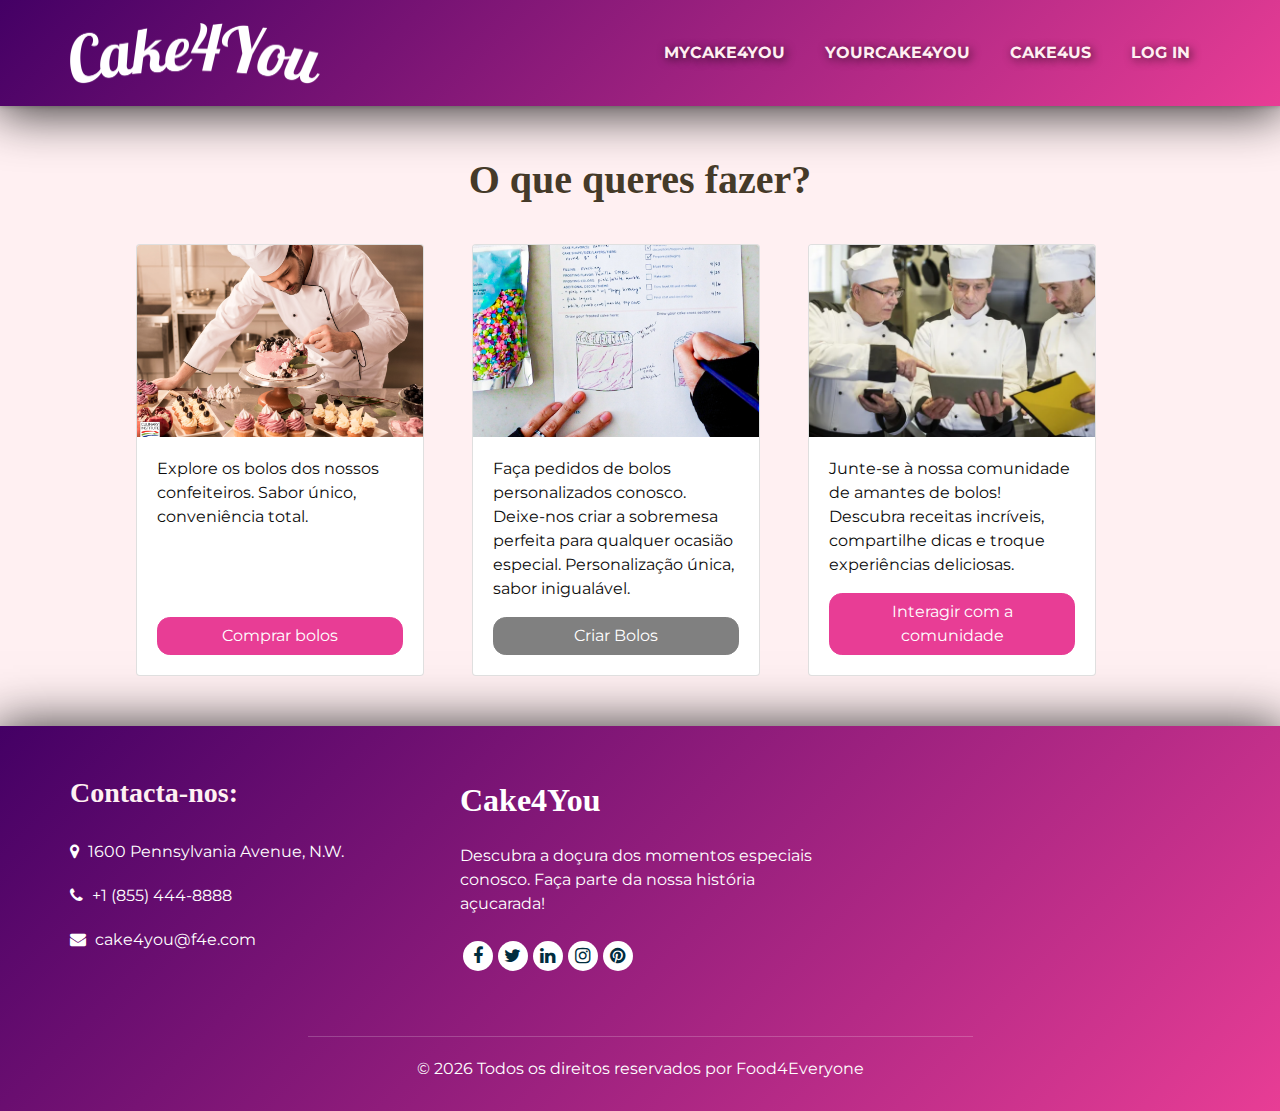
<file: index.html>
<!DOCTYPE html>
<html>
<head>
    <!-- Basic -->
    <meta charset="utf-8" />
    <meta http-equiv="X-UA-Compatible" content="IE=edge" />
    <!-- Mobile Metas -->
    <meta name="viewport" content="width=device-width, initial-scale=1, shrink-to-fit=no" />
    <!-- Site Metas -->
    <meta name="keywords" content="" />
    <meta name="description" content="" />
    <meta name="author" content="" />
    <link rel="shortcut icon" href="images/c4yicon.png" type="">
    <title>Cake4You</title>
    <!-- bootstrap core css -->
    <link rel="stylesheet" type="text/css" href="css/bootstrap.css" />
    <!-- font awesome style -->
    <link rel="stylesheet" href="css/font-awesome.min.css"/>
    <!-- Custom styles -->
    <link href="css/style.css" rel="stylesheet" />
    <!-- responsive style -->
    <link href="css/responsive.css" rel="stylesheet" />
    <!--JQuery-->
    <script src="https://code.jquery.com/jquery-3.6.4.min.js"></script>
</head>
<body class="sub_page">
    <div class="hero_area">
        <!-- header section strats -->
        <header class="header_section gradient" style="box-shadow: 0px 5px 50px 2px rgba(0,0,0,.8);">
            <div class="container">
                <nav class="navbar navbar-expand-lg custom_nav-container ">
                    <a class="navbar-brand" href="index.html"><img width="250" src="images/cake4you-t.png" alt="#" /></a>
                    <button class="navbar-toggler" type="button" data-toggle="collapse" data-target="#navbarSupportedContent" aria-controls="navbarSupportedContent" aria-expanded="false" aria-label="Toggle navigation">
                        <span class=""> </span>
                    </button>
                    <div class="collapse navbar-collapse" id="navbarSupportedContent">
                        <ul class="navbar-nav">
                            <li class="nav-item">
                                <a class="nav-link borda-soft" href="mycake4you.html">MyCake4You</a>
                            </li>
                            <li class="nav-item">
                                <a class="nav-link borda-soft" href="#" onclick="showYourCake4YouModal()">YourCake4You</a>
                            </li>
                            <li class="nav-item">
                                <a class="nav-link borda-soft" href="cake4us.html">Cake4Us</a>
                            </li>
                            <li class="nav-item">
                                <a class="nav-link borda-soft" href="perfil.html" id="profileLink">Perfil</a>
                            </li>
                        </ul>
                    </div>
                </nav>
            </div>
        </header>
        <!-- end header section -->
    </div>
    <!-- why section -->
    <section class="why_section layout_padding" style="background-color: #FFF0F2">
        <div class="container">
            <div class="heading_container heading_center">
                <h3 style="color: #453A29; margin-bottom: 40px;">
                    O que queres fazer?
                </h3>
            </div>
            <div class="row">
                <div class="row mx-auto">
                    <div class="card mr-5" style="width: 18rem;">
                        <img class="card-img-top" src="images/bolo1.png" alt="Card image cap">
                        <div class="card-body d-flex flex-column">
                            <p class="card-text">Explore os bolos dos nossos confeiteiros. Sabor único, conveniência total.</p>
                            <a href="mycake4you.html" class="btn btn-primary mt-auto">Comprar bolos</a>
                        </div>
                    </div>
                    <div class="card mr-5" style="width: 18rem;">
                        <img class="card-img-top" src="images/bolo2.jpeg" alt="Card image cap">
                        <div class="card-body d-flex flex-column">
                            <p class="card-text">Faça pedidos de bolos personalizados conosco. Deixe-nos criar a sobremesa perfeita para qualquer ocasião especial. Personalização única, sabor inigualável.</p>
                            <a href="#" onclick="showYourCake4YouModal()" class="btn btn-primary mt-auto" style="background-color: #808080 ; border-color: #808080">Criar Bolos</a>
                        </div>
                    </div>
                    <div class="card mr-5" style="width: 18rem;">
                        <img class="card-img-top" src="images/bolo3.webp" alt="Card image cap">
                        <div class="card-body d-flex flex-column">
                            <p class="card-text">Junte-se à nossa comunidade de amantes de bolos! Descubra receitas incríveis, compartilhe dicas e troque experiências deliciosas.</p>
                            <a href="cake4us.html" class="btn btn-primary mt-auto">Interagir com a comunidade</a>
                        </div>
                    </div>
                </div>
            </div>
        </div>
    </section>
    <!-- end why section -->
    <!-- Include the YourCake4You modal -->
    <div id="yourCake4YouModalContainer"></div>
    <script>
        $(function () {
            $("#yourCake4YouModalContainer").load("yourcake4you.html");
        });
    </script>
    <!-- footer section -->
    <footer class="footer_section gradient" style="box-shadow: 0px 5px 50px 5px rgba(0,0,0,.8);">
        <div class="container">
            <div class="row">
                <div class="col-md-4 footer-col">
                    <div class="footer_contact">
                        <h4>
                            Contacta-nos:
                        </h4>
                        <div class="contact_link_box">
                            <a href="">
                                <i class="fa fa-map-marker" aria-hidden="true"></i>
                                <span>
                                    1600 Pennsylvania Avenue, N.W.
                                </span>
                            </a>
                            <a href="">
                                <i class="fa fa-phone" aria-hidden="true"></i>
                                <span>
                                    +1 (855) 444-8888
                                </span>
                            </a>
                            <a href="">
                                <i class="fa fa-envelope" aria-hidden="true"></i>
                                <span>
                                    cake4you@f4e.com
                                </span>
                            </a>
                        </div>
                    </div>
                </div>
                <div class="col-md-4 footer-col">
                    <div class="footer_detail">
                        <a href="index.html" class="footer-logo">
                            Cake4You
                        </a>
                        <p>
                            Descubra a doçura dos momentos especiais conosco. Faça parte da nossa história açucarada!
                        </p>
                        <div class="footer_social">
                            <a href="">
                                <i class="fa fa-facebook" aria-hidden="true"></i>
                            </a>
                            <a href="">
                                <i class="fa fa-twitter" aria-hidden="true"></i>
                            </a>
                            <a href="">
                                <i class="fa fa-linkedin" aria-hidden="true"></i>
                            </a>
                            <a href="">
                                <i class="fa fa-instagram" aria-hidden="true"></i>
                            </a>
                            <a href="">
                                <i class="fa fa-pinterest" aria-hidden="true"></i>
                            </a>
                        </div>
                    </div>
                </div>
                <div class="col-md-4 footer-col">
                    <div class="map_container">
                        <div class="map">
                            <div id="googleMap"></div>
                        </div>
                    </div>
                </div>
            </div>
            <div class="footer-info">
                <div class="col-lg-7 mx-auto px-0">
                    <p>
                        &copy; <span id="displayYear"></span> Todos os direitos reservados por Food4Everyone
                    </p>
                </div>
            </div>
        </div>
    </footer>
    <!-- footer section -->
    <!-- popper js -->
    <script src="js/popper.min.js"></script>
    <!-- bootstrap js -->
    <script src="js/bootstrap.js"></script>
    <!-- custom js -->
    <script src="js/custom.js"></script>
    <script src="js/loginCheck.js"></script>
</body>
</html>
</file>
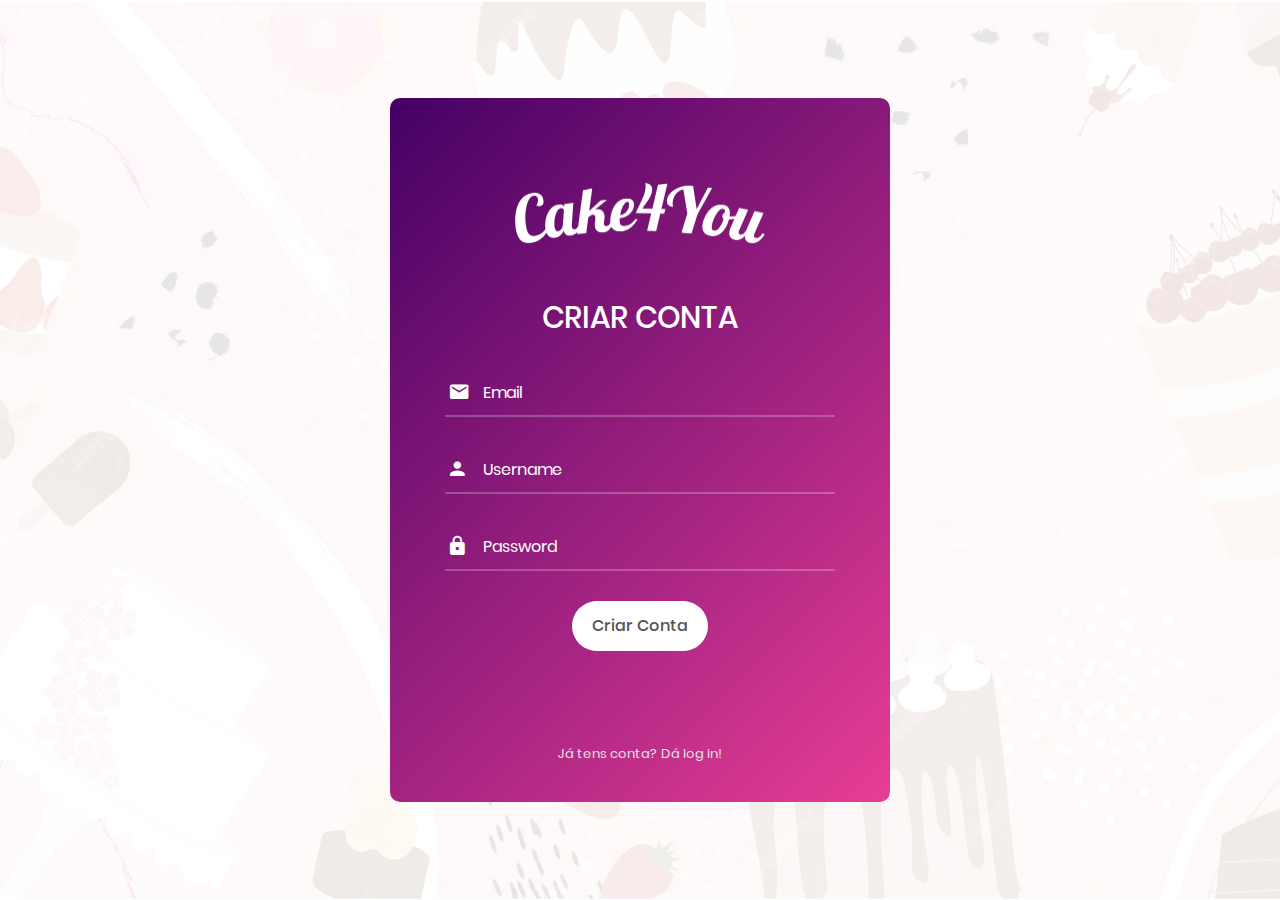
<file: criarConta.html>
﻿<!DOCTYPE html>
<html lang="en">
<head>
    <title>Criar conta</title>
    <meta charset="UTF-8">
    <meta name="viewport" content="width=device-width, initial-scale=1">
    <!--===============================================================================================-->
    <link rel="icon" type="image/png" href="Login_v3/images/icons/favicon.ico" />
    <!--===============================================================================================-->
    <link rel="stylesheet" type="text/css" href="Login_v3/vendor/bootstrap/css/bootstrap.min.css">
    <!--===============================================================================================-->
    <link rel="stylesheet" type="text/css" href="https://cdnjs.cloudflare.com/ajax/libs/font-awesome/6.5.1/css/all.min.css">
    <!--===============================================================================================-->
    <link rel="stylesheet" type="text/css" href="Login_v3/fonts/iconic/css/material-design-iconic-font.min.css">
    <!--===============================================================================================-->
    <link rel="stylesheet" type="text/css" href="Login_v3/vendor/animate/animate.css">
    <!--===============================================================================================-->
    <link rel="stylesheet" type="text/css" href="Login_v3/vendor/css-hamburgers/hamburgers.min.css">
    <!--===============================================================================================-->
    <link rel="stylesheet" type="text/css" href="Login_v3/vendor/animsition/css/animsition.min.css">
    <!--===============================================================================================-->
    <link rel="stylesheet" type="text/css" href="Login_v3/vendor/select2/select2.min.css">
    <!--===============================================================================================-->
    <link rel="stylesheet" type="text/css" href="Login_v3/vendor/daterangepicker/daterangepicker.css">
    <!--===============================================================================================-->
    <link rel="stylesheet" type="text/css" href="Login_v3/css/util.css">
    <link rel="stylesheet" type="text/css" href="Login_v3/css/main.css">
    <!--===============================================================================================-->
</head>
<body>

    <div class="limiter">
        <div class="container-login100" style="background-image: url('images/cake-backgrond-login.png');">
            <div class="wrap-login100">
                <form class="login100-form validate-form">
                    <span class="login100-form-logo" style="background-color: transparent;">
                        <img width="250" src="images/cake4you-t.png">
                    </span>

                    <span class="login100-form-title p-b-34 p-t-27">
                        Criar Conta
                    </span>

                    <div class="wrap-input100 validate-input" data-validate="Enter email">
                        <input class="input100" type="email" name="email" id="email" placeholder="Email">
                        <span class="focus-input100" data-placeholder="&#xf15a;"></span>
                    </div>

                    <div class="wrap-input100 validate-input" data-validate="Enter username">
                        <input class="input100" type="text" name="username" id="username" placeholder="Username">
                        <span class="focus-input100" data-placeholder="&#xf207;"></span>
                    </div>

                    <div class="wrap-input100 validate-input" data-validate="Enter password">
                        <input class="input100" type="password" name="pass" id="password" placeholder="Password">
                        <span class="focus-input100" data-placeholder="&#xf191;"></span>
                    </div>

                    <div class="container-login100-form-btn">
                        <a id="loginButton" href="index.html">
                            <div class="login100-form-btn">
                                Criar Conta
                            </div>
                        </a>
                    </div>

                    <div class="text-center p-t-90">
                        <a class="txt1" href="login.html">
                            Já tens conta? Dá log in!
                        </a>
                    </div>
                </form>
            </div>
        </div>
    </div>


    <div id="dropDownSelect1"></div>

    <!--===============================================================================================-->
    <script src="Login_v3/vendor/jquery/jquery-3.2.1.min.js"></script>
    <!--===============================================================================================-->
    <script src="Login_v3/vendor/animsition/js/animsition.min.js"></script>
    <!--===============================================================================================-->
    <script src="Login_v3/vendor/bootstrap/js/popper.js"></script>
    <script src="Login_v3/vendor/bootstrap/js/bootstrap.min.js"></script>
    <!--===============================================================================================-->
    <script src="Login_v3/vendor/select2/select2.min.js"></script>
    <!--===============================================================================================-->
    <script src="Login_v3/vendor/daterangepicker/moment.min.js"></script>
    <script src="Login_v3/vendor/daterangepicker/daterangepicker.js"></script>
    <!--===============================================================================================-->
    <script src="Login_v3/vendor/countdowntime/countdowntime.js"></script>
    <!--===============================================================================================-->
    <script src="Login_v3/js/main.js"></script>
    <script>
        $('#loginButton').on('click', function () {
            localStorage.setItem('userLoggedIn', 'true');
        });
    </script>
</body>
</html>
</file>
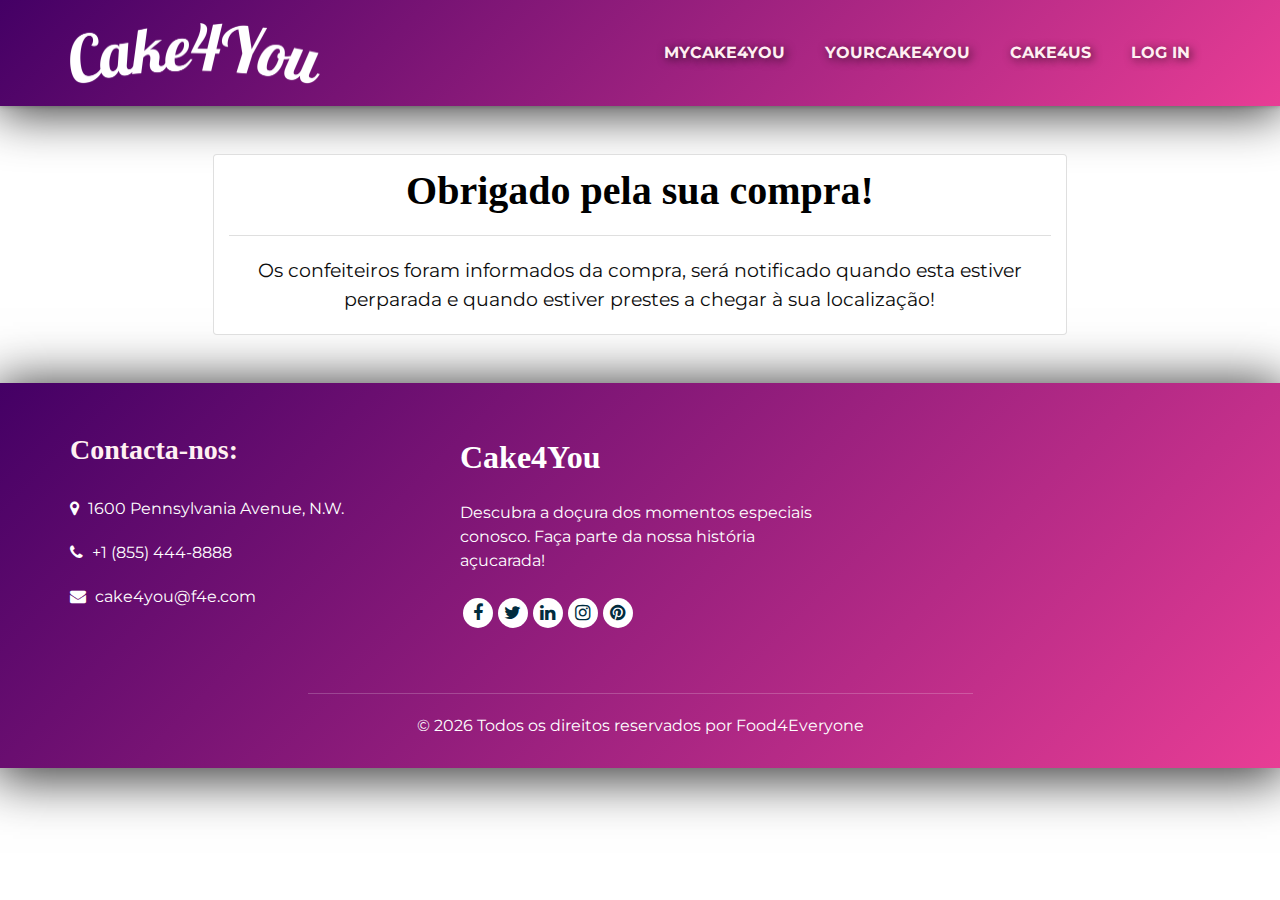
<file: feedback.html>
﻿<!DOCTYPE html>
<html>
<head>
    <!-- Basic -->
    <meta charset="utf-8" />
    <meta http-equiv="X-UA-Compatible" content="IE=edge" />
    <!-- Mobile Metas -->
    <meta name="viewport" content="width=device-width, initial-scale=1, shrink-to-fit=no" />
    <!-- Site Metas -->
    <meta name="keywords" content="" />
    <meta name="description" content="" />
    <meta name="author" content="" />
    <link rel="shortcut icon" href="images/c4yicon.png" type="">
    <title>Cake4You</title>
    <!-- bootstrap core css -->
    <link rel="stylesheet" type="text/css" href="css/bootstrap.css" />
    <!-- font awesome style -->
    <link rel="stylesheet" href="css/font-awesome.min.css" />
    <!-- Custom styles -->
    <link href="css/style.css" rel="stylesheet" />
    <!-- responsive style -->
    <link href="css/responsive.css" rel="stylesheet" />
    <!--JQuery-->
    <script src="https://code.jquery.com/jquery-3.6.4.min.js"></script>
</head>
<body class="sub_page">
    <div class="hero_area">
        <!-- header section strats -->
        <header class="header_section gradient" style="box-shadow: 0px 5px 50px 2px rgba(0,0,0,.8);">
            <div class="container">
                <nav class="navbar navbar-expand-lg custom_nav-container ">
                    <a class="navbar-brand" href="index.html"><img width="250" src="images/cake4you-t.png" alt="#" /></a>
                    <button class="navbar-toggler" type="button" data-toggle="collapse" data-target="#navbarSupportedContent" aria-controls="navbarSupportedContent" aria-expanded="false" aria-label="Toggle navigation">
                        <span class=""> </span>
                    </button>
                    <div class="collapse navbar-collapse" id="navbarSupportedContent">
                        <ul class="navbar-nav">
                            <li class="nav-item">
                                <a class="nav-link borda-soft" href="mycake4you.html">MyCake4You</a>
                            </li>
                            <li class="nav-item">
                                <a class="nav-link borda-soft" href="#" onclick="showYourCake4YouModal()">YourCake4You</a>
                            </li>
                            <li class="nav-item">
                                <a class="nav-link borda-soft" href="cake4us.html">Cake4Us</a>
                            </li>
                            <li class="nav-item">
                                <a class="nav-link borda-soft" href="perfil.html" id="profileLink">Perfil</a>
                            </li>
                        </ul>
                    </div>
                </nav>
            </div>
        </header>
        <!-- end header section -->
    </div>
    <!-- why section -->
    <div class="card col-8 mt-5 d-flex mx-auto mb-5">
        <div class="card-header" style="background-color:white;">
            <h1 style="color:black;"><b>Obrigado pela sua compra!</b></h1>
        </div>
        <div class="card-body text-center" style="font-size:larger">
                Os confeiteiros foram informados da compra, será notificado quando esta estiver perparada e quando estiver prestes a chegar à sua localização!
        </div>
    </div>
    <!-- end why section -->
    <!-- Include the YourCake4You modal -->
    <div id="yourCake4YouModalContainer"></div>
    <script>
        $(function () {
            $("#yourCake4YouModalContainer").load("yourcake4you.html");
        });
    </script>
    <!-- footer section -->
    <footer class="footer_section gradient" style="box-shadow: 0px 5px 50px 5px rgba(0,0,0,.8);">
        <div class="container">
            <div class="row">
                <div class="col-md-4 footer-col">
                    <div class="footer_contact">
                        <h4>
                            Contacta-nos:
                        </h4>
                        <div class="contact_link_box">
                            <a href="">
                                <i class="fa fa-map-marker" aria-hidden="true"></i>
                                <span>
                                    1600 Pennsylvania Avenue, N.W.
                                </span>
                            </a>
                            <a href="">
                                <i class="fa fa-phone" aria-hidden="true"></i>
                                <span>
                                    +1 (855) 444-8888
                                </span>
                            </a>
                            <a href="">
                                <i class="fa fa-envelope" aria-hidden="true"></i>
                                <span>
                                    cake4you@f4e.com
                                </span>
                            </a>
                        </div>
                    </div>
                </div>
                <div class="col-md-4 footer-col">
                    <div class="footer_detail">
                        <a href="index.html" class="footer-logo">
                            Cake4You
                        </a>
                        <p>
                            Descubra a doçura dos momentos especiais conosco. Faça parte da nossa história açucarada!
                        </p>
                        <div class="footer_social">
                            <a href="">
                                <i class="fa fa-facebook" aria-hidden="true"></i>
                            </a>
                            <a href="">
                                <i class="fa fa-twitter" aria-hidden="true"></i>
                            </a>
                            <a href="">
                                <i class="fa fa-linkedin" aria-hidden="true"></i>
                            </a>
                            <a href="">
                                <i class="fa fa-instagram" aria-hidden="true"></i>
                            </a>
                            <a href="">
                                <i class="fa fa-pinterest" aria-hidden="true"></i>
                            </a>
                        </div>
                    </div>
                </div>
                <div class="col-md-4 footer-col">
                    <div class="map_container">
                        <div class="map">
                            <div id="googleMap"></div>
                        </div>
                    </div>
                </div>
            </div>
            <div class="footer-info">
                <div class="col-lg-7 mx-auto px-0">
                    <p>
                        &copy; <span id="displayYear"></span> Todos os direitos reservados por Food4Everyone
                    </p>
                </div>
            </div>
        </div>
    </footer>
    <!-- footer section -->
    <!-- popper js -->
    <script src="js/popper.min.js"></script>
    <!-- bootstrap js -->
    <script src="js/bootstrap.js"></script>
    <!-- custom js -->
    <script src="js/custom.js"></script>
    <script src="js/loginCheck.js"></script>
</body>
</html>
</file>
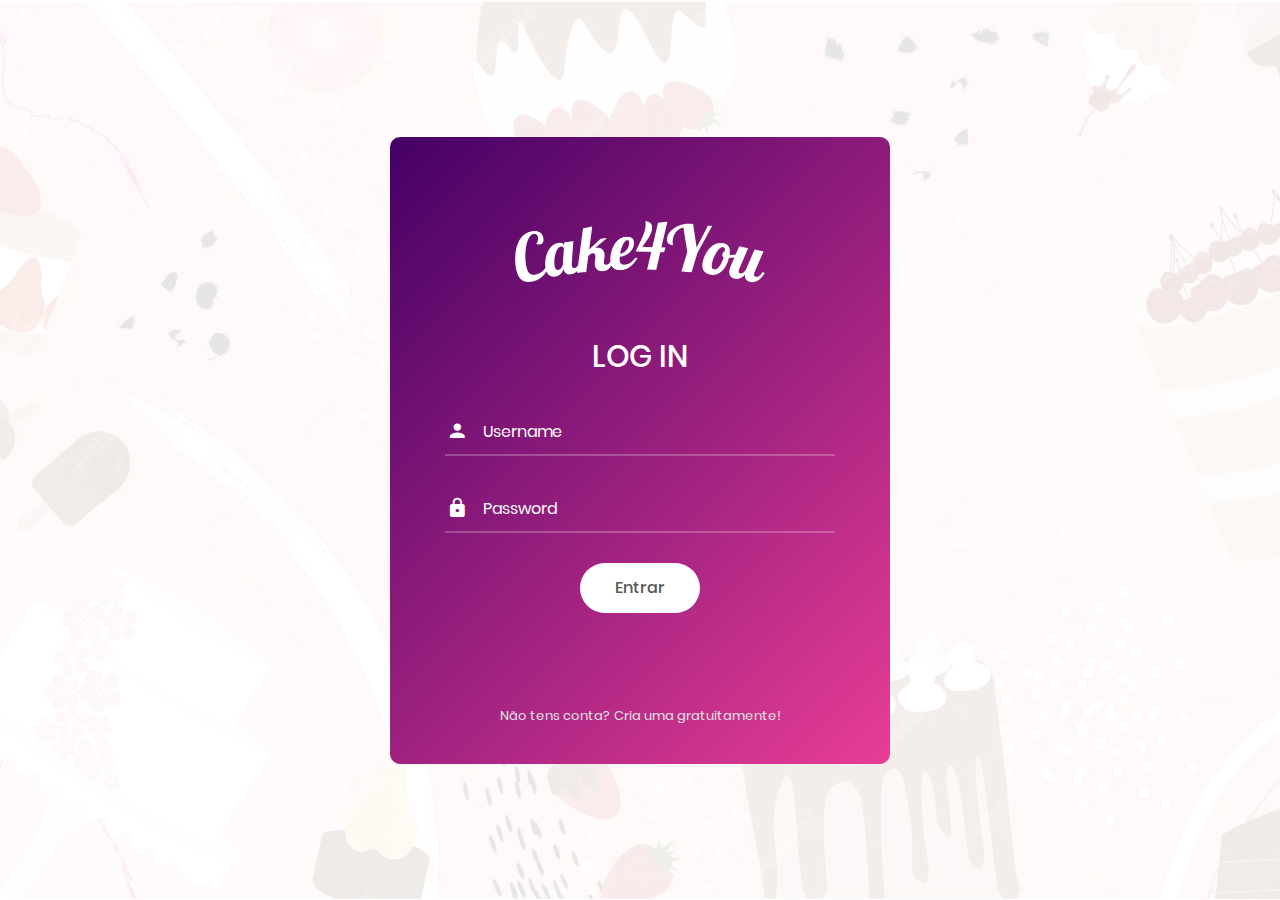
<file: login.html>
<!DOCTYPE html>
<html lang="en">
<head>
	<title>Login </title>
	<meta charset="UTF-8">
	<meta name="viewport" content="width=device-width, initial-scale=1">
<!--===============================================================================================-->	
	<link rel="icon" type="image/png" href="Login_v3/images/icons/favicon.ico"/>
<!--===============================================================================================-->
	<link rel="stylesheet" type="text/css" href="Login_v3/vendor/bootstrap/css/bootstrap.min.css">
<!--===============================================================================================-->
	<link rel="stylesheet" type="text/css" href="https://cdnjs.cloudflare.com/ajax/libs/font-awesome/6.5.1/css/all.min.css">
<!--===============================================================================================-->
	<link rel="stylesheet" type="text/css" href="Login_v3/fonts/iconic/css/material-design-iconic-font.min.css">
<!--===============================================================================================-->
	<link rel="stylesheet" type="text/css" href="Login_v3/vendor/animate/animate.css">
<!--===============================================================================================-->	
	<link rel="stylesheet" type="text/css" href="Login_v3/vendor/css-hamburgers/hamburgers.min.css">
<!--===============================================================================================-->
	<link rel="stylesheet" type="text/css" href="Login_v3/vendor/animsition/css/animsition.min.css">
<!--===============================================================================================-->
	<link rel="stylesheet" type="text/css" href="Login_v3/vendor/select2/select2.min.css">
<!--===============================================================================================-->	
	<link rel="stylesheet" type="text/css" href="Login_v3/vendor/daterangepicker/daterangepicker.css">
<!--===============================================================================================-->
	<link rel="stylesheet" type="text/css" href="Login_v3/css/util.css">
	<link rel="stylesheet" type="text/css" href="Login_v3/css/main.css">
<!--===============================================================================================-->
</head>
<body>
	
	<div class="limiter">
		<div class="container-login100" style="background-image: url('images/cake-backgrond-login.png');">
			<div class="wrap-login100">
				<form class="login100-form validate-form">
					<span class="login100-form-logo" style="background-color: transparent;">
						<img width="250" src="images/cake4you-t.png">
					</span>

					<span class="login100-form-title p-b-34 p-t-27">
						Log in
					</span>

					<div class="wrap-input100 validate-input" data-validate = "Enter username">
						<input class="input100" type="text" name="username" id="username" placeholder="Username">
						<span class="focus-input100" data-placeholder="&#xf207;"></span>
					</div>

					<div class="wrap-input100 validate-input" data-validate="Enter password">
						<input class="input100" type="password" name="pass" id="password" placeholder="Password">
						<span class="focus-input100" data-placeholder="&#xf191;"></span>
					</div>

					<div class="container-login100-form-btn">
						<a href="index.html">
							<div class="login100-form-btn" id="loginButton">
								Entrar
							</div>
						</a>
					</div>

					<div class="text-center p-t-90">
						<a class="txt1" href="criarConta.html">
							Não tens conta? Cria uma gratuitamente!
						</a>
					</div>
				</form>
			</div>
		</div>
	</div>
	

	<div id="dropDownSelect1"></div>
	
<!--===============================================================================================-->
	<script src="Login_v3/vendor/jquery/jquery-3.2.1.min.js"></script>
<!--===============================================================================================-->
	<script src="Login_v3/vendor/animsition/js/animsition.min.js"></script>
<!--===============================================================================================-->
	<script src="Login_v3/vendor/bootstrap/js/popper.js"></script>
	<script src="Login_v3/vendor/bootstrap/js/bootstrap.min.js"></script>
<!--===============================================================================================-->
	<script src="Login_v3/vendor/select2/select2.min.js"></script>
<!--===============================================================================================-->
	<script src="Login_v3/vendor/daterangepicker/moment.min.js"></script>
	<script src="Login_v3/vendor/daterangepicker/daterangepicker.js"></script>
<!--===============================================================================================-->
	<script src="Login_v3/vendor/countdowntime/countdowntime.js"></script>
<!--===============================================================================================-->
	<script src="Login_v3/js/main.js"></script>
	<script>
			$('#loginButton').on('click', function () {
				localStorage.setItem('userLoggedIn', 'true');
			});
	</script>
</body>
</html>
</file>
<file: css/style.css>
@import url('https://fonts.googleapis.com/css2?family=Montserrat:ital,wght@0,100;0,200;0,300;0,400;0,500;0,600;0,700;0,800;0,900;1,100;1,200;1,300;1,400;1,500;1,600;1,700;1,800;1,900&display=swap');

* {
  box-sizing: border-box;
}
body {
  font-family: 'Montserrat', sans-serif;
  color: #0c0c0c;
  background-color: #ffffff;
  overflow-x: hidden;
}

.layout_padding {
  padding: 70px 0;
}

.layout_padding2 {
  padding: 75px 0;
}

.layout_padding2-top {
  padding-top: 75px;
}

.layout_padding2-bottom {
  padding-bottom: 75px;
}

.layout_padding-top {
  padding-top: 90px;
}

.layout_padding-bottom {
  padding-bottom: 90px;
}

h1,
h2 {
color: #FFF0F2;
text-align: center;
font-feature-settings: 'clig' off, 'liga' off;
font-family: Source Serif Pro;
}

.heading_container {
  display: -webkit-box;
  display: -ms-flexbox;
  display: flex;
  -webkit-box-orient: vertical;
  -webkit-box-direction: normal;
      -ms-flex-direction: column;
          flex-direction: column;
  -webkit-box-align: start;
      -ms-flex-align: start;
          align-items: flex-start;
}

.heading_container h2 {
    position: relative;
    margin-bottom: 0;
    font-size: 3.5rem;
    font-weight: bold;
}

.heading_container h2::after {
    content: "";
    display: block;
    width: 70px;
    height: 5px;
    background: #f7444e;
    margin: 10px auto 10px;
}

.heading_container h2 span {
  color: #f7444e;
}

.heading_container p {
  margin-top: 10px;
  margin-bottom: 0;
}

.heading_container.heading_center {
  -webkit-box-align: center;
      -ms-flex-align: center;
          align-items: center;
  text-align: center;
}

a,
a:hover,
a:focus {
  text-decoration: none;
}

a:hover,
a:focus {
  color: initial;
}

.btn,
.btn:focus {
  outline: none !important;
  -webkit-box-shadow: none;
          box-shadow: none;
}

/*header section*/
.hero_area {
  position: relative;
  min-height: 100vh;
  display: -webkit-box;
  display: -ms-flexbox;
  display: flex;
  -webkit-box-orient: vertical;
  -webkit-box-direction: normal;
      -ms-flex-direction: column;
          flex-direction: column;
}

.sub_page .hero_area {
  min-height: auto;
  -webkit-box-shadow: 0 0 5px 0 rgba(0, 0, 0, 0.25);
          box-shadow: 0 0 5px 0 rgba(0, 0, 0, 0.25);
}

.header_section {
    padding: 15px 0;
}

.header_section .container-fluid {
  padding-right: 25px;
  padding-left: 25px;
}

.navbar-brand {
    color: #FFF0F2;
    text-align: center;
    font-feature-settings: 'clig' off, 'liga' off;
}

.navbar-brand span {
  font-weight: bold;
  font-size: 32px;
  color: #000000;
}

.custom_nav-container {
  padding: 0;
}

.custom_nav-container .navbar-nav {
  margin-left: auto;
}

.custom_nav-container .navbar-nav .nav-item .nav-link {
    padding: 5px 20px;
    color: #FFF0F2;
    text-align: center;
    font-feature-settings: 'clig' off, 'liga' off;
    text-transform: uppercase;
    border-radius: 5px;
    -webkit-transition: all 0.3s;
    transition: all 0.3s;
    font-weight: 700;
}

.custom_nav-container .navbar-nav .nav-item .nav-link svg {
  width: 17px;
  height: auto;
  fill: #000000;
  margin-bottom: 2px;
  color: #FFF0F2;
}

.custom_nav-container .navbar-nav .nav-item:hover .nav-link, .custom_nav-container .navbar-nav .nav-item.active .nav-link {
  color: #453A29;
}

.custom_nav-container .navbar-nav .nav-item:hover .nav-link svg, .custom_nav-container .navbar-nav .nav-item.active .nav-link svg {
  fill: #453A29;
}

.custom_nav-container .nav_search-btn {
  width: 35px;
  height: 35px;
  padding: 0;
  border: none;
  color: #000000;
}

.custom_nav-container .nav_search-btn:hover {
  color: #f7444e;
}

.custom_nav-container .navbar-toggler {
  outline: none;
}

.custom_nav-container .navbar-toggler {
  padding: 0;
  width: 37px;
  height: 42px;
  -webkit-transition: all 0.3s;
  transition: all 0.3s;
}

.custom_nav-container .navbar-toggler span {
  display: block;
  width: 35px;
  height: 4px;
  background-color: #000000;
  margin: 7px 0;
  -webkit-transition: all 0.3s;
  transition: all 0.3s;
  position: relative;
  border-radius: 5px;
  transition: all 0.3s;
}

.custom_nav-container .navbar-toggler span::before, .custom_nav-container .navbar-toggler span::after {
  content: "";
  position: absolute;
  left: 0;
  height: 100%;
  width: 100%;
  background-color: #000000;
  top: -10px;
  border-radius: 5px;
  -webkit-transition: all 0.3s;
  transition: all 0.3s;
}

.custom_nav-container .navbar-toggler span::after {
  top: 10px;
}

.custom_nav-container .navbar-toggler[aria-expanded="true"] {
  -webkit-transform: rotate(360deg);
          transform: rotate(360deg);
}

.custom_nav-container .navbar-toggler[aria-expanded="true"] span {
  -webkit-transform: rotate(45deg);
          transform: rotate(45deg);
}

.custom_nav-container .navbar-toggler[aria-expanded="true"] span::before, .custom_nav-container .navbar-toggler[aria-expanded="true"] span::after {
  -webkit-transform: rotate(90deg);
          transform: rotate(90deg);
  top: 0;
}

/*end header section*/
/* slider section */
.slider_section {
  -webkit-box-flex: 1;
      -ms-flex: 1;
          flex: 1;
  display: -webkit-box;
  display: -ms-flexbox;
  display: flex;
  -webkit-box-align: center;
      -ms-flex-align: center;
          align-items: center;
  position: relative;
  padding: 90px 0 75px 0;
}

.slider_section .row {
  -webkit-box-align: center;
      -ms-flex-align: center;
          align-items: center;
}

.slider_section #customCarousel1 {
  width: 100%;
  position: unset;
}

.slider_section .detail-box h1 {
    font-size: 4.5rem;
    font-weight: bold;
    margin-bottom: 15px;
    color: #002c3e;
    line-height: 70px;
}

.slider_section .detail-box h1 span {
  color: #f7444e;
}

.slider_section .detail-box p {
    font-size: 16px;
    margin-top: 20px;
    margin-bottom: 1.5rem;
}

.slider_section .detail-box a {
    display: inline-block;
    padding: 12px 45px;
    background-color: #f7444e;
    border: 1px solid #f7444e;
    color: #ffffff;
    border-radius: 0;
    -webkit-transition: all 0.3s;
    transition: all 0.3s;
    margin-top: 10px;
    font-weight: 700;
}

.slider_section .detail-box a:hover {
  background-color: transparent;
  color: #f7444e;
}

.slider_section .img-box img {
  width: 100%;
}

.slider_section .carousel-indicators {
  position: unset;
  margin: 0;
  margin-top: 45px;
  -webkit-box-pack: start;
      -ms-flex-pack: start;
          justify-content: flex-start;
  -webkit-box-align: center;
      -ms-flex-align: center;
          align-items: center;
}

.slider_section .carousel-indicators li {
  background-color: #ffffff;
  width: 12px;
  height: 12px;
  border-radius: 100%;
  opacity: 1;
}

.slider_section .carousel-indicators li.active {
  width: 20px;
  height: 20px;
  background-color: #f7444e;
}

.slider_bg_box {
  position: absolute;
  top: 0;
  left: 0;
  width: 100%;
  height: 100%;
  z-index: -1;
}

.slider_bg_box img {
  width: 100%;
  height: 100%;
  -o-object-fit: cover;
     object-fit: cover;
  -o-object-position: top right;
     object-position: top right;
}

.product_section .heading_container {
  margin-bottom: 20px;
}

.product_section .box {
    position: relative;
    margin-top: 25px;
    padding: 35px 35px;
    background-color: #f7f8f9;
    -webkit-transition: all .3s;
    transition: all .3s;
    overflow: hidden;
    box-shadow: 5px 5px 5px -5px rgba(0,0,0,.2);
    border: solid #fff 10px;
}

.product_section .box .img-box {
  display: -webkit-box;
  display: -ms-flexbox;
  display: flex;
  -webkit-box-pack: center;
      -ms-flex-pack: center;
          justify-content: center;
  -webkit-box-align: center;
      -ms-flex-align: center;
          align-items: center;
  height: 215px;
}

.product_section .box .img-box img {
  max-width: 100%;
  max-height: 160px;
  -webkit-transition: all .3s;
  transition: all .3s;
}

.product_section .box .detail-box {
  text-align: center;
  display: -webkit-box;
  display: -ms-flexbox;
  display: flex;
  -webkit-box-pack: justify;
      -ms-flex-pack: justify;
          justify-content: space-between;
}

.product_section .box .detail-box h5 {
  font-size: 18px;
  margin-top: 10px;
}

.product_section .box .detail-box h6 {
  margin-top: 10px;
  color: #002c3e;
  font-weight: 600;
}

.product_section .box:hover img {
  -webkit-transform: scale(1.1);
          transform: scale(1.1);
}

.product_section .box:hover .option_container {
  opacity: 1;
  visibility: visible;
  -webkit-transform: translateY(0);
          transform: translateY(0);
}
.arrival_section {
    background-color: #d4ced0;
}
.product_section .option_container {
  position: absolute;
  top: 0;
  left: 0;
  width: 100%;
  height: 100%;
  display: -webkit-box;
  display: -ms-flexbox;
  display: flex;
  -webkit-box-pack: center;
      -ms-flex-pack: center;
          justify-content: center;
  -webkit-box-align: center;
      -ms-flex-align: center;
          align-items: center;
  background-color: rgba(255, 255, 255, 0.6);
  z-index: 3;
  opacity: 0;
  visibility: hidden;
  -webkit-transition: all .2s;
  transition: all .2s;
  -webkit-transform: translateY(100%);
          transform: translateY(100%);
}

.product_section .options {
  display: -webkit-box;
  display: -ms-flexbox;
  display: flex;
  -webkit-box-orient: vertical;
  -webkit-box-direction: normal;
      -ms-flex-direction: column;
          flex-direction: column;
  -webkit-box-align: center;
      -ms-flex-align: center;
          align-items: center;
}

.product_section .options a {
  display: inline-block;
  padding: 8px 15px;
  border-radius: 30px;
  width: 165px;
  text-align: center;
  -webkit-transition: all .3s;
  transition: all .3s;
  margin: 5px 0;
}

.product_section .options .option1 {
  background-color: #f7444e;
  border: 1px solid #f7444e;
  color: #ffffff;
}

.product_section .options .option1:hover {
  background-color: transparent;
  color: #f7444e;
}

.product_section .options .option2 {
  background-color: #000000;
  border: 1px solid #000000;
  color: #ffffff;
}

.product_section .options .option2:hover {
  background-color: transparent;
  color: #000000;
}

.product_section .btn-box {
  display: -webkit-box;
  display: -ms-flexbox;
  display: flex;
  -webkit-box-pack: center;
      -ms-flex-pack: center;
          justify-content: center;
  margin-top: 45px;
}

.product_section .btn-box a {
  display: inline-block;
  padding: 10px 40px;
  background-color: #f7444e;
  border: 1px solid #f7444e;
  color: #ffffff;
  border-radius: 0;
  -webkit-transition: all 0.3s;
  transition: all 0.3s;
}

.product_section .btn-box a:hover {
  background-color: transparent;
  color: #f7444e;
}

.arrival_section .heading_container {
  color: #002c3e;
  margin-bottom: 10px;
}

.arrival_section .box {
  padding: 120px 45px;
  position: relative;
}

.arrival_section .arrival_bg_box {
    position: absolute;
    top: 0;
    left: 0;
    width: 100%;
    height: 100%;
    z-index: 3;
}

.arrival_section .arrival_bg_box img {
    width: 50%;
    height: 100%;
    -o-object-fit: cover;
    object-fit: cover;
    -o-object-position: top left;
    object-position: top left;
}

.arrival_section a {
  display: inline-block;
  padding: 10px 45px;
  background-color: #f7444e;
  border: 1px solid #f7444e;
  color: #ffffff;
  border-radius: 0;
  -webkit-transition: all 0.3s;
  transition: all 0.3s;
}

.arrival_section a:hover {
  background-color: transparent;
  color: #f7444e;
}

.why_section .box {
    text-align: center;
    margin-top: 45px;
    background-color: #002c3e;
    padding: 45px 50px;
    border-radius: 5px;
    color: #ffffff;
}

.detail-box h5 {
    font-size: 21px;
    font-weight: 700;
}

.remove_line_bt h2::after {
    display: none;
}

.why_section .box .img-box {
  margin-bottom: 15px;
}

.why_section .box .img-box svg {
  width: 55px;
  height: auto;
  fill: #ffffff;
}

.subscribe_section {
  text-align: center;
}

.subscribe_section .box {
  background-color: #d4ced0;
  padding: 75px 45px;
}

.subscribe_section .subscribe_form .heading_container {
  -webkit-box-pack: center;
      -ms-flex-pack: center;
          justify-content: center;
  color: #002c3e;
}

.subscribe_section .subscribe_form .heading_container h2 {
  padding: 0 25px;
}

.subscribe_section .subscribe_form form {
  display: -webkit-box;
  display: -ms-flexbox;
  display: flex;
  -webkit-box-orient: vertical;
  -webkit-box-direction: normal;
      -ms-flex-direction: column;
          flex-direction: column;
  -webkit-box-align: center;
      -ms-flex-align: center;
          align-items: center;
}

.subscribe_section .subscribe_form form input {
    width: 100%;
    height: 60px;
    border: none;
    border-radius: 90px;
    outline: none;
    padding: 5px 25px;
    background-color: #ffffff;
    margin-top: 15px;
    text-align: left;
}

.subscribe_section .subscribe_form form input::-webkit-input-placeholder {
  color: #171620;
}

.subscribe_section .subscribe_form form input:-ms-input-placeholder {
  color: #171620;
}

.subscribe_section .subscribe_form form input::-ms-input-placeholder {
  color: #171620;
}

.subscribe_section .subscribe_form form input::placeholder {
  color: #171620;
}

.subscribe_section .subscribe_form form button {
  display: inline-block;
  padding: 10px 45px;
  background-color: #f7444e;
  border: 1px solid #f7444e;
  color: #ffffff;
  border-radius: 35px;
  -webkit-transition: all 0.3s;
  transition: all 0.3s;
  text-transform: uppercase;
  margin-top: 35px;
  font-weight: 600;
  width: 100%;
  max-width: 285px;
}

.subscribe_section .subscribe_form form button:hover {
  background-color: transparent;
  color: #f7444e;
}

.client_section .box {
  display: -webkit-box;
  display: -ms-flexbox;
  display: flex;
  -webkit-box-orient: vertical;
  -webkit-box-direction: normal;
      -ms-flex-direction: column;
          flex-direction: column;
  -webkit-box-align: center;
      -ms-flex-align: center;
          align-items: center;
  text-align: center;
  margin-top: 55px;
}

.client_section .box .img_container {
    width: auto;
    height: auto;
    border-radius: 100%;
    display: -webkit-box;
    display: -ms-flexbox;
    display: flex;
    -webkit-box-pack: end;
    -ms-flex-pack: end;
    justify-content: flex-end;
    -webkit-box-align: center;
    -ms-flex-align: center;
    align-items: center;
    background-color: transparent;
}

.client_section .box .img_container .img-box {
    width: auto;
    height: auto;
    border-radius: 100%;
    display: -webkit-box;
    display: -ms-flexbox;
    display: flex;
    -webkit-box-pack: center;
    -ms-flex-pack: center;
    justify-content: center;
    -webkit-box-align: center;
    -ms-flex-align: center;
    align-items: center;
    background-color: #ffffff;
    margin-right: -1px;
}

.client_section .box .img_container .img-box .img_box-inner {
  width: 150px;
  height: 150px;
  border-radius: 100%;
  display: -webkit-box;
  display: -ms-flexbox;
  display: flex;
  -webkit-box-pack: center;
      -ms-flex-pack: center;
          justify-content: center;
  -webkit-box-align: center;
      -ms-flex-align: center;
          align-items: center;
  overflow: hidden;
}

.client_section .box .img_container .img-box .img_box-inner img {
  width: 100%;
}

.client_section .box .detail-box {
  margin-top: 25px;
}

.client_section .box .detail-box h5 {
  font-size: 20px;
  font-weight: 600;
}

.client_section .box .detail-box h6 {
  font-size: 15px;
  color: #999998;
}

.client_section .carousel-control-prev,
.client_section .carousel-control-next {
  top: 43%;
  -webkit-transform: translateY(-50%);
          transform: translateY(-50%);
  opacity: 1;
  width: auto;
  margin: 0 5px;
  width: 50px;
  height: 50px;
  opacity: 1;
  color: #ffffff;
  background-color: #f7444e;
  border-radius: 100%;
}

.client_section .carousel-control-prev:hover,
.client_section .carousel-control-next:hover {
  background-color: #212121;
}

.client_section .carousel-control-prev {
  left: 25%;
}

.client_section .carousel-control-next {
  right: 25%;
}

/* footer section*/
.footer_section {
  background-color: #002c3e;
  color: #ffffff;
  padding-top: 50px;
}

.footer_section {
    color: #ffffff;
    text-align: left;
}

.footer_section h4 {
  font-size: 28px;
}

.footer_section h4,
.footer_section .footer-logo {
  font-weight: 600;
  margin-bottom: 20px;
  color: #FFF0F2;
  font-feature-settings: 'clig' off, 'liga' off;
  font-family: Source Serif Pro;
  text-align: left;
}

.footer_section .footer-col {
  margin-bottom: 30px;
}

.footer_section .footer_contact .contact_link_box {
  display: -webkit-box;
  display: -ms-flexbox;
  display: flex;
  -webkit-box-orient: vertical;
  -webkit-box-direction: normal;
      -ms-flex-direction: column;
          flex-direction: column;
}

.footer_section .footer_contact .contact_link_box a {
    margin: 10px 0;
    color: #ffffff;
}

.footer_section .footer_contact .contact_link_box a i {
  margin-right: 5px;
}

.footer_section .footer_contact .contact_link_box a:hover {
  color: #f7444e;
}

.footer_section .footer-logo {
  display: block;
  font-weight: bold;
  font-size: 32px;
  color: #ffffff;
}

.footer_section .footer_social {
    display: -webkit-box;
    display: -ms-flexbox;
    display: flex;
    -webkit-box-pack: left;
    -ms-flex-pack: center;
    justify-content: left;
    margin-top: 25px;
    margin-bottom: 10px;
}

.footer_section .footer_social a {
  display: -webkit-box;
  display: -ms-flexbox;
  display: flex;
  -webkit-box-pack: center;
      -ms-flex-pack: center;
          justify-content: center;
  -webkit-box-align: center;
      -ms-flex-align: center;
          align-items: center;
  color: #002c3e;
  width: 30px;
  height: 30px;
  border-radius: 100%;
  background-color: #ffffff;
  border-radius: 100%;
  margin: 0 2.5px;
  font-size: 18px;
}

.footer_section .footer_social a:hover {
  color: #f7444e;
}

.footer_section .map_container {
  width: 100%;
  height: 175px;
  overflow: hidden;
  display: -webkit-box;
  display: -ms-flexbox;
  display: flex;
  -webkit-box-align: stretch;
      -ms-flex-align: stretch;
          align-items: stretch;
}

.footer_section .map_container .map {
  height: 100%;
  -webkit-box-flex: 1;
      -ms-flex: 1;
          flex: 1;
}

.footer_section .map_container .map #googleMap {
  height: 100%;
}

.footer_section .footer-info {
  text-align: center;
  margin-top: 25px;
}

.footer_section .footer-info p {
    color: #ffffff;
    margin: 0;
    padding: 20px 0;
    border-top: 1px solid rgba(255,255,255,0.2);
}

.footer_section .footer-info p a {
  color: inherit;
}
/*# sourceMappingURL=style.css.map */

.heading_container.heading_center h3 {
    position: relative;
    margin-bottom: 15px;
    font-size: 2.5rem;
    font-weight: bold;
    color: #FFF0F2;
    font-feature-settings: 'clig' off, 'liga' off;
    font-family: Source Serif Pro;
}

li.nav-item ul {
    background: #fff;
    border: solid #000 2px;
    border-radius: 0;
    padding: 10px 20px;
    margin-left: 10px;
    margin-top: 10px;
    box-shadow: 4px 4px 0px 0 #000;
    width: 190px;
    color: #FFF0F2;
}

li.nav-item ul li {
    float: left;
    width: 100%;
    margin: 6px 0;
    color: #FFF0F2;
}

li.nav-item ul li a {
    color: #212529;
    font-size: 16px;
    font-weight: 500;
    letter-spacing: 0.2px;
    margin-top: 10px;
    transition: ease all 0.5s;
    color: #FFF0F2;
}

li.nav-item ul li a:hover, li.nav-item ul li a:focus {
    color: #453A29;
}

.inner_page_head {
    background: #f7444e;
    text-align: center;
    color: #fff;
    padding-top: 50px;
    padding-bottom: 40px;
}

.inner_page_head h3 {
    font-size: 42px;
    font-weight: 800;
}

/** footer **/

footer {
    background: #f8f8f8;
    padding: 90px 0 10px;
}

.logo_footer {
    margin-bottom: 30px;
}

.information_f p {
    margin-bottom: 1.2rem;
    line-height: 25px;
    font-size: 15px;
}

.widget_menu h3 {
    font-size: 18px;
    font-weight: 700;
    text-transform: uppercase;
    letter-spacing: 0.2px;
    margin-bottom: 25px;
}

.widget_menu ul {
    list-style: none;
    padding: 0;
    margin: 0;
}

.widget_menu ul li {
    float: left;
    width: 100%;
}

.widget_menu ul li a {
    font-size: 15px;
    color: #000;
    margin-bottom: 0;
    float: left;
    width: 100%;
    margin-top: 5px;
}

.field {
    display: flex;
}

.widget_menu {
    float: left;
    width: 100%;
}

div.form_sub .field input[type="email"], div.form_sub .field input[type="email"]:hover, div.form_sub .field input[type="email"]:focus {
    padding: 10px 110px 10px 15px;
    border-radius: 0;
    border: solid #ccc 1px;
    font-size: 14px;
    position: relative;
    box-shadow: none;
    width: 100%;
    height: 48px;
}

.form_sub {
    position: relative;
}

.form_sub input[type="email"] + input[type="submit"] {
    position: absolute;
    right: 0;
    background: #f7444e;
    color: #fff;
    border: none;
    top: 0px;
    font-size: 14px;
    height: 48px;
    font-weight: 600;
    padding: 0 15px;
}

form input {
    background: #fff;
    border: solid #ccc 1px;
    padding: 15px 15px;
    width: 100%;
    font-size: 14px;
    margin-bottom: 20px;
    text-transform: capitalize;
    line-height: normal;
}

form textarea {
    background: #fff;
    border: solid #ccc 1px;
    padding: 15px 15px;
    width: 100%;
    min-height: 150px;
    font-size: 14px;
    margin-bottom: 20px;
    text-transform: capitalize;
    line-height: normal;
}

form input[type="submit"] {
    border: none;
    padding: 15px 45px;
    width: auto;
    font-size: 16px;
    text-transform: capitalize;
    line-height: normal;
    margin: 0 auto;
    display: flex;
    background: #333;
    color: #fff;
    font-weight: 600;
    transition: ease all 0.1s;
}

form input[type="submit"]:hover,
form input[type="submit"]:focus {
    background: #f7444e;
    color: #fff;
}

/** cpy **/

.cpy_ {
    background: #222;
    text-align: center;
    padding: 20px 0;
}

.cpy_ p {
    margin: 0;
    color: #fff;
    font-size: 15px;
    font-weight: 400;
}

.cpy_ p a {
    margin: 0;
    color: #f7444e;
    font-size: 15px;
    font-weight: 400;
}

.layout_padding {
    padding: 50px 0;
}
.btn-primary:hover {
    color: #fff;
    background-color: #453A29;
    border-color: #453A29;
}
.checked {
    color: orange;
}
.fundo {
    background-color: #FFF0F2;
    background-image: url(images/logo-mycake4you-rotate.png);
    background-attachment: fixed;
    background-repeat: space repeat-x;
    background-size: 250px;
    background-position: 2% 80%;
}
.borda {
    text-shadow: 2px 0 #453A29, -2px 0 #453A29, 0 2px #453A29, 0 -2px #453A29, 1px 1px #453A29, -1px -1px #453A29, 1px -1px #453A29, -1px 1px #453A29;
}
.borda-soft {
    text-shadow: 2px 2px 10px #000000bd;
}

#username {
  text-align: right;
  margin-left: 20px;
  margin-right: 40px;
  font-size: 3rem;
  transition: color 0.3s ease; /* Add transition for smooth color change */
}

#username:hover {
  color: #E83D95; /* Change the color on hover */
}

#avatar-container {
  position: relative;
  cursor: pointer;
}

#avatar-container:hover #avatar-image {
  filter: brightness(50%); /* Adjust the brightness as needed */
  transition: filter 0.3s ease; /* Add a smooth transition effect */
}

#change-avatar-text {
  position: absolute;
  bottom: 10px;
  left: 50%;
  transform: translateX(-50%);
  color: #fff;
  font-size: 14px;
  display: none;
}

#avatar-container:hover #change-avatar-text {
  display: block;
  text-align:center;
  padding:50px;
}

/* Hide the default file input button */

#avatar-input {
  display: none;
}

.bg-primary {
  background-color: #E83D95 !important;
}


.card-img-top {
  width: 100%;
  height: 15vw;
  object-fit: cover;
}

.btn-primary {
  color: #fff;
  background-color: #E83D95;
  border-color: #E83D95;
}

.btn {
  border-radius: 0.8rem;
}

.inner-main-header .row {
  display: flex;
  align-items: center;
}

.inner-main-header select,
.inner-main-header input {
  margin-bottom: 0;
}

.page-item.active .page-link {
  background-color: #E83D95;
  border-color: #E83D95;
}

.page-link {
  color: #E83D95
}

.card-title {
  margin-bottom: 0.5rem
}

.gradient {
  background: rgb(68,0,101);
  background: linear-gradient(135deg, rgba(68,0,101,1) 0%, rgba(232,61,149,1) 100%);
}
</file>
<file: css/responsive.css>
@media (max-width: 1300px) {}

@media (max-width: 1120px) {}

@media (max-width: 992px) {
  .hero_area {
    min-height: auto;
  }

  .custom_nav-container .navbar-nav {
    padding-top: 15px;
    align-items: center;
  }


  .custom_nav-container .navbar-nav .nav-item .nav-link {
    padding: 5px 25px;
    margin: 5px 0;
  }

  .slider_section .carousel-indicators {
    margin-top: 45px;
  }

  .client_section .carousel-control-prev {
    left: 15%;
  }

  .client_section .carousel-control-next {
    right: 15%;
  }

}

@media (max-width: 767px) {

  .slider_bg_box img {
    -o-object-position: top center;
    object-position: top center;
  }

  .arrival_section .arrival_bg_box img {
    -o-object-position: top right;
    object-position: top right;
  }

  .client_section .carousel-control-prev {
    left: 5%;
  }

  .client_section .carousel-control-next {
    right: 5%;
  }

  .slider_section .detail-box,
  .about_section .detail-box {
    margin-bottom: 45px;
  }

  .about_section .row {
    flex-direction: column-reverse;
  }

  .subscribe_section .box,
  .arrival_section .box {
    padding: 75px 25px;
  }

  .subscribe_section .subscribe_form form button {
    margin-top: 15px;
  }
}

@media (max-width: 576px) {
  .heading_container h2 {
    font-size: 2.2rem;
  }
}

@media (max-width: 480px) {
  .heading_container h2 {
    font-size: 2rem;
  }

  .carousel_btn_box {
    display: flex;
    justify-content: center;
    margin-top: 25px;
  }

  .client_section .carousel-control-prev,
  .client_section .carousel-control-next {
    position: unset;
    transform: none;
  }
}

@media (max-width: 420px) {}

@media (max-width: 376px) {
  .slider_section .detail-box h1 {
    font-size: 3rem;
  }
}

@media (min-width: 1200px) {
  .container {
    max-width: 1170px;
  }
}
</file>
<file: Login_v3/vendor/daterangepicker/daterangepicker.css>
.daterangepicker {
  position: absolute;
  color: inherit;
  background-color: #fff;
  border-radius: 4px;
  width: 278px;
  padding: 4px;
  margin-top: 1px;
  top: 100px;
  left: 20px;
  /* Calendars */ }
  .daterangepicker:before, .daterangepicker:after {
    position: absolute;
    display: inline-block;
    border-bottom-color: rgba(0, 0, 0, 0.2);
    content: ''; }
  .daterangepicker:before {
    top: -7px;
    border-right: 7px solid transparent;
    border-left: 7px solid transparent;
    border-bottom: 7px solid #ccc; }
  .daterangepicker:after {
    top: -6px;
    border-right: 6px solid transparent;
    border-bottom: 6px solid #fff;
    border-left: 6px solid transparent; }
  .daterangepicker.opensleft:before {
    right: 9px; }
  .daterangepicker.opensleft:after {
    right: 10px; }
  .daterangepicker.openscenter:before {
    left: 0;
    right: 0;
    width: 0;
    margin-left: auto;
    margin-right: auto; }
  .daterangepicker.openscenter:after {
    left: 0;
    right: 0;
    width: 0;
    margin-left: auto;
    margin-right: auto; }
  .daterangepicker.opensright:before {
    left: 9px; }
  .daterangepicker.opensright:after {
    left: 10px; }
  .daterangepicker.dropup {
    margin-top: -5px; }
    .daterangepicker.dropup:before {
      top: initial;
      bottom: -7px;
      border-bottom: initial;
      border-top: 7px solid #ccc; }
    .daterangepicker.dropup:after {
      top: initial;
      bottom: -6px;
      border-bottom: initial;
      border-top: 6px solid #fff; }
  .daterangepicker.dropdown-menu {
    max-width: none;
    z-index: 3001; }
  .daterangepicker.single .ranges, .daterangepicker.single .calendar {
    float: none; }
  .daterangepicker.show-calendar .calendar {
    display: block; }
  .daterangepicker .calendar {
    display: none;
    max-width: 270px;
    margin: 4px; }
    .daterangepicker .calendar.single .calendar-table {
      border: none; }
    .daterangepicker .calendar th, .daterangepicker .calendar td {
      white-space: nowrap;
      text-align: center;
      min-width: 32px; }
  .daterangepicker .calendar-table {
    border: 1px solid #fff;
    padding: 4px;
    border-radius: 4px;
    background-color: #fff; }
  .daterangepicker table {
    width: 100%;
    margin: 0; }
  .daterangepicker td, .daterangepicker th {
    text-align: center;
    width: 20px;
    height: 20px;
    border-radius: 4px;
    border: 1px solid transparent;
    white-space: nowrap;
    cursor: pointer; }
    .daterangepicker td.available:hover, .daterangepicker th.available:hover {
      background-color: #eee;
      border-color: transparent;
      color: inherit; }
    .daterangepicker td.week, .daterangepicker th.week {
      font-size: 80%;
      color: #ccc; }
  .daterangepicker td.off, .daterangepicker td.off.in-range, .daterangepicker td.off.start-date, .daterangepicker td.off.end-date {
    background-color: #fff;
    border-color: transparent;
    color: #999; }
  .daterangepicker td.in-range {
    background-color: #ebf4f8;
    border-color: transparent;
    color: #000;
    border-radius: 0; }
  .daterangepicker td.start-date {
    border-radius: 4px 0 0 4px; }
  .daterangepicker td.end-date {
    border-radius: 0 4px 4px 0; }
  .daterangepicker td.start-date.end-date {
    border-radius: 4px; }
  .daterangepicker td.active, .daterangepicker td.active:hover {
    background-color: #357ebd;
    border-color: transparent;
    color: #fff; }
  .daterangepicker th.month {
    width: auto; }
  .daterangepicker td.disabled, .daterangepicker option.disabled {
    color: #999;
    cursor: not-allowed;
    text-decoration: line-through; }
  .daterangepicker select.monthselect, .daterangepicker select.yearselect {
    font-size: 12px;
    padding: 1px;
    height: auto;
    margin: 0;
    cursor: default; }
  .daterangepicker select.monthselect {
    margin-right: 2%;
    width: 56%; }
  .daterangepicker select.yearselect {
    width: 40%; }
  .daterangepicker select.hourselect, .daterangepicker select.minuteselect, .daterangepicker select.secondselect, .daterangepicker select.ampmselect {
    width: 50px;
    margin-bottom: 0; }
  .daterangepicker .input-mini {
    border: 1px solid #ccc;
    border-radius: 4px;
    color: #555;
    height: 30px;
    line-height: 30px;
    display: block;
    vertical-align: middle;
    margin: 0 0 5px 0;
    padding: 0 6px 0 28px;
    width: 100%; }
    .daterangepicker .input-mini.active {
      border: 1px solid #08c;
      border-radius: 4px; }
  .daterangepicker .daterangepicker_input {
    position: relative; }
    .daterangepicker .daterangepicker_input i {
      position: absolute;
      left: 8px;
      top: 8px; }
  .daterangepicker.rtl .input-mini {
    padding-right: 28px;
    padding-left: 6px; }
  .daterangepicker.rtl .daterangepicker_input i {
    left: auto;
    right: 8px; }
  .daterangepicker .calendar-time {
    text-align: center;
    margin: 5px auto;
    line-height: 30px;
    position: relative;
    padding-left: 28px; }
    .daterangepicker .calendar-time select.disabled {
      color: #ccc;
      cursor: not-allowed; }

.ranges {
  font-size: 11px;
  float: none;
  margin: 4px;
  text-align: left; }
  .ranges ul {
    list-style: none;
    margin: 0 auto;
    padding: 0;
    width: 100%; }
  .ranges li {
    font-size: 13px;
    background-color: #f5f5f5;
    border: 1px solid #f5f5f5;
    border-radius: 4px;
    color: #08c;
    padding: 3px 12px;
    margin-bottom: 8px;
    cursor: pointer; }
    .ranges li:hover {
      background-color: #08c;
      border: 1px solid #08c;
      color: #fff; }
    .ranges li.active {
      background-color: #08c;
      border: 1px solid #08c;
      color: #fff; }

/*  Larger Screen Styling */
@media (min-width: 564px) {
  .daterangepicker {
    width: auto; }
    .daterangepicker .ranges ul {
      width: 160px; }
    .daterangepicker.single .ranges ul {
      width: 100%; }
    .daterangepicker.single .calendar.left {
      clear: none; }
    .daterangepicker.single.ltr .ranges, .daterangepicker.single.ltr .calendar {
      float: left; }
    .daterangepicker.single.rtl .ranges, .daterangepicker.single.rtl .calendar {
      float: right; }
    .daterangepicker.ltr {
      direction: ltr;
      text-align: left; }
      .daterangepicker.ltr .calendar.left {
        clear: left;
        margin-right: 0; }
        .daterangepicker.ltr .calendar.left .calendar-table {
          border-right: none;
          border-top-right-radius: 0;
          border-bottom-right-radius: 0; }
      .daterangepicker.ltr .calendar.right {
        margin-left: 0; }
        .daterangepicker.ltr .calendar.right .calendar-table {
          border-left: none;
          border-top-left-radius: 0;
          border-bottom-left-radius: 0; }
      .daterangepicker.ltr .left .daterangepicker_input {
        padding-right: 12px; }
      .daterangepicker.ltr .calendar.left .calendar-table {
        padding-right: 12px; }
      .daterangepicker.ltr .ranges, .daterangepicker.ltr .calendar {
        float: left; }
    .daterangepicker.rtl {
      direction: rtl;
      text-align: right; }
      .daterangepicker.rtl .calendar.left {
        clear: right;
        margin-left: 0; }
        .daterangepicker.rtl .calendar.left .calendar-table {
          border-left: none;
          border-top-left-radius: 0;
          border-bottom-left-radius: 0; }
      .daterangepicker.rtl .calendar.right {
        margin-right: 0; }
        .daterangepicker.rtl .calendar.right .calendar-table {
          border-right: none;
          border-top-right-radius: 0;
          border-bottom-right-radius: 0; }
      .daterangepicker.rtl .left .daterangepicker_input {
        padding-left: 12px; }
      .daterangepicker.rtl .calendar.left .calendar-table {
        padding-left: 12px; }
      .daterangepicker.rtl .ranges, .daterangepicker.rtl .calendar {
        text-align: right;
        float: right; } }
@media (min-width: 730px) {
  .daterangepicker .ranges {
    width: auto; }
  .daterangepicker.ltr .ranges {
    float: left; }
  .daterangepicker.rtl .ranges {
    float: right; }
  .daterangepicker .calendar.left {
    clear: none !important; } }
</file>
<file: Login_v3/css/util.css>
/*[ FONT SIZE ]
///////////////////////////////////////////////////////////
*/
.fs-1 {font-size: 1px;}
.fs-2 {font-size: 2px;}
.fs-3 {font-size: 3px;}
.fs-4 {font-size: 4px;}
.fs-5 {font-size: 5px;}
.fs-6 {font-size: 6px;}
.fs-7 {font-size: 7px;}
.fs-8 {font-size: 8px;}
.fs-9 {font-size: 9px;}
.fs-10 {font-size: 10px;}
.fs-11 {font-size: 11px;}
.fs-12 {font-size: 12px;}
.fs-13 {font-size: 13px;}
.fs-14 {font-size: 14px;}
.fs-15 {font-size: 15px;}
.fs-16 {font-size: 16px;}
.fs-17 {font-size: 17px;}
.fs-18 {font-size: 18px;}
.fs-19 {font-size: 19px;}
.fs-20 {font-size: 20px;}
.fs-21 {font-size: 21px;}
.fs-22 {font-size: 22px;}
.fs-23 {font-size: 23px;}
.fs-24 {font-size: 24px;}
.fs-25 {font-size: 25px;}
.fs-26 {font-size: 26px;}
.fs-27 {font-size: 27px;}
.fs-28 {font-size: 28px;}
.fs-29 {font-size: 29px;}
.fs-30 {font-size: 30px;}
.fs-31 {font-size: 31px;}
.fs-32 {font-size: 32px;}
.fs-33 {font-size: 33px;}
.fs-34 {font-size: 34px;}
.fs-35 {font-size: 35px;}
.fs-36 {font-size: 36px;}
.fs-37 {font-size: 37px;}
.fs-38 {font-size: 38px;}
.fs-39 {font-size: 39px;}
.fs-40 {font-size: 40px;}
.fs-41 {font-size: 41px;}
.fs-42 {font-size: 42px;}
.fs-43 {font-size: 43px;}
.fs-44 {font-size: 44px;}
.fs-45 {font-size: 45px;}
.fs-46 {font-size: 46px;}
.fs-47 {font-size: 47px;}
.fs-48 {font-size: 48px;}
.fs-49 {font-size: 49px;}
.fs-50 {font-size: 50px;}
.fs-51 {font-size: 51px;}
.fs-52 {font-size: 52px;}
.fs-53 {font-size: 53px;}
.fs-54 {font-size: 54px;}
.fs-55 {font-size: 55px;}
.fs-56 {font-size: 56px;}
.fs-57 {font-size: 57px;}
.fs-58 {font-size: 58px;}
.fs-59 {font-size: 59px;}
.fs-60 {font-size: 60px;}
.fs-61 {font-size: 61px;}
.fs-62 {font-size: 62px;}
.fs-63 {font-size: 63px;}
.fs-64 {font-size: 64px;}
.fs-65 {font-size: 65px;}
.fs-66 {font-size: 66px;}
.fs-67 {font-size: 67px;}
.fs-68 {font-size: 68px;}
.fs-69 {font-size: 69px;}
.fs-70 {font-size: 70px;}
.fs-71 {font-size: 71px;}
.fs-72 {font-size: 72px;}
.fs-73 {font-size: 73px;}
.fs-74 {font-size: 74px;}
.fs-75 {font-size: 75px;}
.fs-76 {font-size: 76px;}
.fs-77 {font-size: 77px;}
.fs-78 {font-size: 78px;}
.fs-79 {font-size: 79px;}
.fs-80 {font-size: 80px;}
.fs-81 {font-size: 81px;}
.fs-82 {font-size: 82px;}
.fs-83 {font-size: 83px;}
.fs-84 {font-size: 84px;}
.fs-85 {font-size: 85px;}
.fs-86 {font-size: 86px;}
.fs-87 {font-size: 87px;}
.fs-88 {font-size: 88px;}
.fs-89 {font-size: 89px;}
.fs-90 {font-size: 90px;}
.fs-91 {font-size: 91px;}
.fs-92 {font-size: 92px;}
.fs-93 {font-size: 93px;}
.fs-94 {font-size: 94px;}
.fs-95 {font-size: 95px;}
.fs-96 {font-size: 96px;}
.fs-97 {font-size: 97px;}
.fs-98 {font-size: 98px;}
.fs-99 {font-size: 99px;}
.fs-100 {font-size: 100px;}
.fs-101 {font-size: 101px;}
.fs-102 {font-size: 102px;}
.fs-103 {font-size: 103px;}
.fs-104 {font-size: 104px;}
.fs-105 {font-size: 105px;}
.fs-106 {font-size: 106px;}
.fs-107 {font-size: 107px;}
.fs-108 {font-size: 108px;}
.fs-109 {font-size: 109px;}
.fs-110 {font-size: 110px;}
.fs-111 {font-size: 111px;}
.fs-112 {font-size: 112px;}
.fs-113 {font-size: 113px;}
.fs-114 {font-size: 114px;}
.fs-115 {font-size: 115px;}
.fs-116 {font-size: 116px;}
.fs-117 {font-size: 117px;}
.fs-118 {font-size: 118px;}
.fs-119 {font-size: 119px;}
.fs-120 {font-size: 120px;}
.fs-121 {font-size: 121px;}
.fs-122 {font-size: 122px;}
.fs-123 {font-size: 123px;}
.fs-124 {font-size: 124px;}
.fs-125 {font-size: 125px;}
.fs-126 {font-size: 126px;}
.fs-127 {font-size: 127px;}
.fs-128 {font-size: 128px;}
.fs-129 {font-size: 129px;}
.fs-130 {font-size: 130px;}
.fs-131 {font-size: 131px;}
.fs-132 {font-size: 132px;}
.fs-133 {font-size: 133px;}
.fs-134 {font-size: 134px;}
.fs-135 {font-size: 135px;}
.fs-136 {font-size: 136px;}
.fs-137 {font-size: 137px;}
.fs-138 {font-size: 138px;}
.fs-139 {font-size: 139px;}
.fs-140 {font-size: 140px;}
.fs-141 {font-size: 141px;}
.fs-142 {font-size: 142px;}
.fs-143 {font-size: 143px;}
.fs-144 {font-size: 144px;}
.fs-145 {font-size: 145px;}
.fs-146 {font-size: 146px;}
.fs-147 {font-size: 147px;}
.fs-148 {font-size: 148px;}
.fs-149 {font-size: 149px;}
.fs-150 {font-size: 150px;}
.fs-151 {font-size: 151px;}
.fs-152 {font-size: 152px;}
.fs-153 {font-size: 153px;}
.fs-154 {font-size: 154px;}
.fs-155 {font-size: 155px;}
.fs-156 {font-size: 156px;}
.fs-157 {font-size: 157px;}
.fs-158 {font-size: 158px;}
.fs-159 {font-size: 159px;}
.fs-160 {font-size: 160px;}
.fs-161 {font-size: 161px;}
.fs-162 {font-size: 162px;}
.fs-163 {font-size: 163px;}
.fs-164 {font-size: 164px;}
.fs-165 {font-size: 165px;}
.fs-166 {font-size: 166px;}
.fs-167 {font-size: 167px;}
.fs-168 {font-size: 168px;}
.fs-169 {font-size: 169px;}
.fs-170 {font-size: 170px;}
.fs-171 {font-size: 171px;}
.fs-172 {font-size: 172px;}
.fs-173 {font-size: 173px;}
.fs-174 {font-size: 174px;}
.fs-175 {font-size: 175px;}
.fs-176 {font-size: 176px;}
.fs-177 {font-size: 177px;}
.fs-178 {font-size: 178px;}
.fs-179 {font-size: 179px;}
.fs-180 {font-size: 180px;}
.fs-181 {font-size: 181px;}
.fs-182 {font-size: 182px;}
.fs-183 {font-size: 183px;}
.fs-184 {font-size: 184px;}
.fs-185 {font-size: 185px;}
.fs-186 {font-size: 186px;}
.fs-187 {font-size: 187px;}
.fs-188 {font-size: 188px;}
.fs-189 {font-size: 189px;}
.fs-190 {font-size: 190px;}
.fs-191 {font-size: 191px;}
.fs-192 {font-size: 192px;}
.fs-193 {font-size: 193px;}
.fs-194 {font-size: 194px;}
.fs-195 {font-size: 195px;}
.fs-196 {font-size: 196px;}
.fs-197 {font-size: 197px;}
.fs-198 {font-size: 198px;}
.fs-199 {font-size: 199px;}
.fs-200 {font-size: 200px;}

/*[ PADDING ]
///////////////////////////////////////////////////////////
*/
.p-t-0 {padding-top: 0px;}
.p-t-1 {padding-top: 1px;}
.p-t-2 {padding-top: 2px;}
.p-t-3 {padding-top: 3px;}
.p-t-4 {padding-top: 4px;}
.p-t-5 {padding-top: 5px;}
.p-t-6 {padding-top: 6px;}
.p-t-7 {padding-top: 7px;}
.p-t-8 {padding-top: 8px;}
.p-t-9 {padding-top: 9px;}
.p-t-10 {padding-top: 10px;}
.p-t-11 {padding-top: 11px;}
.p-t-12 {padding-top: 12px;}
.p-t-13 {padding-top: 13px;}
.p-t-14 {padding-top: 14px;}
.p-t-15 {padding-top: 15px;}
.p-t-16 {padding-top: 16px;}
.p-t-17 {padding-top: 17px;}
.p-t-18 {padding-top: 18px;}
.p-t-19 {padding-top: 19px;}
.p-t-20 {padding-top: 20px;}
.p-t-21 {padding-top: 21px;}
.p-t-22 {padding-top: 22px;}
.p-t-23 {padding-top: 23px;}
.p-t-24 {padding-top: 24px;}
.p-t-25 {padding-top: 25px;}
.p-t-26 {padding-top: 26px;}
.p-t-27 {padding-top: 27px;}
.p-t-28 {padding-top: 28px;}
.p-t-29 {padding-top: 29px;}
.p-t-30 {padding-top: 30px;}
.p-t-31 {padding-top: 31px;}
.p-t-32 {padding-top: 32px;}
.p-t-33 {padding-top: 33px;}
.p-t-34 {padding-top: 34px;}
.p-t-35 {padding-top: 35px;}
.p-t-36 {padding-top: 36px;}
.p-t-37 {padding-top: 37px;}
.p-t-38 {padding-top: 38px;}
.p-t-39 {padding-top: 39px;}
.p-t-40 {padding-top: 40px;}
.p-t-41 {padding-top: 41px;}
.p-t-42 {padding-top: 42px;}
.p-t-43 {padding-top: 43px;}
.p-t-44 {padding-top: 44px;}
.p-t-45 {padding-top: 45px;}
.p-t-46 {padding-top: 46px;}
.p-t-47 {padding-top: 47px;}
.p-t-48 {padding-top: 48px;}
.p-t-49 {padding-top: 49px;}
.p-t-50 {padding-top: 50px;}
.p-t-51 {padding-top: 51px;}
.p-t-52 {padding-top: 52px;}
.p-t-53 {padding-top: 53px;}
.p-t-54 {padding-top: 54px;}
.p-t-55 {padding-top: 55px;}
.p-t-56 {padding-top: 56px;}
.p-t-57 {padding-top: 57px;}
.p-t-58 {padding-top: 58px;}
.p-t-59 {padding-top: 59px;}
.p-t-60 {padding-top: 60px;}
.p-t-61 {padding-top: 61px;}
.p-t-62 {padding-top: 62px;}
.p-t-63 {padding-top: 63px;}
.p-t-64 {padding-top: 64px;}
.p-t-65 {padding-top: 65px;}
.p-t-66 {padding-top: 66px;}
.p-t-67 {padding-top: 67px;}
.p-t-68 {padding-top: 68px;}
.p-t-69 {padding-top: 69px;}
.p-t-70 {padding-top: 70px;}
.p-t-71 {padding-top: 71px;}
.p-t-72 {padding-top: 72px;}
.p-t-73 {padding-top: 73px;}
.p-t-74 {padding-top: 74px;}
.p-t-75 {padding-top: 75px;}
.p-t-76 {padding-top: 76px;}
.p-t-77 {padding-top: 77px;}
.p-t-78 {padding-top: 78px;}
.p-t-79 {padding-top: 79px;}
.p-t-80 {padding-top: 80px;}
.p-t-81 {padding-top: 81px;}
.p-t-82 {padding-top: 82px;}
.p-t-83 {padding-top: 83px;}
.p-t-84 {padding-top: 84px;}
.p-t-85 {padding-top: 85px;}
.p-t-86 {padding-top: 86px;}
.p-t-87 {padding-top: 87px;}
.p-t-88 {padding-top: 88px;}
.p-t-89 {padding-top: 89px;}
.p-t-90 {padding-top: 90px;}
.p-t-91 {padding-top: 91px;}
.p-t-92 {padding-top: 92px;}
.p-t-93 {padding-top: 93px;}
.p-t-94 {padding-top: 94px;}
.p-t-95 {padding-top: 95px;}
.p-t-96 {padding-top: 96px;}
.p-t-97 {padding-top: 97px;}
.p-t-98 {padding-top: 98px;}
.p-t-99 {padding-top: 99px;}
.p-t-100 {padding-top: 100px;}
.p-t-101 {padding-top: 101px;}
.p-t-102 {padding-top: 102px;}
.p-t-103 {padding-top: 103px;}
.p-t-104 {padding-top: 104px;}
.p-t-105 {padding-top: 105px;}
.p-t-106 {padding-top: 106px;}
.p-t-107 {padding-top: 107px;}
.p-t-108 {padding-top: 108px;}
.p-t-109 {padding-top: 109px;}
.p-t-110 {padding-top: 110px;}
.p-t-111 {padding-top: 111px;}
.p-t-112 {padding-top: 112px;}
.p-t-113 {padding-top: 113px;}
.p-t-114 {padding-top: 114px;}
.p-t-115 {padding-top: 115px;}
.p-t-116 {padding-top: 116px;}
.p-t-117 {padding-top: 117px;}
.p-t-118 {padding-top: 118px;}
.p-t-119 {padding-top: 119px;}
.p-t-120 {padding-top: 120px;}
.p-t-121 {padding-top: 121px;}
.p-t-122 {padding-top: 122px;}
.p-t-123 {padding-top: 123px;}
.p-t-124 {padding-top: 124px;}
.p-t-125 {padding-top: 125px;}
.p-t-126 {padding-top: 126px;}
.p-t-127 {padding-top: 127px;}
.p-t-128 {padding-top: 128px;}
.p-t-129 {padding-top: 129px;}
.p-t-130 {padding-top: 130px;}
.p-t-131 {padding-top: 131px;}
.p-t-132 {padding-top: 132px;}
.p-t-133 {padding-top: 133px;}
.p-t-134 {padding-top: 134px;}
.p-t-135 {padding-top: 135px;}
.p-t-136 {padding-top: 136px;}
.p-t-137 {padding-top: 137px;}
.p-t-138 {padding-top: 138px;}
.p-t-139 {padding-top: 139px;}
.p-t-140 {padding-top: 140px;}
.p-t-141 {padding-top: 141px;}
.p-t-142 {padding-top: 142px;}
.p-t-143 {padding-top: 143px;}
.p-t-144 {padding-top: 144px;}
.p-t-145 {padding-top: 145px;}
.p-t-146 {padding-top: 146px;}
.p-t-147 {padding-top: 147px;}
.p-t-148 {padding-top: 148px;}
.p-t-149 {padding-top: 149px;}
.p-t-150 {padding-top: 150px;}
.p-t-151 {padding-top: 151px;}
.p-t-152 {padding-top: 152px;}
.p-t-153 {padding-top: 153px;}
.p-t-154 {padding-top: 154px;}
.p-t-155 {padding-top: 155px;}
.p-t-156 {padding-top: 156px;}
.p-t-157 {padding-top: 157px;}
.p-t-158 {padding-top: 158px;}
.p-t-159 {padding-top: 159px;}
.p-t-160 {padding-top: 160px;}
.p-t-161 {padding-top: 161px;}
.p-t-162 {padding-top: 162px;}
.p-t-163 {padding-top: 163px;}
.p-t-164 {padding-top: 164px;}
.p-t-165 {padding-top: 165px;}
.p-t-166 {padding-top: 166px;}
.p-t-167 {padding-top: 167px;}
.p-t-168 {padding-top: 168px;}
.p-t-169 {padding-top: 169px;}
.p-t-170 {padding-top: 170px;}
.p-t-171 {padding-top: 171px;}
.p-t-172 {padding-top: 172px;}
.p-t-173 {padding-top: 173px;}
.p-t-174 {padding-top: 174px;}
.p-t-175 {padding-top: 175px;}
.p-t-176 {padding-top: 176px;}
.p-t-177 {padding-top: 177px;}
.p-t-178 {padding-top: 178px;}
.p-t-179 {padding-top: 179px;}
.p-t-180 {padding-top: 180px;}
.p-t-181 {padding-top: 181px;}
.p-t-182 {padding-top: 182px;}
.p-t-183 {padding-top: 183px;}
.p-t-184 {padding-top: 184px;}
.p-t-185 {padding-top: 185px;}
.p-t-186 {padding-top: 186px;}
.p-t-187 {padding-top: 187px;}
.p-t-188 {padding-top: 188px;}
.p-t-189 {padding-top: 189px;}
.p-t-190 {padding-top: 190px;}
.p-t-191 {padding-top: 191px;}
.p-t-192 {padding-top: 192px;}
.p-t-193 {padding-top: 193px;}
.p-t-194 {padding-top: 194px;}
.p-t-195 {padding-top: 195px;}
.p-t-196 {padding-top: 196px;}
.p-t-197 {padding-top: 197px;}
.p-t-198 {padding-top: 198px;}
.p-t-199 {padding-top: 199px;}
.p-t-200 {padding-top: 200px;}
.p-t-201 {padding-top: 201px;}
.p-t-202 {padding-top: 202px;}
.p-t-203 {padding-top: 203px;}
.p-t-204 {padding-top: 204px;}
.p-t-205 {padding-top: 205px;}
.p-t-206 {padding-top: 206px;}
.p-t-207 {padding-top: 207px;}
.p-t-208 {padding-top: 208px;}
.p-t-209 {padding-top: 209px;}
.p-t-210 {padding-top: 210px;}
.p-t-211 {padding-top: 211px;}
.p-t-212 {padding-top: 212px;}
.p-t-213 {padding-top: 213px;}
.p-t-214 {padding-top: 214px;}
.p-t-215 {padding-top: 215px;}
.p-t-216 {padding-top: 216px;}
.p-t-217 {padding-top: 217px;}
.p-t-218 {padding-top: 218px;}
.p-t-219 {padding-top: 219px;}
.p-t-220 {padding-top: 220px;}
.p-t-221 {padding-top: 221px;}
.p-t-222 {padding-top: 222px;}
.p-t-223 {padding-top: 223px;}
.p-t-224 {padding-top: 224px;}
.p-t-225 {padding-top: 225px;}
.p-t-226 {padding-top: 226px;}
.p-t-227 {padding-top: 227px;}
.p-t-228 {padding-top: 228px;}
.p-t-229 {padding-top: 229px;}
.p-t-230 {padding-top: 230px;}
.p-t-231 {padding-top: 231px;}
.p-t-232 {padding-top: 232px;}
.p-t-233 {padding-top: 233px;}
.p-t-234 {padding-top: 234px;}
.p-t-235 {padding-top: 235px;}
.p-t-236 {padding-top: 236px;}
.p-t-237 {padding-top: 237px;}
.p-t-238 {padding-top: 238px;}
.p-t-239 {padding-top: 239px;}
.p-t-240 {padding-top: 240px;}
.p-t-241 {padding-top: 241px;}
.p-t-242 {padding-top: 242px;}
.p-t-243 {padding-top: 243px;}
.p-t-244 {padding-top: 244px;}
.p-t-245 {padding-top: 245px;}
.p-t-246 {padding-top: 246px;}
.p-t-247 {padding-top: 247px;}
.p-t-248 {padding-top: 248px;}
.p-t-249 {padding-top: 249px;}
.p-t-250 {padding-top: 250px;}
.p-b-0 {padding-bottom: 0px;}
.p-b-1 {padding-bottom: 1px;}
.p-b-2 {padding-bottom: 2px;}
.p-b-3 {padding-bottom: 3px;}
.p-b-4 {padding-bottom: 4px;}
.p-b-5 {padding-bottom: 5px;}
.p-b-6 {padding-bottom: 6px;}
.p-b-7 {padding-bottom: 7px;}
.p-b-8 {padding-bottom: 8px;}
.p-b-9 {padding-bottom: 9px;}
.p-b-10 {padding-bottom: 10px;}
.p-b-11 {padding-bottom: 11px;}
.p-b-12 {padding-bottom: 12px;}
.p-b-13 {padding-bottom: 13px;}
.p-b-14 {padding-bottom: 14px;}
.p-b-15 {padding-bottom: 15px;}
.p-b-16 {padding-bottom: 16px;}
.p-b-17 {padding-bottom: 17px;}
.p-b-18 {padding-bottom: 18px;}
.p-b-19 {padding-bottom: 19px;}
.p-b-20 {padding-bottom: 20px;}
.p-b-21 {padding-bottom: 21px;}
.p-b-22 {padding-bottom: 22px;}
.p-b-23 {padding-bottom: 23px;}
.p-b-24 {padding-bottom: 24px;}
.p-b-25 {padding-bottom: 25px;}
.p-b-26 {padding-bottom: 26px;}
.p-b-27 {padding-bottom: 27px;}
.p-b-28 {padding-bottom: 28px;}
.p-b-29 {padding-bottom: 29px;}
.p-b-30 {padding-bottom: 30px;}
.p-b-31 {padding-bottom: 31px;}
.p-b-32 {padding-bottom: 32px;}
.p-b-33 {padding-bottom: 33px;}
.p-b-34 {padding-bottom: 34px;}
.p-b-35 {padding-bottom: 35px;}
.p-b-36 {padding-bottom: 36px;}
.p-b-37 {padding-bottom: 37px;}
.p-b-38 {padding-bottom: 38px;}
.p-b-39 {padding-bottom: 39px;}
.p-b-40 {padding-bottom: 40px;}
.p-b-41 {padding-bottom: 41px;}
.p-b-42 {padding-bottom: 42px;}
.p-b-43 {padding-bottom: 43px;}
.p-b-44 {padding-bottom: 44px;}
.p-b-45 {padding-bottom: 45px;}
.p-b-46 {padding-bottom: 46px;}
.p-b-47 {padding-bottom: 47px;}
.p-b-48 {padding-bottom: 48px;}
.p-b-49 {padding-bottom: 49px;}
.p-b-50 {padding-bottom: 50px;}
.p-b-51 {padding-bottom: 51px;}
.p-b-52 {padding-bottom: 52px;}
.p-b-53 {padding-bottom: 53px;}
.p-b-54 {padding-bottom: 54px;}
.p-b-55 {padding-bottom: 55px;}
.p-b-56 {padding-bottom: 56px;}
.p-b-57 {padding-bottom: 57px;}
.p-b-58 {padding-bottom: 58px;}
.p-b-59 {padding-bottom: 59px;}
.p-b-60 {padding-bottom: 60px;}
.p-b-61 {padding-bottom: 61px;}
.p-b-62 {padding-bottom: 62px;}
.p-b-63 {padding-bottom: 63px;}
.p-b-64 {padding-bottom: 64px;}
.p-b-65 {padding-bottom: 65px;}
.p-b-66 {padding-bottom: 66px;}
.p-b-67 {padding-bottom: 67px;}
.p-b-68 {padding-bottom: 68px;}
.p-b-69 {padding-bottom: 69px;}
.p-b-70 {padding-bottom: 70px;}
.p-b-71 {padding-bottom: 71px;}
.p-b-72 {padding-bottom: 72px;}
.p-b-73 {padding-bottom: 73px;}
.p-b-74 {padding-bottom: 74px;}
.p-b-75 {padding-bottom: 75px;}
.p-b-76 {padding-bottom: 76px;}
.p-b-77 {padding-bottom: 77px;}
.p-b-78 {padding-bottom: 78px;}
.p-b-79 {padding-bottom: 79px;}
.p-b-80 {padding-bottom: 80px;}
.p-b-81 {padding-bottom: 81px;}
.p-b-82 {padding-bottom: 82px;}
.p-b-83 {padding-bottom: 83px;}
.p-b-84 {padding-bottom: 84px;}
.p-b-85 {padding-bottom: 85px;}
.p-b-86 {padding-bottom: 86px;}
.p-b-87 {padding-bottom: 87px;}
.p-b-88 {padding-bottom: 88px;}
.p-b-89 {padding-bottom: 89px;}
.p-b-90 {padding-bottom: 90px;}
.p-b-91 {padding-bottom: 91px;}
.p-b-92 {padding-bottom: 92px;}
.p-b-93 {padding-bottom: 93px;}
.p-b-94 {padding-bottom: 94px;}
.p-b-95 {padding-bottom: 95px;}
.p-b-96 {padding-bottom: 96px;}
.p-b-97 {padding-bottom: 97px;}
.p-b-98 {padding-bottom: 98px;}
.p-b-99 {padding-bottom: 99px;}
.p-b-100 {padding-bottom: 100px;}
.p-b-101 {padding-bottom: 101px;}
.p-b-102 {padding-bottom: 102px;}
.p-b-103 {padding-bottom: 103px;}
.p-b-104 {padding-bottom: 104px;}
.p-b-105 {padding-bottom: 105px;}
.p-b-106 {padding-bottom: 106px;}
.p-b-107 {padding-bottom: 107px;}
.p-b-108 {padding-bottom: 108px;}
.p-b-109 {padding-bottom: 109px;}
.p-b-110 {padding-bottom: 110px;}
.p-b-111 {padding-bottom: 111px;}
.p-b-112 {padding-bottom: 112px;}
.p-b-113 {padding-bottom: 113px;}
.p-b-114 {padding-bottom: 114px;}
.p-b-115 {padding-bottom: 115px;}
.p-b-116 {padding-bottom: 116px;}
.p-b-117 {padding-bottom: 117px;}
.p-b-118 {padding-bottom: 118px;}
.p-b-119 {padding-bottom: 119px;}
.p-b-120 {padding-bottom: 120px;}
.p-b-121 {padding-bottom: 121px;}
.p-b-122 {padding-bottom: 122px;}
.p-b-123 {padding-bottom: 123px;}
.p-b-124 {padding-bottom: 124px;}
.p-b-125 {padding-bottom: 125px;}
.p-b-126 {padding-bottom: 126px;}
.p-b-127 {padding-bottom: 127px;}
.p-b-128 {padding-bottom: 128px;}
.p-b-129 {padding-bottom: 129px;}
.p-b-130 {padding-bottom: 130px;}
.p-b-131 {padding-bottom: 131px;}
.p-b-132 {padding-bottom: 132px;}
.p-b-133 {padding-bottom: 133px;}
.p-b-134 {padding-bottom: 134px;}
.p-b-135 {padding-bottom: 135px;}
.p-b-136 {padding-bottom: 136px;}
.p-b-137 {padding-bottom: 137px;}
.p-b-138 {padding-bottom: 138px;}
.p-b-139 {padding-bottom: 139px;}
.p-b-140 {padding-bottom: 140px;}
.p-b-141 {padding-bottom: 141px;}
.p-b-142 {padding-bottom: 142px;}
.p-b-143 {padding-bottom: 143px;}
.p-b-144 {padding-bottom: 144px;}
.p-b-145 {padding-bottom: 145px;}
.p-b-146 {padding-bottom: 146px;}
.p-b-147 {padding-bottom: 147px;}
.p-b-148 {padding-bottom: 148px;}
.p-b-149 {padding-bottom: 149px;}
.p-b-150 {padding-bottom: 150px;}
.p-b-151 {padding-bottom: 151px;}
.p-b-152 {padding-bottom: 152px;}
.p-b-153 {padding-bottom: 153px;}
.p-b-154 {padding-bottom: 154px;}
.p-b-155 {padding-bottom: 155px;}
.p-b-156 {padding-bottom: 156px;}
.p-b-157 {padding-bottom: 157px;}
.p-b-158 {padding-bottom: 158px;}
.p-b-159 {padding-bottom: 159px;}
.p-b-160 {padding-bottom: 160px;}
.p-b-161 {padding-bottom: 161px;}
.p-b-162 {padding-bottom: 162px;}
.p-b-163 {padding-bottom: 163px;}
.p-b-164 {padding-bottom: 164px;}
.p-b-165 {padding-bottom: 165px;}
.p-b-166 {padding-bottom: 166px;}
.p-b-167 {padding-bottom: 167px;}
.p-b-168 {padding-bottom: 168px;}
.p-b-169 {padding-bottom: 169px;}
.p-b-170 {padding-bottom: 170px;}
.p-b-171 {padding-bottom: 171px;}
.p-b-172 {padding-bottom: 172px;}
.p-b-173 {padding-bottom: 173px;}
.p-b-174 {padding-bottom: 174px;}
.p-b-175 {padding-bottom: 175px;}
.p-b-176 {padding-bottom: 176px;}
.p-b-177 {padding-bottom: 177px;}
.p-b-178 {padding-bottom: 178px;}
.p-b-179 {padding-bottom: 179px;}
.p-b-180 {padding-bottom: 180px;}
.p-b-181 {padding-bottom: 181px;}
.p-b-182 {padding-bottom: 182px;}
.p-b-183 {padding-bottom: 183px;}
.p-b-184 {padding-bottom: 184px;}
.p-b-185 {padding-bottom: 185px;}
.p-b-186 {padding-bottom: 186px;}
.p-b-187 {padding-bottom: 187px;}
.p-b-188 {padding-bottom: 188px;}
.p-b-189 {padding-bottom: 189px;}
.p-b-190 {padding-bottom: 190px;}
.p-b-191 {padding-bottom: 191px;}
.p-b-192 {padding-bottom: 192px;}
.p-b-193 {padding-bottom: 193px;}
.p-b-194 {padding-bottom: 194px;}
.p-b-195 {padding-bottom: 195px;}
.p-b-196 {padding-bottom: 196px;}
.p-b-197 {padding-bottom: 197px;}
.p-b-198 {padding-bottom: 198px;}
.p-b-199 {padding-bottom: 199px;}
.p-b-200 {padding-bottom: 200px;}
.p-b-201 {padding-bottom: 201px;}
.p-b-202 {padding-bottom: 202px;}
.p-b-203 {padding-bottom: 203px;}
.p-b-204 {padding-bottom: 204px;}
.p-b-205 {padding-bottom: 205px;}
.p-b-206 {padding-bottom: 206px;}
.p-b-207 {padding-bottom: 207px;}
.p-b-208 {padding-bottom: 208px;}
.p-b-209 {padding-bottom: 209px;}
.p-b-210 {padding-bottom: 210px;}
.p-b-211 {padding-bottom: 211px;}
.p-b-212 {padding-bottom: 212px;}
.p-b-213 {padding-bottom: 213px;}
.p-b-214 {padding-bottom: 214px;}
.p-b-215 {padding-bottom: 215px;}
.p-b-216 {padding-bottom: 216px;}
.p-b-217 {padding-bottom: 217px;}
.p-b-218 {padding-bottom: 218px;}
.p-b-219 {padding-bottom: 219px;}
.p-b-220 {padding-bottom: 220px;}
.p-b-221 {padding-bottom: 221px;}
.p-b-222 {padding-bottom: 222px;}
.p-b-223 {padding-bottom: 223px;}
.p-b-224 {padding-bottom: 224px;}
.p-b-225 {padding-bottom: 225px;}
.p-b-226 {padding-bottom: 226px;}
.p-b-227 {padding-bottom: 227px;}
.p-b-228 {padding-bottom: 228px;}
.p-b-229 {padding-bottom: 229px;}
.p-b-230 {padding-bottom: 230px;}
.p-b-231 {padding-bottom: 231px;}
.p-b-232 {padding-bottom: 232px;}
.p-b-233 {padding-bottom: 233px;}
.p-b-234 {padding-bottom: 234px;}
.p-b-235 {padding-bottom: 235px;}
.p-b-236 {padding-bottom: 236px;}
.p-b-237 {padding-bottom: 237px;}
.p-b-238 {padding-bottom: 238px;}
.p-b-239 {padding-bottom: 239px;}
.p-b-240 {padding-bottom: 240px;}
.p-b-241 {padding-bottom: 241px;}
.p-b-242 {padding-bottom: 242px;}
.p-b-243 {padding-bottom: 243px;}
.p-b-244 {padding-bottom: 244px;}
.p-b-245 {padding-bottom: 245px;}
.p-b-246 {padding-bottom: 246px;}
.p-b-247 {padding-bottom: 247px;}
.p-b-248 {padding-bottom: 248px;}
.p-b-249 {padding-bottom: 249px;}
.p-b-250 {padding-bottom: 250px;}
.p-l-0 {padding-left: 0px;}
.p-l-1 {padding-left: 1px;}
.p-l-2 {padding-left: 2px;}
.p-l-3 {padding-left: 3px;}
.p-l-4 {padding-left: 4px;}
.p-l-5 {padding-left: 5px;}
.p-l-6 {padding-left: 6px;}
.p-l-7 {padding-left: 7px;}
.p-l-8 {padding-left: 8px;}
.p-l-9 {padding-left: 9px;}
.p-l-10 {padding-left: 10px;}
.p-l-11 {padding-left: 11px;}
.p-l-12 {padding-left: 12px;}
.p-l-13 {padding-left: 13px;}
.p-l-14 {padding-left: 14px;}
.p-l-15 {padding-left: 15px;}
.p-l-16 {padding-left: 16px;}
.p-l-17 {padding-left: 17px;}
.p-l-18 {padding-left: 18px;}
.p-l-19 {padding-left: 19px;}
.p-l-20 {padding-left: 20px;}
.p-l-21 {padding-left: 21px;}
.p-l-22 {padding-left: 22px;}
.p-l-23 {padding-left: 23px;}
.p-l-24 {padding-left: 24px;}
.p-l-25 {padding-left: 25px;}
.p-l-26 {padding-left: 26px;}
.p-l-27 {padding-left: 27px;}
.p-l-28 {padding-left: 28px;}
.p-l-29 {padding-left: 29px;}
.p-l-30 {padding-left: 30px;}
.p-l-31 {padding-left: 31px;}
.p-l-32 {padding-left: 32px;}
.p-l-33 {padding-left: 33px;}
.p-l-34 {padding-left: 34px;}
.p-l-35 {padding-left: 35px;}
.p-l-36 {padding-left: 36px;}
.p-l-37 {padding-left: 37px;}
.p-l-38 {padding-left: 38px;}
.p-l-39 {padding-left: 39px;}
.p-l-40 {padding-left: 40px;}
.p-l-41 {padding-left: 41px;}
.p-l-42 {padding-left: 42px;}
.p-l-43 {padding-left: 43px;}
.p-l-44 {padding-left: 44px;}
.p-l-45 {padding-left: 45px;}
.p-l-46 {padding-left: 46px;}
.p-l-47 {padding-left: 47px;}
.p-l-48 {padding-left: 48px;}
.p-l-49 {padding-left: 49px;}
.p-l-50 {padding-left: 50px;}
.p-l-51 {padding-left: 51px;}
.p-l-52 {padding-left: 52px;}
.p-l-53 {padding-left: 53px;}
.p-l-54 {padding-left: 54px;}
.p-l-55 {padding-left: 55px;}
.p-l-56 {padding-left: 56px;}
.p-l-57 {padding-left: 57px;}
.p-l-58 {padding-left: 58px;}
.p-l-59 {padding-left: 59px;}
.p-l-60 {padding-left: 60px;}
.p-l-61 {padding-left: 61px;}
.p-l-62 {padding-left: 62px;}
.p-l-63 {padding-left: 63px;}
.p-l-64 {padding-left: 64px;}
.p-l-65 {padding-left: 65px;}
.p-l-66 {padding-left: 66px;}
.p-l-67 {padding-left: 67px;}
.p-l-68 {padding-left: 68px;}
.p-l-69 {padding-left: 69px;}
.p-l-70 {padding-left: 70px;}
.p-l-71 {padding-left: 71px;}
.p-l-72 {padding-left: 72px;}
.p-l-73 {padding-left: 73px;}
.p-l-74 {padding-left: 74px;}
.p-l-75 {padding-left: 75px;}
.p-l-76 {padding-left: 76px;}
.p-l-77 {padding-left: 77px;}
.p-l-78 {padding-left: 78px;}
.p-l-79 {padding-left: 79px;}
.p-l-80 {padding-left: 80px;}
.p-l-81 {padding-left: 81px;}
.p-l-82 {padding-left: 82px;}
.p-l-83 {padding-left: 83px;}
.p-l-84 {padding-left: 84px;}
.p-l-85 {padding-left: 85px;}
.p-l-86 {padding-left: 86px;}
.p-l-87 {padding-left: 87px;}
.p-l-88 {padding-left: 88px;}
.p-l-89 {padding-left: 89px;}
.p-l-90 {padding-left: 90px;}
.p-l-91 {padding-left: 91px;}
.p-l-92 {padding-left: 92px;}
.p-l-93 {padding-left: 93px;}
.p-l-94 {padding-left: 94px;}
.p-l-95 {padding-left: 95px;}
.p-l-96 {padding-left: 96px;}
.p-l-97 {padding-left: 97px;}
.p-l-98 {padding-left: 98px;}
.p-l-99 {padding-left: 99px;}
.p-l-100 {padding-left: 100px;}
.p-l-101 {padding-left: 101px;}
.p-l-102 {padding-left: 102px;}
.p-l-103 {padding-left: 103px;}
.p-l-104 {padding-left: 104px;}
.p-l-105 {padding-left: 105px;}
.p-l-106 {padding-left: 106px;}
.p-l-107 {padding-left: 107px;}
.p-l-108 {padding-left: 108px;}
.p-l-109 {padding-left: 109px;}
.p-l-110 {padding-left: 110px;}
.p-l-111 {padding-left: 111px;}
.p-l-112 {padding-left: 112px;}
.p-l-113 {padding-left: 113px;}
.p-l-114 {padding-left: 114px;}
.p-l-115 {padding-left: 115px;}
.p-l-116 {padding-left: 116px;}
.p-l-117 {padding-left: 117px;}
.p-l-118 {padding-left: 118px;}
.p-l-119 {padding-left: 119px;}
.p-l-120 {padding-left: 120px;}
.p-l-121 {padding-left: 121px;}
.p-l-122 {padding-left: 122px;}
.p-l-123 {padding-left: 123px;}
.p-l-124 {padding-left: 124px;}
.p-l-125 {padding-left: 125px;}
.p-l-126 {padding-left: 126px;}
.p-l-127 {padding-left: 127px;}
.p-l-128 {padding-left: 128px;}
.p-l-129 {padding-left: 129px;}
.p-l-130 {padding-left: 130px;}
.p-l-131 {padding-left: 131px;}
.p-l-132 {padding-left: 132px;}
.p-l-133 {padding-left: 133px;}
.p-l-134 {padding-left: 134px;}
.p-l-135 {padding-left: 135px;}
.p-l-136 {padding-left: 136px;}
.p-l-137 {padding-left: 137px;}
.p-l-138 {padding-left: 138px;}
.p-l-139 {padding-left: 139px;}
.p-l-140 {padding-left: 140px;}
.p-l-141 {padding-left: 141px;}
.p-l-142 {padding-left: 142px;}
.p-l-143 {padding-left: 143px;}
.p-l-144 {padding-left: 144px;}
.p-l-145 {padding-left: 145px;}
.p-l-146 {padding-left: 146px;}
.p-l-147 {padding-left: 147px;}
.p-l-148 {padding-left: 148px;}
.p-l-149 {padding-left: 149px;}
.p-l-150 {padding-left: 150px;}
.p-l-151 {padding-left: 151px;}
.p-l-152 {padding-left: 152px;}
.p-l-153 {padding-left: 153px;}
.p-l-154 {padding-left: 154px;}
.p-l-155 {padding-left: 155px;}
.p-l-156 {padding-left: 156px;}
.p-l-157 {padding-left: 157px;}
.p-l-158 {padding-left: 158px;}
.p-l-159 {padding-left: 159px;}
.p-l-160 {padding-left: 160px;}
.p-l-161 {padding-left: 161px;}
.p-l-162 {padding-left: 162px;}
.p-l-163 {padding-left: 163px;}
.p-l-164 {padding-left: 164px;}
.p-l-165 {padding-left: 165px;}
.p-l-166 {padding-left: 166px;}
.p-l-167 {padding-left: 167px;}
.p-l-168 {padding-left: 168px;}
.p-l-169 {padding-left: 169px;}
.p-l-170 {padding-left: 170px;}
.p-l-171 {padding-left: 171px;}
.p-l-172 {padding-left: 172px;}
.p-l-173 {padding-left: 173px;}
.p-l-174 {padding-left: 174px;}
.p-l-175 {padding-left: 175px;}
.p-l-176 {padding-left: 176px;}
.p-l-177 {padding-left: 177px;}
.p-l-178 {padding-left: 178px;}
.p-l-179 {padding-left: 179px;}
.p-l-180 {padding-left: 180px;}
.p-l-181 {padding-left: 181px;}
.p-l-182 {padding-left: 182px;}
.p-l-183 {padding-left: 183px;}
.p-l-184 {padding-left: 184px;}
.p-l-185 {padding-left: 185px;}
.p-l-186 {padding-left: 186px;}
.p-l-187 {padding-left: 187px;}
.p-l-188 {padding-left: 188px;}
.p-l-189 {padding-left: 189px;}
.p-l-190 {padding-left: 190px;}
.p-l-191 {padding-left: 191px;}
.p-l-192 {padding-left: 192px;}
.p-l-193 {padding-left: 193px;}
.p-l-194 {padding-left: 194px;}
.p-l-195 {padding-left: 195px;}
.p-l-196 {padding-left: 196px;}
.p-l-197 {padding-left: 197px;}
.p-l-198 {padding-left: 198px;}
.p-l-199 {padding-left: 199px;}
.p-l-200 {padding-left: 200px;}
.p-l-201 {padding-left: 201px;}
.p-l-202 {padding-left: 202px;}
.p-l-203 {padding-left: 203px;}
.p-l-204 {padding-left: 204px;}
.p-l-205 {padding-left: 205px;}
.p-l-206 {padding-left: 206px;}
.p-l-207 {padding-left: 207px;}
.p-l-208 {padding-left: 208px;}
.p-l-209 {padding-left: 209px;}
.p-l-210 {padding-left: 210px;}
.p-l-211 {padding-left: 211px;}
.p-l-212 {padding-left: 212px;}
.p-l-213 {padding-left: 213px;}
.p-l-214 {padding-left: 214px;}
.p-l-215 {padding-left: 215px;}
.p-l-216 {padding-left: 216px;}
.p-l-217 {padding-left: 217px;}
.p-l-218 {padding-left: 218px;}
.p-l-219 {padding-left: 219px;}
.p-l-220 {padding-left: 220px;}
.p-l-221 {padding-left: 221px;}
.p-l-222 {padding-left: 222px;}
.p-l-223 {padding-left: 223px;}
.p-l-224 {padding-left: 224px;}
.p-l-225 {padding-left: 225px;}
.p-l-226 {padding-left: 226px;}
.p-l-227 {padding-left: 227px;}
.p-l-228 {padding-left: 228px;}
.p-l-229 {padding-left: 229px;}
.p-l-230 {padding-left: 230px;}
.p-l-231 {padding-left: 231px;}
.p-l-232 {padding-left: 232px;}
.p-l-233 {padding-left: 233px;}
.p-l-234 {padding-left: 234px;}
.p-l-235 {padding-left: 235px;}
.p-l-236 {padding-left: 236px;}
.p-l-237 {padding-left: 237px;}
.p-l-238 {padding-left: 238px;}
.p-l-239 {padding-left: 239px;}
.p-l-240 {padding-left: 240px;}
.p-l-241 {padding-left: 241px;}
.p-l-242 {padding-left: 242px;}
.p-l-243 {padding-left: 243px;}
.p-l-244 {padding-left: 244px;}
.p-l-245 {padding-left: 245px;}
.p-l-246 {padding-left: 246px;}
.p-l-247 {padding-left: 247px;}
.p-l-248 {padding-left: 248px;}
.p-l-249 {padding-left: 249px;}
.p-l-250 {padding-left: 250px;}
.p-r-0 {padding-right: 0px;}
.p-r-1 {padding-right: 1px;}
.p-r-2 {padding-right: 2px;}
.p-r-3 {padding-right: 3px;}
.p-r-4 {padding-right: 4px;}
.p-r-5 {padding-right: 5px;}
.p-r-6 {padding-right: 6px;}
.p-r-7 {padding-right: 7px;}
.p-r-8 {padding-right: 8px;}
.p-r-9 {padding-right: 9px;}
.p-r-10 {padding-right: 10px;}
.p-r-11 {padding-right: 11px;}
.p-r-12 {padding-right: 12px;}
.p-r-13 {padding-right: 13px;}
.p-r-14 {padding-right: 14px;}
.p-r-15 {padding-right: 15px;}
.p-r-16 {padding-right: 16px;}
.p-r-17 {padding-right: 17px;}
.p-r-18 {padding-right: 18px;}
.p-r-19 {padding-right: 19px;}
.p-r-20 {padding-right: 20px;}
.p-r-21 {padding-right: 21px;}
.p-r-22 {padding-right: 22px;}
.p-r-23 {padding-right: 23px;}
.p-r-24 {padding-right: 24px;}
.p-r-25 {padding-right: 25px;}
.p-r-26 {padding-right: 26px;}
.p-r-27 {padding-right: 27px;}
.p-r-28 {padding-right: 28px;}
.p-r-29 {padding-right: 29px;}
.p-r-30 {padding-right: 30px;}
.p-r-31 {padding-right: 31px;}
.p-r-32 {padding-right: 32px;}
.p-r-33 {padding-right: 33px;}
.p-r-34 {padding-right: 34px;}
.p-r-35 {padding-right: 35px;}
.p-r-36 {padding-right: 36px;}
.p-r-37 {padding-right: 37px;}
.p-r-38 {padding-right: 38px;}
.p-r-39 {padding-right: 39px;}
.p-r-40 {padding-right: 40px;}
.p-r-41 {padding-right: 41px;}
.p-r-42 {padding-right: 42px;}
.p-r-43 {padding-right: 43px;}
.p-r-44 {padding-right: 44px;}
.p-r-45 {padding-right: 45px;}
.p-r-46 {padding-right: 46px;}
.p-r-47 {padding-right: 47px;}
.p-r-48 {padding-right: 48px;}
.p-r-49 {padding-right: 49px;}
.p-r-50 {padding-right: 50px;}
.p-r-51 {padding-right: 51px;}
.p-r-52 {padding-right: 52px;}
.p-r-53 {padding-right: 53px;}
.p-r-54 {padding-right: 54px;}
.p-r-55 {padding-right: 55px;}
.p-r-56 {padding-right: 56px;}
.p-r-57 {padding-right: 57px;}
.p-r-58 {padding-right: 58px;}
.p-r-59 {padding-right: 59px;}
.p-r-60 {padding-right: 60px;}
.p-r-61 {padding-right: 61px;}
.p-r-62 {padding-right: 62px;}
.p-r-63 {padding-right: 63px;}
.p-r-64 {padding-right: 64px;}
.p-r-65 {padding-right: 65px;}
.p-r-66 {padding-right: 66px;}
.p-r-67 {padding-right: 67px;}
.p-r-68 {padding-right: 68px;}
.p-r-69 {padding-right: 69px;}
.p-r-70 {padding-right: 70px;}
.p-r-71 {padding-right: 71px;}
.p-r-72 {padding-right: 72px;}
.p-r-73 {padding-right: 73px;}
.p-r-74 {padding-right: 74px;}
.p-r-75 {padding-right: 75px;}
.p-r-76 {padding-right: 76px;}
.p-r-77 {padding-right: 77px;}
.p-r-78 {padding-right: 78px;}
.p-r-79 {padding-right: 79px;}
.p-r-80 {padding-right: 80px;}
.p-r-81 {padding-right: 81px;}
.p-r-82 {padding-right: 82px;}
.p-r-83 {padding-right: 83px;}
.p-r-84 {padding-right: 84px;}
.p-r-85 {padding-right: 85px;}
.p-r-86 {padding-right: 86px;}
.p-r-87 {padding-right: 87px;}
.p-r-88 {padding-right: 88px;}
.p-r-89 {padding-right: 89px;}
.p-r-90 {padding-right: 90px;}
.p-r-91 {padding-right: 91px;}
.p-r-92 {padding-right: 92px;}
.p-r-93 {padding-right: 93px;}
.p-r-94 {padding-right: 94px;}
.p-r-95 {padding-right: 95px;}
.p-r-96 {padding-right: 96px;}
.p-r-97 {padding-right: 97px;}
.p-r-98 {padding-right: 98px;}
.p-r-99 {padding-right: 99px;}
.p-r-100 {padding-right: 100px;}
.p-r-101 {padding-right: 101px;}
.p-r-102 {padding-right: 102px;}
.p-r-103 {padding-right: 103px;}
.p-r-104 {padding-right: 104px;}
.p-r-105 {padding-right: 105px;}
.p-r-106 {padding-right: 106px;}
.p-r-107 {padding-right: 107px;}
.p-r-108 {padding-right: 108px;}
.p-r-109 {padding-right: 109px;}
.p-r-110 {padding-right: 110px;}
.p-r-111 {padding-right: 111px;}
.p-r-112 {padding-right: 112px;}
.p-r-113 {padding-right: 113px;}
.p-r-114 {padding-right: 114px;}
.p-r-115 {padding-right: 115px;}
.p-r-116 {padding-right: 116px;}
.p-r-117 {padding-right: 117px;}
.p-r-118 {padding-right: 118px;}
.p-r-119 {padding-right: 119px;}
.p-r-120 {padding-right: 120px;}
.p-r-121 {padding-right: 121px;}
.p-r-122 {padding-right: 122px;}
.p-r-123 {padding-right: 123px;}
.p-r-124 {padding-right: 124px;}
.p-r-125 {padding-right: 125px;}
.p-r-126 {padding-right: 126px;}
.p-r-127 {padding-right: 127px;}
.p-r-128 {padding-right: 128px;}
.p-r-129 {padding-right: 129px;}
.p-r-130 {padding-right: 130px;}
.p-r-131 {padding-right: 131px;}
.p-r-132 {padding-right: 132px;}
.p-r-133 {padding-right: 133px;}
.p-r-134 {padding-right: 134px;}
.p-r-135 {padding-right: 135px;}
.p-r-136 {padding-right: 136px;}
.p-r-137 {padding-right: 137px;}
.p-r-138 {padding-right: 138px;}
.p-r-139 {padding-right: 139px;}
.p-r-140 {padding-right: 140px;}
.p-r-141 {padding-right: 141px;}
.p-r-142 {padding-right: 142px;}
.p-r-143 {padding-right: 143px;}
.p-r-144 {padding-right: 144px;}
.p-r-145 {padding-right: 145px;}
.p-r-146 {padding-right: 146px;}
.p-r-147 {padding-right: 147px;}
.p-r-148 {padding-right: 148px;}
.p-r-149 {padding-right: 149px;}
.p-r-150 {padding-right: 150px;}
.p-r-151 {padding-right: 151px;}
.p-r-152 {padding-right: 152px;}
.p-r-153 {padding-right: 153px;}
.p-r-154 {padding-right: 154px;}
.p-r-155 {padding-right: 155px;}
.p-r-156 {padding-right: 156px;}
.p-r-157 {padding-right: 157px;}
.p-r-158 {padding-right: 158px;}
.p-r-159 {padding-right: 159px;}
.p-r-160 {padding-right: 160px;}
.p-r-161 {padding-right: 161px;}
.p-r-162 {padding-right: 162px;}
.p-r-163 {padding-right: 163px;}
.p-r-164 {padding-right: 164px;}
.p-r-165 {padding-right: 165px;}
.p-r-166 {padding-right: 166px;}
.p-r-167 {padding-right: 167px;}
.p-r-168 {padding-right: 168px;}
.p-r-169 {padding-right: 169px;}
.p-r-170 {padding-right: 170px;}
.p-r-171 {padding-right: 171px;}
.p-r-172 {padding-right: 172px;}
.p-r-173 {padding-right: 173px;}
.p-r-174 {padding-right: 174px;}
.p-r-175 {padding-right: 175px;}
.p-r-176 {padding-right: 176px;}
.p-r-177 {padding-right: 177px;}
.p-r-178 {padding-right: 178px;}
.p-r-179 {padding-right: 179px;}
.p-r-180 {padding-right: 180px;}
.p-r-181 {padding-right: 181px;}
.p-r-182 {padding-right: 182px;}
.p-r-183 {padding-right: 183px;}
.p-r-184 {padding-right: 184px;}
.p-r-185 {padding-right: 185px;}
.p-r-186 {padding-right: 186px;}
.p-r-187 {padding-right: 187px;}
.p-r-188 {padding-right: 188px;}
.p-r-189 {padding-right: 189px;}
.p-r-190 {padding-right: 190px;}
.p-r-191 {padding-right: 191px;}
.p-r-192 {padding-right: 192px;}
.p-r-193 {padding-right: 193px;}
.p-r-194 {padding-right: 194px;}
.p-r-195 {padding-right: 195px;}
.p-r-196 {padding-right: 196px;}
.p-r-197 {padding-right: 197px;}
.p-r-198 {padding-right: 198px;}
.p-r-199 {padding-right: 199px;}
.p-r-200 {padding-right: 200px;}
.p-r-201 {padding-right: 201px;}
.p-r-202 {padding-right: 202px;}
.p-r-203 {padding-right: 203px;}
.p-r-204 {padding-right: 204px;}
.p-r-205 {padding-right: 205px;}
.p-r-206 {padding-right: 206px;}
.p-r-207 {padding-right: 207px;}
.p-r-208 {padding-right: 208px;}
.p-r-209 {padding-right: 209px;}
.p-r-210 {padding-right: 210px;}
.p-r-211 {padding-right: 211px;}
.p-r-212 {padding-right: 212px;}
.p-r-213 {padding-right: 213px;}
.p-r-214 {padding-right: 214px;}
.p-r-215 {padding-right: 215px;}
.p-r-216 {padding-right: 216px;}
.p-r-217 {padding-right: 217px;}
.p-r-218 {padding-right: 218px;}
.p-r-219 {padding-right: 219px;}
.p-r-220 {padding-right: 220px;}
.p-r-221 {padding-right: 221px;}
.p-r-222 {padding-right: 222px;}
.p-r-223 {padding-right: 223px;}
.p-r-224 {padding-right: 224px;}
.p-r-225 {padding-right: 225px;}
.p-r-226 {padding-right: 226px;}
.p-r-227 {padding-right: 227px;}
.p-r-228 {padding-right: 228px;}
.p-r-229 {padding-right: 229px;}
.p-r-230 {padding-right: 230px;}
.p-r-231 {padding-right: 231px;}
.p-r-232 {padding-right: 232px;}
.p-r-233 {padding-right: 233px;}
.p-r-234 {padding-right: 234px;}
.p-r-235 {padding-right: 235px;}
.p-r-236 {padding-right: 236px;}
.p-r-237 {padding-right: 237px;}
.p-r-238 {padding-right: 238px;}
.p-r-239 {padding-right: 239px;}
.p-r-240 {padding-right: 240px;}
.p-r-241 {padding-right: 241px;}
.p-r-242 {padding-right: 242px;}
.p-r-243 {padding-right: 243px;}
.p-r-244 {padding-right: 244px;}
.p-r-245 {padding-right: 245px;}
.p-r-246 {padding-right: 246px;}
.p-r-247 {padding-right: 247px;}
.p-r-248 {padding-right: 248px;}
.p-r-249 {padding-right: 249px;}
.p-r-250 {padding-right: 250px;}

/*[ MARGIN ]
///////////////////////////////////////////////////////////
*/
.m-t-0 {margin-top: 0px;}
.m-t-1 {margin-top: 1px;}
.m-t-2 {margin-top: 2px;}
.m-t-3 {margin-top: 3px;}
.m-t-4 {margin-top: 4px;}
.m-t-5 {margin-top: 5px;}
.m-t-6 {margin-top: 6px;}
.m-t-7 {margin-top: 7px;}
.m-t-8 {margin-top: 8px;}
.m-t-9 {margin-top: 9px;}
.m-t-10 {margin-top: 10px;}
.m-t-11 {margin-top: 11px;}
.m-t-12 {margin-top: 12px;}
.m-t-13 {margin-top: 13px;}
.m-t-14 {margin-top: 14px;}
.m-t-15 {margin-top: 15px;}
.m-t-16 {margin-top: 16px;}
.m-t-17 {margin-top: 17px;}
.m-t-18 {margin-top: 18px;}
.m-t-19 {margin-top: 19px;}
.m-t-20 {margin-top: 20px;}
.m-t-21 {margin-top: 21px;}
.m-t-22 {margin-top: 22px;}
.m-t-23 {margin-top: 23px;}
.m-t-24 {margin-top: 24px;}
.m-t-25 {margin-top: 25px;}
.m-t-26 {margin-top: 26px;}
.m-t-27 {margin-top: 27px;}
.m-t-28 {margin-top: 28px;}
.m-t-29 {margin-top: 29px;}
.m-t-30 {margin-top: 30px;}
.m-t-31 {margin-top: 31px;}
.m-t-32 {margin-top: 32px;}
.m-t-33 {margin-top: 33px;}
.m-t-34 {margin-top: 34px;}
.m-t-35 {margin-top: 35px;}
.m-t-36 {margin-top: 36px;}
.m-t-37 {margin-top: 37px;}
.m-t-38 {margin-top: 38px;}
.m-t-39 {margin-top: 39px;}
.m-t-40 {margin-top: 40px;}
.m-t-41 {margin-top: 41px;}
.m-t-42 {margin-top: 42px;}
.m-t-43 {margin-top: 43px;}
.m-t-44 {margin-top: 44px;}
.m-t-45 {margin-top: 45px;}
.m-t-46 {margin-top: 46px;}
.m-t-47 {margin-top: 47px;}
.m-t-48 {margin-top: 48px;}
.m-t-49 {margin-top: 49px;}
.m-t-50 {margin-top: 50px;}
.m-t-51 {margin-top: 51px;}
.m-t-52 {margin-top: 52px;}
.m-t-53 {margin-top: 53px;}
.m-t-54 {margin-top: 54px;}
.m-t-55 {margin-top: 55px;}
.m-t-56 {margin-top: 56px;}
.m-t-57 {margin-top: 57px;}
.m-t-58 {margin-top: 58px;}
.m-t-59 {margin-top: 59px;}
.m-t-60 {margin-top: 60px;}
.m-t-61 {margin-top: 61px;}
.m-t-62 {margin-top: 62px;}
.m-t-63 {margin-top: 63px;}
.m-t-64 {margin-top: 64px;}
.m-t-65 {margin-top: 65px;}
.m-t-66 {margin-top: 66px;}
.m-t-67 {margin-top: 67px;}
.m-t-68 {margin-top: 68px;}
.m-t-69 {margin-top: 69px;}
.m-t-70 {margin-top: 70px;}
.m-t-71 {margin-top: 71px;}
.m-t-72 {margin-top: 72px;}
.m-t-73 {margin-top: 73px;}
.m-t-74 {margin-top: 74px;}
.m-t-75 {margin-top: 75px;}
.m-t-76 {margin-top: 76px;}
.m-t-77 {margin-top: 77px;}
.m-t-78 {margin-top: 78px;}
.m-t-79 {margin-top: 79px;}
.m-t-80 {margin-top: 80px;}
.m-t-81 {margin-top: 81px;}
.m-t-82 {margin-top: 82px;}
.m-t-83 {margin-top: 83px;}
.m-t-84 {margin-top: 84px;}
.m-t-85 {margin-top: 85px;}
.m-t-86 {margin-top: 86px;}
.m-t-87 {margin-top: 87px;}
.m-t-88 {margin-top: 88px;}
.m-t-89 {margin-top: 89px;}
.m-t-90 {margin-top: 90px;}
.m-t-91 {margin-top: 91px;}
.m-t-92 {margin-top: 92px;}
.m-t-93 {margin-top: 93px;}
.m-t-94 {margin-top: 94px;}
.m-t-95 {margin-top: 95px;}
.m-t-96 {margin-top: 96px;}
.m-t-97 {margin-top: 97px;}
.m-t-98 {margin-top: 98px;}
.m-t-99 {margin-top: 99px;}
.m-t-100 {margin-top: 100px;}
.m-t-101 {margin-top: 101px;}
.m-t-102 {margin-top: 102px;}
.m-t-103 {margin-top: 103px;}
.m-t-104 {margin-top: 104px;}
.m-t-105 {margin-top: 105px;}
.m-t-106 {margin-top: 106px;}
.m-t-107 {margin-top: 107px;}
.m-t-108 {margin-top: 108px;}
.m-t-109 {margin-top: 109px;}
.m-t-110 {margin-top: 110px;}
.m-t-111 {margin-top: 111px;}
.m-t-112 {margin-top: 112px;}
.m-t-113 {margin-top: 113px;}
.m-t-114 {margin-top: 114px;}
.m-t-115 {margin-top: 115px;}
.m-t-116 {margin-top: 116px;}
.m-t-117 {margin-top: 117px;}
.m-t-118 {margin-top: 118px;}
.m-t-119 {margin-top: 119px;}
.m-t-120 {margin-top: 120px;}
.m-t-121 {margin-top: 121px;}
.m-t-122 {margin-top: 122px;}
.m-t-123 {margin-top: 123px;}
.m-t-124 {margin-top: 124px;}
.m-t-125 {margin-top: 125px;}
.m-t-126 {margin-top: 126px;}
.m-t-127 {margin-top: 127px;}
.m-t-128 {margin-top: 128px;}
.m-t-129 {margin-top: 129px;}
.m-t-130 {margin-top: 130px;}
.m-t-131 {margin-top: 131px;}
.m-t-132 {margin-top: 132px;}
.m-t-133 {margin-top: 133px;}
.m-t-134 {margin-top: 134px;}
.m-t-135 {margin-top: 135px;}
.m-t-136 {margin-top: 136px;}
.m-t-137 {margin-top: 137px;}
.m-t-138 {margin-top: 138px;}
.m-t-139 {margin-top: 139px;}
.m-t-140 {margin-top: 140px;}
.m-t-141 {margin-top: 141px;}
.m-t-142 {margin-top: 142px;}
.m-t-143 {margin-top: 143px;}
.m-t-144 {margin-top: 144px;}
.m-t-145 {margin-top: 145px;}
.m-t-146 {margin-top: 146px;}
.m-t-147 {margin-top: 147px;}
.m-t-148 {margin-top: 148px;}
.m-t-149 {margin-top: 149px;}
.m-t-150 {margin-top: 150px;}
.m-t-151 {margin-top: 151px;}
.m-t-152 {margin-top: 152px;}
.m-t-153 {margin-top: 153px;}
.m-t-154 {margin-top: 154px;}
.m-t-155 {margin-top: 155px;}
.m-t-156 {margin-top: 156px;}
.m-t-157 {margin-top: 157px;}
.m-t-158 {margin-top: 158px;}
.m-t-159 {margin-top: 159px;}
.m-t-160 {margin-top: 160px;}
.m-t-161 {margin-top: 161px;}
.m-t-162 {margin-top: 162px;}
.m-t-163 {margin-top: 163px;}
.m-t-164 {margin-top: 164px;}
.m-t-165 {margin-top: 165px;}
.m-t-166 {margin-top: 166px;}
.m-t-167 {margin-top: 167px;}
.m-t-168 {margin-top: 168px;}
.m-t-169 {margin-top: 169px;}
.m-t-170 {margin-top: 170px;}
.m-t-171 {margin-top: 171px;}
.m-t-172 {margin-top: 172px;}
.m-t-173 {margin-top: 173px;}
.m-t-174 {margin-top: 174px;}
.m-t-175 {margin-top: 175px;}
.m-t-176 {margin-top: 176px;}
.m-t-177 {margin-top: 177px;}
.m-t-178 {margin-top: 178px;}
.m-t-179 {margin-top: 179px;}
.m-t-180 {margin-top: 180px;}
.m-t-181 {margin-top: 181px;}
.m-t-182 {margin-top: 182px;}
.m-t-183 {margin-top: 183px;}
.m-t-184 {margin-top: 184px;}
.m-t-185 {margin-top: 185px;}
.m-t-186 {margin-top: 186px;}
.m-t-187 {margin-top: 187px;}
.m-t-188 {margin-top: 188px;}
.m-t-189 {margin-top: 189px;}
.m-t-190 {margin-top: 190px;}
.m-t-191 {margin-top: 191px;}
.m-t-192 {margin-top: 192px;}
.m-t-193 {margin-top: 193px;}
.m-t-194 {margin-top: 194px;}
.m-t-195 {margin-top: 195px;}
.m-t-196 {margin-top: 196px;}
.m-t-197 {margin-top: 197px;}
.m-t-198 {margin-top: 198px;}
.m-t-199 {margin-top: 199px;}
.m-t-200 {margin-top: 200px;}
.m-t-201 {margin-top: 201px;}
.m-t-202 {margin-top: 202px;}
.m-t-203 {margin-top: 203px;}
.m-t-204 {margin-top: 204px;}
.m-t-205 {margin-top: 205px;}
.m-t-206 {margin-top: 206px;}
.m-t-207 {margin-top: 207px;}
.m-t-208 {margin-top: 208px;}
.m-t-209 {margin-top: 209px;}
.m-t-210 {margin-top: 210px;}
.m-t-211 {margin-top: 211px;}
.m-t-212 {margin-top: 212px;}
.m-t-213 {margin-top: 213px;}
.m-t-214 {margin-top: 214px;}
.m-t-215 {margin-top: 215px;}
.m-t-216 {margin-top: 216px;}
.m-t-217 {margin-top: 217px;}
.m-t-218 {margin-top: 218px;}
.m-t-219 {margin-top: 219px;}
.m-t-220 {margin-top: 220px;}
.m-t-221 {margin-top: 221px;}
.m-t-222 {margin-top: 222px;}
.m-t-223 {margin-top: 223px;}
.m-t-224 {margin-top: 224px;}
.m-t-225 {margin-top: 225px;}
.m-t-226 {margin-top: 226px;}
.m-t-227 {margin-top: 227px;}
.m-t-228 {margin-top: 228px;}
.m-t-229 {margin-top: 229px;}
.m-t-230 {margin-top: 230px;}
.m-t-231 {margin-top: 231px;}
.m-t-232 {margin-top: 232px;}
.m-t-233 {margin-top: 233px;}
.m-t-234 {margin-top: 234px;}
.m-t-235 {margin-top: 235px;}
.m-t-236 {margin-top: 236px;}
.m-t-237 {margin-top: 237px;}
.m-t-238 {margin-top: 238px;}
.m-t-239 {margin-top: 239px;}
.m-t-240 {margin-top: 240px;}
.m-t-241 {margin-top: 241px;}
.m-t-242 {margin-top: 242px;}
.m-t-243 {margin-top: 243px;}
.m-t-244 {margin-top: 244px;}
.m-t-245 {margin-top: 245px;}
.m-t-246 {margin-top: 246px;}
.m-t-247 {margin-top: 247px;}
.m-t-248 {margin-top: 248px;}
.m-t-249 {margin-top: 249px;}
.m-t-250 {margin-top: 250px;}
.m-b-0 {margin-bottom: 0px;}
.m-b-1 {margin-bottom: 1px;}
.m-b-2 {margin-bottom: 2px;}
.m-b-3 {margin-bottom: 3px;}
.m-b-4 {margin-bottom: 4px;}
.m-b-5 {margin-bottom: 5px;}
.m-b-6 {margin-bottom: 6px;}
.m-b-7 {margin-bottom: 7px;}
.m-b-8 {margin-bottom: 8px;}
.m-b-9 {margin-bottom: 9px;}
.m-b-10 {margin-bottom: 10px;}
.m-b-11 {margin-bottom: 11px;}
.m-b-12 {margin-bottom: 12px;}
.m-b-13 {margin-bottom: 13px;}
.m-b-14 {margin-bottom: 14px;}
.m-b-15 {margin-bottom: 15px;}
.m-b-16 {margin-bottom: 16px;}
.m-b-17 {margin-bottom: 17px;}
.m-b-18 {margin-bottom: 18px;}
.m-b-19 {margin-bottom: 19px;}
.m-b-20 {margin-bottom: 20px;}
.m-b-21 {margin-bottom: 21px;}
.m-b-22 {margin-bottom: 22px;}
.m-b-23 {margin-bottom: 23px;}
.m-b-24 {margin-bottom: 24px;}
.m-b-25 {margin-bottom: 25px;}
.m-b-26 {margin-bottom: 26px;}
.m-b-27 {margin-bottom: 27px;}
.m-b-28 {margin-bottom: 28px;}
.m-b-29 {margin-bottom: 29px;}
.m-b-30 {margin-bottom: 30px;}
.m-b-31 {margin-bottom: 31px;}
.m-b-32 {margin-bottom: 32px;}
.m-b-33 {margin-bottom: 33px;}
.m-b-34 {margin-bottom: 34px;}
.m-b-35 {margin-bottom: 35px;}
.m-b-36 {margin-bottom: 36px;}
.m-b-37 {margin-bottom: 37px;}
.m-b-38 {margin-bottom: 38px;}
.m-b-39 {margin-bottom: 39px;}
.m-b-40 {margin-bottom: 40px;}
.m-b-41 {margin-bottom: 41px;}
.m-b-42 {margin-bottom: 42px;}
.m-b-43 {margin-bottom: 43px;}
.m-b-44 {margin-bottom: 44px;}
.m-b-45 {margin-bottom: 45px;}
.m-b-46 {margin-bottom: 46px;}
.m-b-47 {margin-bottom: 47px;}
.m-b-48 {margin-bottom: 48px;}
.m-b-49 {margin-bottom: 49px;}
.m-b-50 {margin-bottom: 50px;}
.m-b-51 {margin-bottom: 51px;}
.m-b-52 {margin-bottom: 52px;}
.m-b-53 {margin-bottom: 53px;}
.m-b-54 {margin-bottom: 54px;}
.m-b-55 {margin-bottom: 55px;}
.m-b-56 {margin-bottom: 56px;}
.m-b-57 {margin-bottom: 57px;}
.m-b-58 {margin-bottom: 58px;}
.m-b-59 {margin-bottom: 59px;}
.m-b-60 {margin-bottom: 60px;}
.m-b-61 {margin-bottom: 61px;}
.m-b-62 {margin-bottom: 62px;}
.m-b-63 {margin-bottom: 63px;}
.m-b-64 {margin-bottom: 64px;}
.m-b-65 {margin-bottom: 65px;}
.m-b-66 {margin-bottom: 66px;}
.m-b-67 {margin-bottom: 67px;}
.m-b-68 {margin-bottom: 68px;}
.m-b-69 {margin-bottom: 69px;}
.m-b-70 {margin-bottom: 70px;}
.m-b-71 {margin-bottom: 71px;}
.m-b-72 {margin-bottom: 72px;}
.m-b-73 {margin-bottom: 73px;}
.m-b-74 {margin-bottom: 74px;}
.m-b-75 {margin-bottom: 75px;}
.m-b-76 {margin-bottom: 76px;}
.m-b-77 {margin-bottom: 77px;}
.m-b-78 {margin-bottom: 78px;}
.m-b-79 {margin-bottom: 79px;}
.m-b-80 {margin-bottom: 80px;}
.m-b-81 {margin-bottom: 81px;}
.m-b-82 {margin-bottom: 82px;}
.m-b-83 {margin-bottom: 83px;}
.m-b-84 {margin-bottom: 84px;}
.m-b-85 {margin-bottom: 85px;}
.m-b-86 {margin-bottom: 86px;}
.m-b-87 {margin-bottom: 87px;}
.m-b-88 {margin-bottom: 88px;}
.m-b-89 {margin-bottom: 89px;}
.m-b-90 {margin-bottom: 90px;}
.m-b-91 {margin-bottom: 91px;}
.m-b-92 {margin-bottom: 92px;}
.m-b-93 {margin-bottom: 93px;}
.m-b-94 {margin-bottom: 94px;}
.m-b-95 {margin-bottom: 95px;}
.m-b-96 {margin-bottom: 96px;}
.m-b-97 {margin-bottom: 97px;}
.m-b-98 {margin-bottom: 98px;}
.m-b-99 {margin-bottom: 99px;}
.m-b-100 {margin-bottom: 100px;}
.m-b-101 {margin-bottom: 101px;}
.m-b-102 {margin-bottom: 102px;}
.m-b-103 {margin-bottom: 103px;}
.m-b-104 {margin-bottom: 104px;}
.m-b-105 {margin-bottom: 105px;}
.m-b-106 {margin-bottom: 106px;}
.m-b-107 {margin-bottom: 107px;}
.m-b-108 {margin-bottom: 108px;}
.m-b-109 {margin-bottom: 109px;}
.m-b-110 {margin-bottom: 110px;}
.m-b-111 {margin-bottom: 111px;}
.m-b-112 {margin-bottom: 112px;}
.m-b-113 {margin-bottom: 113px;}
.m-b-114 {margin-bottom: 114px;}
.m-b-115 {margin-bottom: 115px;}
.m-b-116 {margin-bottom: 116px;}
.m-b-117 {margin-bottom: 117px;}
.m-b-118 {margin-bottom: 118px;}
.m-b-119 {margin-bottom: 119px;}
.m-b-120 {margin-bottom: 120px;}
.m-b-121 {margin-bottom: 121px;}
.m-b-122 {margin-bottom: 122px;}
.m-b-123 {margin-bottom: 123px;}
.m-b-124 {margin-bottom: 124px;}
.m-b-125 {margin-bottom: 125px;}
.m-b-126 {margin-bottom: 126px;}
.m-b-127 {margin-bottom: 127px;}
.m-b-128 {margin-bottom: 128px;}
.m-b-129 {margin-bottom: 129px;}
.m-b-130 {margin-bottom: 130px;}
.m-b-131 {margin-bottom: 131px;}
.m-b-132 {margin-bottom: 132px;}
.m-b-133 {margin-bottom: 133px;}
.m-b-134 {margin-bottom: 134px;}
.m-b-135 {margin-bottom: 135px;}
.m-b-136 {margin-bottom: 136px;}
.m-b-137 {margin-bottom: 137px;}
.m-b-138 {margin-bottom: 138px;}
.m-b-139 {margin-bottom: 139px;}
.m-b-140 {margin-bottom: 140px;}
.m-b-141 {margin-bottom: 141px;}
.m-b-142 {margin-bottom: 142px;}
.m-b-143 {margin-bottom: 143px;}
.m-b-144 {margin-bottom: 144px;}
.m-b-145 {margin-bottom: 145px;}
.m-b-146 {margin-bottom: 146px;}
.m-b-147 {margin-bottom: 147px;}
.m-b-148 {margin-bottom: 148px;}
.m-b-149 {margin-bottom: 149px;}
.m-b-150 {margin-bottom: 150px;}
.m-b-151 {margin-bottom: 151px;}
.m-b-152 {margin-bottom: 152px;}
.m-b-153 {margin-bottom: 153px;}
.m-b-154 {margin-bottom: 154px;}
.m-b-155 {margin-bottom: 155px;}
.m-b-156 {margin-bottom: 156px;}
.m-b-157 {margin-bottom: 157px;}
.m-b-158 {margin-bottom: 158px;}
.m-b-159 {margin-bottom: 159px;}
.m-b-160 {margin-bottom: 160px;}
.m-b-161 {margin-bottom: 161px;}
.m-b-162 {margin-bottom: 162px;}
.m-b-163 {margin-bottom: 163px;}
.m-b-164 {margin-bottom: 164px;}
.m-b-165 {margin-bottom: 165px;}
.m-b-166 {margin-bottom: 166px;}
.m-b-167 {margin-bottom: 167px;}
.m-b-168 {margin-bottom: 168px;}
.m-b-169 {margin-bottom: 169px;}
.m-b-170 {margin-bottom: 170px;}
.m-b-171 {margin-bottom: 171px;}
.m-b-172 {margin-bottom: 172px;}
.m-b-173 {margin-bottom: 173px;}
.m-b-174 {margin-bottom: 174px;}
.m-b-175 {margin-bottom: 175px;}
.m-b-176 {margin-bottom: 176px;}
.m-b-177 {margin-bottom: 177px;}
.m-b-178 {margin-bottom: 178px;}
.m-b-179 {margin-bottom: 179px;}
.m-b-180 {margin-bottom: 180px;}
.m-b-181 {margin-bottom: 181px;}
.m-b-182 {margin-bottom: 182px;}
.m-b-183 {margin-bottom: 183px;}
.m-b-184 {margin-bottom: 184px;}
.m-b-185 {margin-bottom: 185px;}
.m-b-186 {margin-bottom: 186px;}
.m-b-187 {margin-bottom: 187px;}
.m-b-188 {margin-bottom: 188px;}
.m-b-189 {margin-bottom: 189px;}
.m-b-190 {margin-bottom: 190px;}
.m-b-191 {margin-bottom: 191px;}
.m-b-192 {margin-bottom: 192px;}
.m-b-193 {margin-bottom: 193px;}
.m-b-194 {margin-bottom: 194px;}
.m-b-195 {margin-bottom: 195px;}
.m-b-196 {margin-bottom: 196px;}
.m-b-197 {margin-bottom: 197px;}
.m-b-198 {margin-bottom: 198px;}
.m-b-199 {margin-bottom: 199px;}
.m-b-200 {margin-bottom: 200px;}
.m-b-201 {margin-bottom: 201px;}
.m-b-202 {margin-bottom: 202px;}
.m-b-203 {margin-bottom: 203px;}
.m-b-204 {margin-bottom: 204px;}
.m-b-205 {margin-bottom: 205px;}
.m-b-206 {margin-bottom: 206px;}
.m-b-207 {margin-bottom: 207px;}
.m-b-208 {margin-bottom: 208px;}
.m-b-209 {margin-bottom: 209px;}
.m-b-210 {margin-bottom: 210px;}
.m-b-211 {margin-bottom: 211px;}
.m-b-212 {margin-bottom: 212px;}
.m-b-213 {margin-bottom: 213px;}
.m-b-214 {margin-bottom: 214px;}
.m-b-215 {margin-bottom: 215px;}
.m-b-216 {margin-bottom: 216px;}
.m-b-217 {margin-bottom: 217px;}
.m-b-218 {margin-bottom: 218px;}
.m-b-219 {margin-bottom: 219px;}
.m-b-220 {margin-bottom: 220px;}
.m-b-221 {margin-bottom: 221px;}
.m-b-222 {margin-bottom: 222px;}
.m-b-223 {margin-bottom: 223px;}
.m-b-224 {margin-bottom: 224px;}
.m-b-225 {margin-bottom: 225px;}
.m-b-226 {margin-bottom: 226px;}
.m-b-227 {margin-bottom: 227px;}
.m-b-228 {margin-bottom: 228px;}
.m-b-229 {margin-bottom: 229px;}
.m-b-230 {margin-bottom: 230px;}
.m-b-231 {margin-bottom: 231px;}
.m-b-232 {margin-bottom: 232px;}
.m-b-233 {margin-bottom: 233px;}
.m-b-234 {margin-bottom: 234px;}
.m-b-235 {margin-bottom: 235px;}
.m-b-236 {margin-bottom: 236px;}
.m-b-237 {margin-bottom: 237px;}
.m-b-238 {margin-bottom: 238px;}
.m-b-239 {margin-bottom: 239px;}
.m-b-240 {margin-bottom: 240px;}
.m-b-241 {margin-bottom: 241px;}
.m-b-242 {margin-bottom: 242px;}
.m-b-243 {margin-bottom: 243px;}
.m-b-244 {margin-bottom: 244px;}
.m-b-245 {margin-bottom: 245px;}
.m-b-246 {margin-bottom: 246px;}
.m-b-247 {margin-bottom: 247px;}
.m-b-248 {margin-bottom: 248px;}
.m-b-249 {margin-bottom: 249px;}
.m-b-250 {margin-bottom: 250px;}
.m-l-0 {margin-left: 0px;}
.m-l-1 {margin-left: 1px;}
.m-l-2 {margin-left: 2px;}
.m-l-3 {margin-left: 3px;}
.m-l-4 {margin-left: 4px;}
.m-l-5 {margin-left: 5px;}
.m-l-6 {margin-left: 6px;}
.m-l-7 {margin-left: 7px;}
.m-l-8 {margin-left: 8px;}
.m-l-9 {margin-left: 9px;}
.m-l-10 {margin-left: 10px;}
.m-l-11 {margin-left: 11px;}
.m-l-12 {margin-left: 12px;}
.m-l-13 {margin-left: 13px;}
.m-l-14 {margin-left: 14px;}
.m-l-15 {margin-left: 15px;}
.m-l-16 {margin-left: 16px;}
.m-l-17 {margin-left: 17px;}
.m-l-18 {margin-left: 18px;}
.m-l-19 {margin-left: 19px;}
.m-l-20 {margin-left: 20px;}
.m-l-21 {margin-left: 21px;}
.m-l-22 {margin-left: 22px;}
.m-l-23 {margin-left: 23px;}
.m-l-24 {margin-left: 24px;}
.m-l-25 {margin-left: 25px;}
.m-l-26 {margin-left: 26px;}
.m-l-27 {margin-left: 27px;}
.m-l-28 {margin-left: 28px;}
.m-l-29 {margin-left: 29px;}
.m-l-30 {margin-left: 30px;}
.m-l-31 {margin-left: 31px;}
.m-l-32 {margin-left: 32px;}
.m-l-33 {margin-left: 33px;}
.m-l-34 {margin-left: 34px;}
.m-l-35 {margin-left: 35px;}
.m-l-36 {margin-left: 36px;}
.m-l-37 {margin-left: 37px;}
.m-l-38 {margin-left: 38px;}
.m-l-39 {margin-left: 39px;}
.m-l-40 {margin-left: 40px;}
.m-l-41 {margin-left: 41px;}
.m-l-42 {margin-left: 42px;}
.m-l-43 {margin-left: 43px;}
.m-l-44 {margin-left: 44px;}
.m-l-45 {margin-left: 45px;}
.m-l-46 {margin-left: 46px;}
.m-l-47 {margin-left: 47px;}
.m-l-48 {margin-left: 48px;}
.m-l-49 {margin-left: 49px;}
.m-l-50 {margin-left: 50px;}
.m-l-51 {margin-left: 51px;}
.m-l-52 {margin-left: 52px;}
.m-l-53 {margin-left: 53px;}
.m-l-54 {margin-left: 54px;}
.m-l-55 {margin-left: 55px;}
.m-l-56 {margin-left: 56px;}
.m-l-57 {margin-left: 57px;}
.m-l-58 {margin-left: 58px;}
.m-l-59 {margin-left: 59px;}
.m-l-60 {margin-left: 60px;}
.m-l-61 {margin-left: 61px;}
.m-l-62 {margin-left: 62px;}
.m-l-63 {margin-left: 63px;}
.m-l-64 {margin-left: 64px;}
.m-l-65 {margin-left: 65px;}
.m-l-66 {margin-left: 66px;}
.m-l-67 {margin-left: 67px;}
.m-l-68 {margin-left: 68px;}
.m-l-69 {margin-left: 69px;}
.m-l-70 {margin-left: 70px;}
.m-l-71 {margin-left: 71px;}
.m-l-72 {margin-left: 72px;}
.m-l-73 {margin-left: 73px;}
.m-l-74 {margin-left: 74px;}
.m-l-75 {margin-left: 75px;}
.m-l-76 {margin-left: 76px;}
.m-l-77 {margin-left: 77px;}
.m-l-78 {margin-left: 78px;}
.m-l-79 {margin-left: 79px;}
.m-l-80 {margin-left: 80px;}
.m-l-81 {margin-left: 81px;}
.m-l-82 {margin-left: 82px;}
.m-l-83 {margin-left: 83px;}
.m-l-84 {margin-left: 84px;}
.m-l-85 {margin-left: 85px;}
.m-l-86 {margin-left: 86px;}
.m-l-87 {margin-left: 87px;}
.m-l-88 {margin-left: 88px;}
.m-l-89 {margin-left: 89px;}
.m-l-90 {margin-left: 90px;}
.m-l-91 {margin-left: 91px;}
.m-l-92 {margin-left: 92px;}
.m-l-93 {margin-left: 93px;}
.m-l-94 {margin-left: 94px;}
.m-l-95 {margin-left: 95px;}
.m-l-96 {margin-left: 96px;}
.m-l-97 {margin-left: 97px;}
.m-l-98 {margin-left: 98px;}
.m-l-99 {margin-left: 99px;}
.m-l-100 {margin-left: 100px;}
.m-l-101 {margin-left: 101px;}
.m-l-102 {margin-left: 102px;}
.m-l-103 {margin-left: 103px;}
.m-l-104 {margin-left: 104px;}
.m-l-105 {margin-left: 105px;}
.m-l-106 {margin-left: 106px;}
.m-l-107 {margin-left: 107px;}
.m-l-108 {margin-left: 108px;}
.m-l-109 {margin-left: 109px;}
.m-l-110 {margin-left: 110px;}
.m-l-111 {margin-left: 111px;}
.m-l-112 {margin-left: 112px;}
.m-l-113 {margin-left: 113px;}
.m-l-114 {margin-left: 114px;}
.m-l-115 {margin-left: 115px;}
.m-l-116 {margin-left: 116px;}
.m-l-117 {margin-left: 117px;}
.m-l-118 {margin-left: 118px;}
.m-l-119 {margin-left: 119px;}
.m-l-120 {margin-left: 120px;}
.m-l-121 {margin-left: 121px;}
.m-l-122 {margin-left: 122px;}
.m-l-123 {margin-left: 123px;}
.m-l-124 {margin-left: 124px;}
.m-l-125 {margin-left: 125px;}
.m-l-126 {margin-left: 126px;}
.m-l-127 {margin-left: 127px;}
.m-l-128 {margin-left: 128px;}
.m-l-129 {margin-left: 129px;}
.m-l-130 {margin-left: 130px;}
.m-l-131 {margin-left: 131px;}
.m-l-132 {margin-left: 132px;}
.m-l-133 {margin-left: 133px;}
.m-l-134 {margin-left: 134px;}
.m-l-135 {margin-left: 135px;}
.m-l-136 {margin-left: 136px;}
.m-l-137 {margin-left: 137px;}
.m-l-138 {margin-left: 138px;}
.m-l-139 {margin-left: 139px;}
.m-l-140 {margin-left: 140px;}
.m-l-141 {margin-left: 141px;}
.m-l-142 {margin-left: 142px;}
.m-l-143 {margin-left: 143px;}
.m-l-144 {margin-left: 144px;}
.m-l-145 {margin-left: 145px;}
.m-l-146 {margin-left: 146px;}
.m-l-147 {margin-left: 147px;}
.m-l-148 {margin-left: 148px;}
.m-l-149 {margin-left: 149px;}
.m-l-150 {margin-left: 150px;}
.m-l-151 {margin-left: 151px;}
.m-l-152 {margin-left: 152px;}
.m-l-153 {margin-left: 153px;}
.m-l-154 {margin-left: 154px;}
.m-l-155 {margin-left: 155px;}
.m-l-156 {margin-left: 156px;}
.m-l-157 {margin-left: 157px;}
.m-l-158 {margin-left: 158px;}
.m-l-159 {margin-left: 159px;}
.m-l-160 {margin-left: 160px;}
.m-l-161 {margin-left: 161px;}
.m-l-162 {margin-left: 162px;}
.m-l-163 {margin-left: 163px;}
.m-l-164 {margin-left: 164px;}
.m-l-165 {margin-left: 165px;}
.m-l-166 {margin-left: 166px;}
.m-l-167 {margin-left: 167px;}
.m-l-168 {margin-left: 168px;}
.m-l-169 {margin-left: 169px;}
.m-l-170 {margin-left: 170px;}
.m-l-171 {margin-left: 171px;}
.m-l-172 {margin-left: 172px;}
.m-l-173 {margin-left: 173px;}
.m-l-174 {margin-left: 174px;}
.m-l-175 {margin-left: 175px;}
.m-l-176 {margin-left: 176px;}
.m-l-177 {margin-left: 177px;}
.m-l-178 {margin-left: 178px;}
.m-l-179 {margin-left: 179px;}
.m-l-180 {margin-left: 180px;}
.m-l-181 {margin-left: 181px;}
.m-l-182 {margin-left: 182px;}
.m-l-183 {margin-left: 183px;}
.m-l-184 {margin-left: 184px;}
.m-l-185 {margin-left: 185px;}
.m-l-186 {margin-left: 186px;}
.m-l-187 {margin-left: 187px;}
.m-l-188 {margin-left: 188px;}
.m-l-189 {margin-left: 189px;}
.m-l-190 {margin-left: 190px;}
.m-l-191 {margin-left: 191px;}
.m-l-192 {margin-left: 192px;}
.m-l-193 {margin-left: 193px;}
.m-l-194 {margin-left: 194px;}
.m-l-195 {margin-left: 195px;}
.m-l-196 {margin-left: 196px;}
.m-l-197 {margin-left: 197px;}
.m-l-198 {margin-left: 198px;}
.m-l-199 {margin-left: 199px;}
.m-l-200 {margin-left: 200px;}
.m-l-201 {margin-left: 201px;}
.m-l-202 {margin-left: 202px;}
.m-l-203 {margin-left: 203px;}
.m-l-204 {margin-left: 204px;}
.m-l-205 {margin-left: 205px;}
.m-l-206 {margin-left: 206px;}
.m-l-207 {margin-left: 207px;}
.m-l-208 {margin-left: 208px;}
.m-l-209 {margin-left: 209px;}
.m-l-210 {margin-left: 210px;}
.m-l-211 {margin-left: 211px;}
.m-l-212 {margin-left: 212px;}
.m-l-213 {margin-left: 213px;}
.m-l-214 {margin-left: 214px;}
.m-l-215 {margin-left: 215px;}
.m-l-216 {margin-left: 216px;}
.m-l-217 {margin-left: 217px;}
.m-l-218 {margin-left: 218px;}
.m-l-219 {margin-left: 219px;}
.m-l-220 {margin-left: 220px;}
.m-l-221 {margin-left: 221px;}
.m-l-222 {margin-left: 222px;}
.m-l-223 {margin-left: 223px;}
.m-l-224 {margin-left: 224px;}
.m-l-225 {margin-left: 225px;}
.m-l-226 {margin-left: 226px;}
.m-l-227 {margin-left: 227px;}
.m-l-228 {margin-left: 228px;}
.m-l-229 {margin-left: 229px;}
.m-l-230 {margin-left: 230px;}
.m-l-231 {margin-left: 231px;}
.m-l-232 {margin-left: 232px;}
.m-l-233 {margin-left: 233px;}
.m-l-234 {margin-left: 234px;}
.m-l-235 {margin-left: 235px;}
.m-l-236 {margin-left: 236px;}
.m-l-237 {margin-left: 237px;}
.m-l-238 {margin-left: 238px;}
.m-l-239 {margin-left: 239px;}
.m-l-240 {margin-left: 240px;}
.m-l-241 {margin-left: 241px;}
.m-l-242 {margin-left: 242px;}
.m-l-243 {margin-left: 243px;}
.m-l-244 {margin-left: 244px;}
.m-l-245 {margin-left: 245px;}
.m-l-246 {margin-left: 246px;}
.m-l-247 {margin-left: 247px;}
.m-l-248 {margin-left: 248px;}
.m-l-249 {margin-left: 249px;}
.m-l-250 {margin-left: 250px;}
.m-r-0 {margin-right: 0px;}
.m-r-1 {margin-right: 1px;}
.m-r-2 {margin-right: 2px;}
.m-r-3 {margin-right: 3px;}
.m-r-4 {margin-right: 4px;}
.m-r-5 {margin-right: 5px;}
.m-r-6 {margin-right: 6px;}
.m-r-7 {margin-right: 7px;}
.m-r-8 {margin-right: 8px;}
.m-r-9 {margin-right: 9px;}
.m-r-10 {margin-right: 10px;}
.m-r-11 {margin-right: 11px;}
.m-r-12 {margin-right: 12px;}
.m-r-13 {margin-right: 13px;}
.m-r-14 {margin-right: 14px;}
.m-r-15 {margin-right: 15px;}
.m-r-16 {margin-right: 16px;}
.m-r-17 {margin-right: 17px;}
.m-r-18 {margin-right: 18px;}
.m-r-19 {margin-right: 19px;}
.m-r-20 {margin-right: 20px;}
.m-r-21 {margin-right: 21px;}
.m-r-22 {margin-right: 22px;}
.m-r-23 {margin-right: 23px;}
.m-r-24 {margin-right: 24px;}
.m-r-25 {margin-right: 25px;}
.m-r-26 {margin-right: 26px;}
.m-r-27 {margin-right: 27px;}
.m-r-28 {margin-right: 28px;}
.m-r-29 {margin-right: 29px;}
.m-r-30 {margin-right: 30px;}
.m-r-31 {margin-right: 31px;}
.m-r-32 {margin-right: 32px;}
.m-r-33 {margin-right: 33px;}
.m-r-34 {margin-right: 34px;}
.m-r-35 {margin-right: 35px;}
.m-r-36 {margin-right: 36px;}
.m-r-37 {margin-right: 37px;}
.m-r-38 {margin-right: 38px;}
.m-r-39 {margin-right: 39px;}
.m-r-40 {margin-right: 40px;}
.m-r-41 {margin-right: 41px;}
.m-r-42 {margin-right: 42px;}
.m-r-43 {margin-right: 43px;}
.m-r-44 {margin-right: 44px;}
.m-r-45 {margin-right: 45px;}
.m-r-46 {margin-right: 46px;}
.m-r-47 {margin-right: 47px;}
.m-r-48 {margin-right: 48px;}
.m-r-49 {margin-right: 49px;}
.m-r-50 {margin-right: 50px;}
.m-r-51 {margin-right: 51px;}
.m-r-52 {margin-right: 52px;}
.m-r-53 {margin-right: 53px;}
.m-r-54 {margin-right: 54px;}
.m-r-55 {margin-right: 55px;}
.m-r-56 {margin-right: 56px;}
.m-r-57 {margin-right: 57px;}
.m-r-58 {margin-right: 58px;}
.m-r-59 {margin-right: 59px;}
.m-r-60 {margin-right: 60px;}
.m-r-61 {margin-right: 61px;}
.m-r-62 {margin-right: 62px;}
.m-r-63 {margin-right: 63px;}
.m-r-64 {margin-right: 64px;}
.m-r-65 {margin-right: 65px;}
.m-r-66 {margin-right: 66px;}
.m-r-67 {margin-right: 67px;}
.m-r-68 {margin-right: 68px;}
.m-r-69 {margin-right: 69px;}
.m-r-70 {margin-right: 70px;}
.m-r-71 {margin-right: 71px;}
.m-r-72 {margin-right: 72px;}
.m-r-73 {margin-right: 73px;}
.m-r-74 {margin-right: 74px;}
.m-r-75 {margin-right: 75px;}
.m-r-76 {margin-right: 76px;}
.m-r-77 {margin-right: 77px;}
.m-r-78 {margin-right: 78px;}
.m-r-79 {margin-right: 79px;}
.m-r-80 {margin-right: 80px;}
.m-r-81 {margin-right: 81px;}
.m-r-82 {margin-right: 82px;}
.m-r-83 {margin-right: 83px;}
.m-r-84 {margin-right: 84px;}
.m-r-85 {margin-right: 85px;}
.m-r-86 {margin-right: 86px;}
.m-r-87 {margin-right: 87px;}
.m-r-88 {margin-right: 88px;}
.m-r-89 {margin-right: 89px;}
.m-r-90 {margin-right: 90px;}
.m-r-91 {margin-right: 91px;}
.m-r-92 {margin-right: 92px;}
.m-r-93 {margin-right: 93px;}
.m-r-94 {margin-right: 94px;}
.m-r-95 {margin-right: 95px;}
.m-r-96 {margin-right: 96px;}
.m-r-97 {margin-right: 97px;}
.m-r-98 {margin-right: 98px;}
.m-r-99 {margin-right: 99px;}
.m-r-100 {margin-right: 100px;}
.m-r-101 {margin-right: 101px;}
.m-r-102 {margin-right: 102px;}
.m-r-103 {margin-right: 103px;}
.m-r-104 {margin-right: 104px;}
.m-r-105 {margin-right: 105px;}
.m-r-106 {margin-right: 106px;}
.m-r-107 {margin-right: 107px;}
.m-r-108 {margin-right: 108px;}
.m-r-109 {margin-right: 109px;}
.m-r-110 {margin-right: 110px;}
.m-r-111 {margin-right: 111px;}
.m-r-112 {margin-right: 112px;}
.m-r-113 {margin-right: 113px;}
.m-r-114 {margin-right: 114px;}
.m-r-115 {margin-right: 115px;}
.m-r-116 {margin-right: 116px;}
.m-r-117 {margin-right: 117px;}
.m-r-118 {margin-right: 118px;}
.m-r-119 {margin-right: 119px;}
.m-r-120 {margin-right: 120px;}
.m-r-121 {margin-right: 121px;}
.m-r-122 {margin-right: 122px;}
.m-r-123 {margin-right: 123px;}
.m-r-124 {margin-right: 124px;}
.m-r-125 {margin-right: 125px;}
.m-r-126 {margin-right: 126px;}
.m-r-127 {margin-right: 127px;}
.m-r-128 {margin-right: 128px;}
.m-r-129 {margin-right: 129px;}
.m-r-130 {margin-right: 130px;}
.m-r-131 {margin-right: 131px;}
.m-r-132 {margin-right: 132px;}
.m-r-133 {margin-right: 133px;}
.m-r-134 {margin-right: 134px;}
.m-r-135 {margin-right: 135px;}
.m-r-136 {margin-right: 136px;}
.m-r-137 {margin-right: 137px;}
.m-r-138 {margin-right: 138px;}
.m-r-139 {margin-right: 139px;}
.m-r-140 {margin-right: 140px;}
.m-r-141 {margin-right: 141px;}
.m-r-142 {margin-right: 142px;}
.m-r-143 {margin-right: 143px;}
.m-r-144 {margin-right: 144px;}
.m-r-145 {margin-right: 145px;}
.m-r-146 {margin-right: 146px;}
.m-r-147 {margin-right: 147px;}
.m-r-148 {margin-right: 148px;}
.m-r-149 {margin-right: 149px;}
.m-r-150 {margin-right: 150px;}
.m-r-151 {margin-right: 151px;}
.m-r-152 {margin-right: 152px;}
.m-r-153 {margin-right: 153px;}
.m-r-154 {margin-right: 154px;}
.m-r-155 {margin-right: 155px;}
.m-r-156 {margin-right: 156px;}
.m-r-157 {margin-right: 157px;}
.m-r-158 {margin-right: 158px;}
.m-r-159 {margin-right: 159px;}
.m-r-160 {margin-right: 160px;}
.m-r-161 {margin-right: 161px;}
.m-r-162 {margin-right: 162px;}
.m-r-163 {margin-right: 163px;}
.m-r-164 {margin-right: 164px;}
.m-r-165 {margin-right: 165px;}
.m-r-166 {margin-right: 166px;}
.m-r-167 {margin-right: 167px;}
.m-r-168 {margin-right: 168px;}
.m-r-169 {margin-right: 169px;}
.m-r-170 {margin-right: 170px;}
.m-r-171 {margin-right: 171px;}
.m-r-172 {margin-right: 172px;}
.m-r-173 {margin-right: 173px;}
.m-r-174 {margin-right: 174px;}
.m-r-175 {margin-right: 175px;}
.m-r-176 {margin-right: 176px;}
.m-r-177 {margin-right: 177px;}
.m-r-178 {margin-right: 178px;}
.m-r-179 {margin-right: 179px;}
.m-r-180 {margin-right: 180px;}
.m-r-181 {margin-right: 181px;}
.m-r-182 {margin-right: 182px;}
.m-r-183 {margin-right: 183px;}
.m-r-184 {margin-right: 184px;}
.m-r-185 {margin-right: 185px;}
.m-r-186 {margin-right: 186px;}
.m-r-187 {margin-right: 187px;}
.m-r-188 {margin-right: 188px;}
.m-r-189 {margin-right: 189px;}
.m-r-190 {margin-right: 190px;}
.m-r-191 {margin-right: 191px;}
.m-r-192 {margin-right: 192px;}
.m-r-193 {margin-right: 193px;}
.m-r-194 {margin-right: 194px;}
.m-r-195 {margin-right: 195px;}
.m-r-196 {margin-right: 196px;}
.m-r-197 {margin-right: 197px;}
.m-r-198 {margin-right: 198px;}
.m-r-199 {margin-right: 199px;}
.m-r-200 {margin-right: 200px;}
.m-r-201 {margin-right: 201px;}
.m-r-202 {margin-right: 202px;}
.m-r-203 {margin-right: 203px;}
.m-r-204 {margin-right: 204px;}
.m-r-205 {margin-right: 205px;}
.m-r-206 {margin-right: 206px;}
.m-r-207 {margin-right: 207px;}
.m-r-208 {margin-right: 208px;}
.m-r-209 {margin-right: 209px;}
.m-r-210 {margin-right: 210px;}
.m-r-211 {margin-right: 211px;}
.m-r-212 {margin-right: 212px;}
.m-r-213 {margin-right: 213px;}
.m-r-214 {margin-right: 214px;}
.m-r-215 {margin-right: 215px;}
.m-r-216 {margin-right: 216px;}
.m-r-217 {margin-right: 217px;}
.m-r-218 {margin-right: 218px;}
.m-r-219 {margin-right: 219px;}
.m-r-220 {margin-right: 220px;}
.m-r-221 {margin-right: 221px;}
.m-r-222 {margin-right: 222px;}
.m-r-223 {margin-right: 223px;}
.m-r-224 {margin-right: 224px;}
.m-r-225 {margin-right: 225px;}
.m-r-226 {margin-right: 226px;}
.m-r-227 {margin-right: 227px;}
.m-r-228 {margin-right: 228px;}
.m-r-229 {margin-right: 229px;}
.m-r-230 {margin-right: 230px;}
.m-r-231 {margin-right: 231px;}
.m-r-232 {margin-right: 232px;}
.m-r-233 {margin-right: 233px;}
.m-r-234 {margin-right: 234px;}
.m-r-235 {margin-right: 235px;}
.m-r-236 {margin-right: 236px;}
.m-r-237 {margin-right: 237px;}
.m-r-238 {margin-right: 238px;}
.m-r-239 {margin-right: 239px;}
.m-r-240 {margin-right: 240px;}
.m-r-241 {margin-right: 241px;}
.m-r-242 {margin-right: 242px;}
.m-r-243 {margin-right: 243px;}
.m-r-244 {margin-right: 244px;}
.m-r-245 {margin-right: 245px;}
.m-r-246 {margin-right: 246px;}
.m-r-247 {margin-right: 247px;}
.m-r-248 {margin-right: 248px;}
.m-r-249 {margin-right: 249px;}
.m-r-250 {margin-right: 250px;}
.m-l-r-auto {margin-left: auto;	margin-right: auto;}
.m-l-auto {margin-left: auto;}
.m-r-auto {margin-right: auto;}



/*[ TEXT ]
///////////////////////////////////////////////////////////
*/
/* ------------------------------------ */
.text-white {color: white;}
.text-black {color: black;}

.text-hov-white:hover {color: white;}

/* ------------------------------------ */
.text-up {text-transform: uppercase;}

/* ------------------------------------ */
.text-center {text-align: center;}
.text-left {text-align: left;}
.text-right {text-align: right;}
.text-middle {vertical-align: middle;}

/* ------------------------------------ */
.lh-1-0 {line-height: 1.0;}
.lh-1-1 {line-height: 1.1;}
.lh-1-2 {line-height: 1.2;}
.lh-1-3 {line-height: 1.3;}
.lh-1-4 {line-height: 1.4;}
.lh-1-5 {line-height: 1.5;}
.lh-1-6 {line-height: 1.6;}
.lh-1-7 {line-height: 1.7;}
.lh-1-8 {line-height: 1.8;}
.lh-1-9 {line-height: 1.9;}
.lh-2-0 {line-height: 2.0;}
.lh-2-1 {line-height: 2.1;}
.lh-2-2 {line-height: 2.2;}
.lh-2-3 {line-height: 2.3;}
.lh-2-4 {line-height: 2.4;}
.lh-2-5 {line-height: 2.5;}
.lh-2-6 {line-height: 2.6;}
.lh-2-7 {line-height: 2.7;}
.lh-2-8 {line-height: 2.8;}
.lh-2-9 {line-height: 2.9;}





/*[ SHAPE ]
///////////////////////////////////////////////////////////
*/

/*[ Display ]
-----------------------------------------------------------
*/
.dis-none {display: none;}
.dis-block {display: block;}
.dis-inline {display: inline;}
.dis-inline-block {display: inline-block;}
.dis-flex {
	display: -webkit-box;
	display: -webkit-flex;
	display: -moz-box;
	display: -ms-flexbox;
	display: flex;
}

/*[ Position ]
-----------------------------------------------------------
*/
.pos-relative {position: relative;}
.pos-absolute {position: absolute;}
.pos-fixed {position: fixed;}

/*[ float ]
-----------------------------------------------------------
*/
.float-l {float: left;}
.float-r {float: right;}


/*[ Width & Height ]
-----------------------------------------------------------
*/
.sizefull {
	width: 100%;
	height: 100%;
}
.w-full {width: 100%;}
.h-full {height: 100%;}
.max-w-full {max-width: 100%;}
.max-h-full {max-height: 100%;}
.min-w-full {min-width: 100%;}
.min-h-full {min-height: 100%;}

/*[ Top Bottom Left Right ]
-----------------------------------------------------------
*/
.top-0 {top: 0;}
.bottom-0 {bottom: 0;}
.left-0 {left: 0;}
.right-0 {right: 0;}

.top-auto {top: auto;}
.bottom-auto {bottom: auto;}
.left-auto {left: auto;}
.right-auto {right: auto;}


/*[ Opacity ]
-----------------------------------------------------------
*/
.op-0-0 {opacity: 0;}
.op-0-1 {opacity: 0.1;}
.op-0-2 {opacity: 0.2;}
.op-0-3 {opacity: 0.3;}
.op-0-4 {opacity: 0.4;}
.op-0-5 {opacity: 0.5;}
.op-0-6 {opacity: 0.6;}
.op-0-7 {opacity: 0.7;}
.op-0-8 {opacity: 0.8;}
.op-0-9 {opacity: 0.9;}
.op-1-0 {opacity: 1;}

/*[ Background ]
-----------------------------------------------------------
*/
.bgwhite {background-color: white;}
.bgblack {background-color: black;}



/*[ Wrap Picture ]
-----------------------------------------------------------
*/
.wrap-pic-w img {width: 100%;}
.wrap-pic-max-w img {max-width: 100%;}

/* ------------------------------------ */
.wrap-pic-h img {height: 100%;}
.wrap-pic-max-h img {max-height: 100%;}

/* ------------------------------------ */
.wrap-pic-cir {
	border-radius: 50%;
	overflow: hidden;
}
.wrap-pic-cir img {
	width: 100%;
}



/*[ Hover ]
-----------------------------------------------------------
*/
.hov-pointer:hover {cursor: pointer;}

/* ------------------------------------ */
.hov-img-zoom {
	display: block;
	overflow: hidden;
}
.hov-img-zoom img{
	width: 100%;
	-webkit-transition: all 0.6s;
    -o-transition: all 0.6s;
    -moz-transition: all 0.6s;
    transition: all 0.6s;
}
.hov-img-zoom:hover img {
	-webkit-transform: scale(1.1);
  	-moz-transform: scale(1.1);
  	-ms-transform: scale(1.1);
  	-o-transform: scale(1.1);
	transform: scale(1.1);
}



/*[  ]
-----------------------------------------------------------
*/
.bo-cir {border-radius: 50%;}

.of-hidden {overflow: hidden;}

.visible-false {visibility: hidden;}
.visible-true {visibility: visible;}




/*[ Transition ]
-----------------------------------------------------------
*/
.trans-0-1 {
	-webkit-transition: all 0.1s;
    -o-transition: all 0.1s;
    -moz-transition: all 0.1s;
    transition: all 0.1s;
}
.trans-0-2 {
	-webkit-transition: all 0.2s;
    -o-transition: all 0.2s;
    -moz-transition: all 0.2s;
    transition: all 0.2s;
}
.trans-0-3 {
	-webkit-transition: all 0.3s;
    -o-transition: all 0.3s;
    -moz-transition: all 0.3s;
    transition: all 0.3s;
}
.trans-0-4 {
	-webkit-transition: all 0.4s;
    -o-transition: all 0.4s;
    -moz-transition: all 0.4s;
    transition: all 0.4s;
}
.trans-0-5 {
	-webkit-transition: all 0.5s;
    -o-transition: all 0.5s;
    -moz-transition: all 0.5s;
    transition: all 0.5s;
}
.trans-0-6 {
	-webkit-transition: all 0.6s;
    -o-transition: all 0.6s;
    -moz-transition: all 0.6s;
    transition: all 0.6s;
}
.trans-0-9 {
	-webkit-transition: all 0.9s;
    -o-transition: all 0.9s;
    -moz-transition: all 0.9s;
    transition: all 0.9s;
}
.trans-1-0 {
	-webkit-transition: all 1s;
    -o-transition: all 1s;
    -moz-transition: all 1s;
    transition: all 1s;
}



/*[ Layout ]
///////////////////////////////////////////////////////////
*/

/*[ Flex ]
-----------------------------------------------------------
*/
/* ------------------------------------ */
.flex-w {
	display: -webkit-box;
	display: -webkit-flex;
	display: -moz-box;
	display: -ms-flexbox;
	display: flex;
	-webkit-flex-wrap: wrap;
	-moz-flex-wrap: wrap;
	-ms-flex-wrap: wrap;
	-o-flex-wrap: wrap;
	flex-wrap: wrap;
}

/* ------------------------------------ */
.flex-l {
	display: -webkit-box;
	display: -webkit-flex;
	display: -moz-box;
	display: -ms-flexbox;
	display: flex;
	justify-content: flex-start;
}

.flex-r {
	display: -webkit-box;
	display: -webkit-flex;
	display: -moz-box;
	display: -ms-flexbox;
	display: flex;
	justify-content: flex-end;
}

.flex-c {
	display: -webkit-box;
	display: -webkit-flex;
	display: -moz-box;
	display: -ms-flexbox;
	display: flex;
	justify-content: center;
}

.flex-sa {
	display: -webkit-box;
	display: -webkit-flex;
	display: -moz-box;
	display: -ms-flexbox;
	display: flex;
	justify-content: space-around;
}

.flex-sb {
	display: -webkit-box;
	display: -webkit-flex;
	display: -moz-box;
	display: -ms-flexbox;
	display: flex;
	justify-content: space-between;
}

/* ------------------------------------ */
.flex-t {
	display: -webkit-box;
	display: -webkit-flex;
	display: -moz-box;
	display: -ms-flexbox;
	display: flex;
	-ms-align-items: flex-start;
	align-items: flex-start;
}

.flex-b {
	display: -webkit-box;
	display: -webkit-flex;
	display: -moz-box;
	display: -ms-flexbox;
	display: flex;
	-ms-align-items: flex-end;
	align-items: flex-end;
}

.flex-m {
	display: -webkit-box;
	display: -webkit-flex;
	display: -moz-box;
	display: -ms-flexbox;
	display: flex;
	-ms-align-items: center;
	align-items: center;
}

.flex-str {
	display: -webkit-box;
	display: -webkit-flex;
	display: -moz-box;
	display: -ms-flexbox;
	display: flex;
	-ms-align-items: stretch;
	align-items: stretch;
}

/* ------------------------------------ */
.flex-row {
	display: -webkit-box;
	display: -webkit-flex;
	display: -moz-box;
	display: -ms-flexbox;
	display: flex;
	-webkit-flex-direction: row;
	-moz-flex-direction: row;
	-ms-flex-direction: row;
	-o-flex-direction: row;
	flex-direction: row;
}

.flex-row-rev {
	display: -webkit-box;
	display: -webkit-flex;
	display: -moz-box;
	display: -ms-flexbox;
	display: flex;
	-webkit-flex-direction: row-reverse;
	-moz-flex-direction: row-reverse;
	-ms-flex-direction: row-reverse;
	-o-flex-direction: row-reverse;
	flex-direction: row-reverse;
}

.flex-col {
	display: -webkit-box;
	display: -webkit-flex;
	display: -moz-box;
	display: -ms-flexbox;
	display: flex;
	-webkit-flex-direction: column;
	-moz-flex-direction: column;
	-ms-flex-direction: column;
	-o-flex-direction: column;
	flex-direction: column;
}

.flex-col-rev {
	display: -webkit-box;
	display: -webkit-flex;
	display: -moz-box;
	display: -ms-flexbox;
	display: flex;
	-webkit-flex-direction: column-reverse;
	-moz-flex-direction: column-reverse;
	-ms-flex-direction: column-reverse;
	-o-flex-direction: column-reverse;
	flex-direction: column-reverse;
}

/* ------------------------------------ */
.flex-c-m {
	display: -webkit-box;
	display: -webkit-flex;
	display: -moz-box;
	display: -ms-flexbox;
	display: flex;
	justify-content: center;
	-ms-align-items: center;
	align-items: center;
}

.flex-c-t {
	display: -webkit-box;
	display: -webkit-flex;
	display: -moz-box;
	display: -ms-flexbox;
	display: flex;
	justify-content: center;
	-ms-align-items: flex-start;
	align-items: flex-start;
}

.flex-c-b {
	display: -webkit-box;
	display: -webkit-flex;
	display: -moz-box;
	display: -ms-flexbox;
	display: flex;
	justify-content: center;
	-ms-align-items: flex-end;
	align-items: flex-end;
}

.flex-c-str {
	display: -webkit-box;
	display: -webkit-flex;
	display: -moz-box;
	display: -ms-flexbox;
	display: flex;
	justify-content: center;
	-ms-align-items: stretch;
	align-items: stretch;
}

.flex-l-m {
	display: -webkit-box;
	display: -webkit-flex;
	display: -moz-box;
	display: -ms-flexbox;
	display: flex;
	justify-content: flex-start;
	-ms-align-items: center;
	align-items: center;
}

.flex-r-m {
	display: -webkit-box;
	display: -webkit-flex;
	display: -moz-box;
	display: -ms-flexbox;
	display: flex;
	justify-content: flex-end;
	-ms-align-items: center;
	align-items: center;
}

.flex-sa-m {
	display: -webkit-box;
	display: -webkit-flex;
	display: -moz-box;
	display: -ms-flexbox;
	display: flex;
	justify-content: space-around;
	-ms-align-items: center;
	align-items: center;
}

.flex-sb-m {
	display: -webkit-box;
	display: -webkit-flex;
	display: -moz-box;
	display: -ms-flexbox;
	display: flex;
	justify-content: space-between;
	-ms-align-items: center;
	align-items: center;
}

/* ------------------------------------ */
.flex-col-l {
	display: -webkit-box;
	display: -webkit-flex;
	display: -moz-box;
	display: -ms-flexbox;
	display: flex;
	-webkit-flex-direction: column;
	-moz-flex-direction: column;
	-ms-flex-direction: column;
	-o-flex-direction: column;
	flex-direction: column;
	-ms-align-items: flex-start;
	align-items: flex-start;
}

.flex-col-r {
	display: -webkit-box;
	display: -webkit-flex;
	display: -moz-box;
	display: -ms-flexbox;
	display: flex;
	-webkit-flex-direction: column;
	-moz-flex-direction: column;
	-ms-flex-direction: column;
	-o-flex-direction: column;
	flex-direction: column;
	-ms-align-items: flex-end;
	align-items: flex-end;
}

.flex-col-c {
	display: -webkit-box;
	display: -webkit-flex;
	display: -moz-box;
	display: -ms-flexbox;
	display: flex;
	-webkit-flex-direction: column;
	-moz-flex-direction: column;
	-ms-flex-direction: column;
	-o-flex-direction: column;
	flex-direction: column;
	-ms-align-items: center;
	align-items: center;
}

.flex-col-l-m {
	display: -webkit-box;
	display: -webkit-flex;
	display: -moz-box;
	display: -ms-flexbox;
	display: flex;
	-webkit-flex-direction: column;
	-moz-flex-direction: column;
	-ms-flex-direction: column;
	-o-flex-direction: column;
	flex-direction: column;
	-ms-align-items: flex-start;
	align-items: flex-start;
	justify-content: center;
}

.flex-col-r-m {
	display: -webkit-box;
	display: -webkit-flex;
	display: -moz-box;
	display: -ms-flexbox;
	display: flex;
	-webkit-flex-direction: column;
	-moz-flex-direction: column;
	-ms-flex-direction: column;
	-o-flex-direction: column;
	flex-direction: column;
	-ms-align-items: flex-end;
	align-items: flex-end;
	justify-content: center;
}

.flex-col-c-m {
	display: -webkit-box;
	display: -webkit-flex;
	display: -moz-box;
	display: -ms-flexbox;
	display: flex;
	-webkit-flex-direction: column;
	-moz-flex-direction: column;
	-ms-flex-direction: column;
	-o-flex-direction: column;
	flex-direction: column;
	-ms-align-items: center;
	align-items: center;
	justify-content: center;
}

.flex-col-str {
	display: -webkit-box;
	display: -webkit-flex;
	display: -moz-box;
	display: -ms-flexbox;
	display: flex;
	-webkit-flex-direction: column;
	-moz-flex-direction: column;
	-ms-flex-direction: column;
	-o-flex-direction: column;
	flex-direction: column;
	-ms-align-items: stretch;
	align-items: stretch;
}

.flex-col-sb {
	display: -webkit-box;
	display: -webkit-flex;
	display: -moz-box;
	display: -ms-flexbox;
	display: flex;
	-webkit-flex-direction: column;
	-moz-flex-direction: column;
	-ms-flex-direction: column;
	-o-flex-direction: column;
	flex-direction: column;
	justify-content: space-between;
}

/* ------------------------------------ */
.flex-col-rev-l {
	display: -webkit-box;
	display: -webkit-flex;
	display: -moz-box;
	display: -ms-flexbox;
	display: flex;
	-webkit-flex-direction: column-reverse;
	-moz-flex-direction: column-reverse;
	-ms-flex-direction: column-reverse;
	-o-flex-direction: column-reverse;
	flex-direction: column-reverse;
	-ms-align-items: flex-start;
	align-items: flex-start;
}

.flex-col-rev-r {
	display: -webkit-box;
	display: -webkit-flex;
	display: -moz-box;
	display: -ms-flexbox;
	display: flex;
	-webkit-flex-direction: column-reverse;
	-moz-flex-direction: column-reverse;
	-ms-flex-direction: column-reverse;
	-o-flex-direction: column-reverse;
	flex-direction: column-reverse;
	-ms-align-items: flex-end;
	align-items: flex-end;
}

.flex-col-rev-c {
	display: -webkit-box;
	display: -webkit-flex;
	display: -moz-box;
	display: -ms-flexbox;
	display: flex;
	-webkit-flex-direction: column-reverse;
	-moz-flex-direction: column-reverse;
	-ms-flex-direction: column-reverse;
	-o-flex-direction: column-reverse;
	flex-direction: column-reverse;
	-ms-align-items: center;
	align-items: center;
}

.flex-col-rev-str {
	display: -webkit-box;
	display: -webkit-flex;
	display: -moz-box;
	display: -ms-flexbox;
	display: flex;
	-webkit-flex-direction: column-reverse;
	-moz-flex-direction: column-reverse;
	-ms-flex-direction: column-reverse;
	-o-flex-direction: column-reverse;
	flex-direction: column-reverse;
	-ms-align-items: stretch;
	align-items: stretch;
}


/*[ Absolute ]
-----------------------------------------------------------
*/
.ab-c-m {
	position: absolute;
	top: 50%;
	left: 50%;
	-webkit-transform: translate(-50%, -50%);
  	-moz-transform: translate(-50%, -50%);
  	-ms-transform: translate(-50%, -50%);
  	-o-transform: translate(-50%, -50%);
	transform: translate(-50%, -50%);
}

.ab-c-t {
	position: absolute;
	top: 0px;
	left: 50%;
	-webkit-transform: translateX(-50%);
  	-moz-transform: translateX(-50%);
  	-ms-transform: translateX(-50%);
  	-o-transform: translateX(-50%);
	transform: translateX(-50%);
}

.ab-c-b {
	position: absolute;
	bottom: 0px;
	left: 50%;
	-webkit-transform: translateX(-50%);
  	-moz-transform: translateX(-50%);
  	-ms-transform: translateX(-50%);
  	-o-transform: translateX(-50%);
	transform: translateX(-50%);
}

.ab-l-m {
	position: absolute;
	left: 0px;
	top: 50%;
	-webkit-transform: translateY(-50%);
  	-moz-transform: translateY(-50%);
  	-ms-transform: translateY(-50%);
  	-o-transform: translateY(-50%);
	transform: translateY(-50%);
}

.ab-r-m {
	position: absolute;
	right: 0px;
	top: 50%;
	-webkit-transform: translateY(-50%);
  	-moz-transform: translateY(-50%);
  	-ms-transform: translateY(-50%);
  	-o-transform: translateY(-50%);
	transform: translateY(-50%);
}

.ab-t-l {
	position: absolute;
	left: 0px;
	top: 0px;
}

.ab-t-r {
	position: absolute;
	right: 0px;
	top: 0px;
}

.ab-b-l {
	position: absolute;
	left: 0px;
	bottom: 0px;
}

.ab-b-r {
	position: absolute;
	right: 0px;
	bottom: 0px;
}
</file>
<file: Login_v3/css/main.css>
/*//////////////////////////////////////////////////////////////////
[ FONT ]*/

@font-face {
  font-family: Poppins-Regular;
  src: url('../fonts/poppins/Poppins-Regular.ttf'); 
}

@font-face {
  font-family: Poppins-Medium;
  src: url('../fonts/poppins/Poppins-Medium.ttf'); 
}

@font-face {
  font-family: Poppins-Bold;
  src: url('../fonts/poppins/Poppins-Bold.ttf'); 
}

@font-face {
  font-family: Poppins-SemiBold;
  src: url('../fonts/poppins/Poppins-SemiBold.ttf'); 
}




/*//////////////////////////////////////////////////////////////////
[ RESTYLE TAG ]*/

* {
	margin: 0px; 
	padding: 0px; 
	box-sizing: border-box;
}

body, html {
	height: 100%;
	font-family: Poppins-Regular, sans-serif;
}

/*---------------------------------------------*/
a {
	font-family: Poppins-Regular;
	font-size: 14px;
	line-height: 1.7;
	color: #666666;
	margin: 0px;
	transition: all 0.4s;
	-webkit-transition: all 0.4s;
  -o-transition: all 0.4s;
  -moz-transition: all 0.4s;
}

a:focus {
	outline: none !important;
}

a:hover {
	text-decoration: none;
  color: #fff;
}

/*---------------------------------------------*/
h1,h2,h3,h4,h5,h6 {
	margin: 0px;
}

p {
	font-family: Poppins-Regular;
	font-size: 14px;
	line-height: 1.7;
	color: #666666;
	margin: 0px;
}

ul, li {
	margin: 0px;
	list-style-type: none;
}


/*---------------------------------------------*/
input {
	outline: none;
	border: none;
}

textarea {
  outline: none;
  border: none;
}

textarea:focus, input:focus {
  border-color: transparent !important;
}

input:focus::-webkit-input-placeholder { color:transparent; }
input:focus:-moz-placeholder { color:transparent; }
input:focus::-moz-placeholder { color:transparent; }
input:focus:-ms-input-placeholder { color:transparent; }

textarea:focus::-webkit-input-placeholder { color:transparent; }
textarea:focus:-moz-placeholder { color:transparent; }
textarea:focus::-moz-placeholder { color:transparent; }
textarea:focus:-ms-input-placeholder { color:transparent; }

input::-webkit-input-placeholder { color: #fff;}
input:-moz-placeholder { color: #fff;}
input::-moz-placeholder { color: #fff;}
input:-ms-input-placeholder { color: #fff;}

textarea::-webkit-input-placeholder { color: #fff;}
textarea:-moz-placeholder { color: #fff;}
textarea::-moz-placeholder { color: #fff;}
textarea:-ms-input-placeholder { color: #fff;}

label {
  margin: 0;
  display: block;
}

/*---------------------------------------------*/
button {
	outline: none !important;
	border: none;
	background: transparent;
}

button:hover {
	cursor: pointer;
}

iframe {
	border: none !important;
}


/*//////////////////////////////////////////////////////////////////
[ Utility ]*/
.txt1 {
  font-family: Poppins-Regular;
  font-size: 13px;
  color: #e5e5e5;
  line-height: 1.5;
}


/*//////////////////////////////////////////////////////////////////
[ login ]*/

.limiter {
  width: 100%;
  margin: 0 auto;
}

.container-login100 {
  width: 100%;  
  min-height: 100vh;
  display: -webkit-box;
  display: -webkit-flex;
  display: -moz-box;
  display: -ms-flexbox;
  display: flex;
  flex-wrap: wrap;
  justify-content: center;
  align-items: center;
  padding: 15px;

  background-repeat: no-repeat;
  background-position: center;
  background-size: cover;
  position: relative;
  z-index: 1;  
}

.container-login100::before {
  content: "";
  display: block;
  position: absolute;
  z-index: -1;
  width: 100%;
  height: 100%;
  top: 0;
  left: 0;
  background-color: rgba(255,255,255,0.9);
}

.wrap-login100 {
  width: 500px;
  border-radius: 10px;
  overflow: hidden;
  padding: 55px 55px 37px 55px;
  background: rgb(68,0,101);
  background: linear-gradient(135deg, rgba(68,0,101,1) 0%, rgba(232,61,149,1) 100%);
}


/*------------------------------------------------------------------
[ Form ]*/

.login100-form {
  width: 100%;
}

.login100-form-logo {
  font-size: 60px; 
  color: #333333;

  display: -webkit-box;
  display: -webkit-flex;
  display: -moz-box;
  display: -ms-flexbox;
  display: flex;
  justify-content: center;
  align-items: center;
  width: 120px;
  height: 120px;
  border-radius: 50%;
  background-color: #fff;
  margin: 0 auto;
}

.login100-form-title {
  font-family: Poppins-Medium;
  font-size: 30px;
  color: #fff;
  line-height: 1.2;
  text-align: center;
  text-transform: uppercase;

  display: block;
}


/*------------------------------------------------------------------
[ Input ]*/

.wrap-input100 {
  width: 100%;
  position: relative;
  border-bottom: 2px solid rgba(255,255,255,0.24);
  margin-bottom: 30px;
}

.input100 {
  font-family: Poppins-Regular;
  font-size: 16px;
  color: #fff;
  line-height: 1.2;

  display: block;
  width: 100%;
  height: 45px;
  background: transparent;
  padding: 0 5px 0 38px;
}

/*---------------------------------------------*/ 
.focus-input100 {
  position: absolute;
  display: block;
  width: 100%;
  height: 100%;
  top: 0;
  left: 0;
  pointer-events: none;
}

.focus-input100::before {
  content: "";
  display: block;
  position: absolute;
  bottom: -2px;
  left: 0;
  width: 0;
  height: 2px;

  -webkit-transition: all 0.4s;
  -o-transition: all 0.4s;
  -moz-transition: all 0.4s;
  transition: all 0.4s;

  background: #fff;
}

.focus-input100::after {
  font-family: Material-Design-Iconic-Font;
  font-size: 22px;
  color: #fff;

  content: attr(data-placeholder);
  display: block;
  width: 100%;
  position: absolute;
  top: 6px;
  left: 0px;
  padding-left: 5px;

  -webkit-transition: all 0.4s;
  -o-transition: all 0.4s;
  -moz-transition: all 0.4s;
  transition: all 0.4s;
}

.input100:focus {
  padding-left: 5px;
}

.input100:focus + .focus-input100::after {
  top: -22px;
  font-size: 18px;
}

.input100:focus + .focus-input100::before {
  width: 100%;
}

.has-val.input100 + .focus-input100::after {
  top: -22px;
  font-size: 18px;
}

.has-val.input100 + .focus-input100::before {
  width: 100%;
}

.has-val.input100 {
  padding-left: 5px;
}


/*==================================================================
[ Restyle Checkbox ]*/

.contact100-form-checkbox {
  padding-left: 5px;
  padding-top: 5px;
  padding-bottom: 35px;
}

.input-checkbox100 {
  display: none;
}

.label-checkbox100 {
  font-family: Poppins-Regular;
  font-size: 13px;
  color: #fff;
  line-height: 1.2;

  display: block;
  position: relative;
  padding-left: 26px;
  cursor: pointer;
}

.label-checkbox100::before {
  content: "\f26b";
  font-family: Material-Design-Iconic-Font;
  font-size: 13px;
  color: transparent;

  display: -webkit-box;
  display: -webkit-flex;
  display: -moz-box;
  display: -ms-flexbox;
  display: flex;
  justify-content: center;
  align-items: center;
  position: absolute;
  width: 16px;
  height: 16px;
  border-radius: 2px;
  background: #fff;
  left: 0;
  top: 50%;
  -webkit-transform: translateY(-50%);
  -moz-transform: translateY(-50%);
  -ms-transform: translateY(-50%);
  -o-transform: translateY(-50%);
  transform: translateY(-50%);
}

.input-checkbox100:checked + .label-checkbox100::before {
  color: #555555;
}


/*------------------------------------------------------------------
[ Button ]*/
.container-login100-form-btn {
  width: 100%;
  display: -webkit-box;
  display: -webkit-flex;
  display: -moz-box;
  display: -ms-flexbox;
  display: flex;
  flex-wrap: wrap;
  justify-content: center;
}

.login100-form-btn {
  font-family: Poppins-Medium;
  font-size: 16px;
  color: #555555;
  line-height: 1.2;

  display: -webkit-box;
  display: -webkit-flex;
  display: -moz-box;
  display: -ms-flexbox;
  display: flex;
  justify-content: center;
  align-items: center;
  padding: 0 20px;
  min-width: 120px;
  height: 50px;
  border-radius: 25px;

  background: #9152f8;
  background: -webkit-linear-gradient(bottom, #7579ff, #b224ef);
  background: -o-linear-gradient(bottom, #7579ff, #b224ef);
  background: -moz-linear-gradient(bottom, #7579ff, #b224ef);
  background: linear-gradient(bottom, #7579ff, #b224ef);
  position: relative;
  z-index: 1;

  -webkit-transition: all 0.4s;
  -o-transition: all 0.4s;
  -moz-transition: all 0.4s;
  transition: all 0.4s;
}

.login100-form-btn::before {
  content: "";
  display: block;
  position: absolute;
  z-index: -1;
  width: 100%;
  height: 100%;
  border-radius: 25px;
  background-color: #fff;
  top: 0;
  left: 0;
  opacity: 1;

  -webkit-transition: all 0.4s;
  -o-transition: all 0.4s;
  -moz-transition: all 0.4s;
  transition: all 0.4s;
}

.login100-form-btn:hover {
  color: #fff;
}

.login100-form-btn:hover:before {
  opacity: 0;
}


/*------------------------------------------------------------------
[ Responsive ]*/

@media (max-width: 576px) {
  .wrap-login100 {
    padding: 55px 15px 37px 15px;
  }
}



/*------------------------------------------------------------------
[ Alert validate ]*/

.validate-input {
  position: relative;
}

.alert-validate::before {
  content: attr(data-validate);
  position: absolute;
  max-width: 70%;
  background-color: #fff;
  border: 1px solid #c80000;
  border-radius: 2px;
  padding: 4px 25px 4px 10px;
  top: 50%;
  -webkit-transform: translateY(-50%);
  -moz-transform: translateY(-50%);
  -ms-transform: translateY(-50%);
  -o-transform: translateY(-50%);
  transform: translateY(-50%);
  right: 0px;
  pointer-events: none;

  font-family: Poppins-Regular;
  color: #c80000;
  font-size: 13px;
  line-height: 1.4;
  text-align: left;

  visibility: hidden;
  opacity: 0;

  -webkit-transition: opacity 0.4s;
  -o-transition: opacity 0.4s;
  -moz-transition: opacity 0.4s;
  transition: opacity 0.4s;
}

.alert-validate::after {
  content: "\f12a";
  font-family: FontAwesome;
  font-size: 16px;
  color: #c80000;

  display: block;
  position: absolute;
  top: 50%;
  -webkit-transform: translateY(-50%);
  -moz-transform: translateY(-50%);
  -ms-transform: translateY(-50%);
  -o-transform: translateY(-50%);
  transform: translateY(-50%);
  right: 5px;
}

.alert-validate:hover:before {
  visibility: visible;
  opacity: 1;
}

@media (max-width: 992px) {
  .alert-validate::before {
    visibility: visible;
    opacity: 1;
  }
}
</file>
<file: Login_v3/fonts/iconic/css/material-design-iconic-font.min.css>
@font-face{font-family:Material-Design-Iconic-Font;src:url(../fonts/Material-Design-Iconic-Font.woff2?v=2.2.0) format('woff2'),url(../fonts/Material-Design-Iconic-Font.woff?v=2.2.0) format('woff'),url(../fonts/Material-Design-Iconic-Font.ttf?v=2.2.0) format('truetype')}.zmdi{display:inline-block;font:normal normal normal 14px/1 'Material-Design-Iconic-Font';font-size:inherit;text-rendering:auto;-webkit-font-smoothing:antialiased;-moz-osx-font-smoothing:grayscale}.zmdi-hc-lg{font-size:1.33333333em;line-height:.75em;vertical-align:-15%}.zmdi-hc-2x{font-size:2em}.zmdi-hc-3x{font-size:3em}.zmdi-hc-4x{font-size:4em}.zmdi-hc-5x{font-size:5em}.zmdi-hc-fw{width:1.28571429em;text-align:center}.zmdi-hc-ul{padding-left:0;margin-left:2.14285714em;list-style-type:none}.zmdi-hc-ul>li{position:relative}.zmdi-hc-li{position:absolute;left:-2.14285714em;width:2.14285714em;top:.14285714em;text-align:center}.zmdi-hc-li.zmdi-hc-lg{left:-1.85714286em}.zmdi-hc-border{padding:.1em .25em;border:solid .1em #9e9e9e;border-radius:2px}.zmdi-hc-border-circle{padding:.1em .25em;border:solid .1em #9e9e9e;border-radius:50%}.zmdi.pull-left{float:left;margin-right:.15em}.zmdi.pull-right{float:right;margin-left:.15em}.zmdi-hc-spin{-webkit-animation:zmdi-spin 1.5s infinite linear;animation:zmdi-spin 1.5s infinite linear}.zmdi-hc-spin-reverse{-webkit-animation:zmdi-spin-reverse 1.5s infinite linear;animation:zmdi-spin-reverse 1.5s infinite linear}@-webkit-keyframes zmdi-spin{0%{-webkit-transform:rotate(0deg);transform:rotate(0deg)}100%{-webkit-transform:rotate(359deg);transform:rotate(359deg)}}@keyframes zmdi-spin{0%{-webkit-transform:rotate(0deg);transform:rotate(0deg)}100%{-webkit-transform:rotate(359deg);transform:rotate(359deg)}}@-webkit-keyframes zmdi-spin-reverse{0%{-webkit-transform:rotate(0deg);transform:rotate(0deg)}100%{-webkit-transform:rotate(-359deg);transform:rotate(-359deg)}}@keyframes zmdi-spin-reverse{0%{-webkit-transform:rotate(0deg);transform:rotate(0deg)}100%{-webkit-transform:rotate(-359deg);transform:rotate(-359deg)}}.zmdi-hc-rotate-90{-webkit-transform:rotate(90deg);-ms-transform:rotate(90deg);transform:rotate(90deg)}.zmdi-hc-rotate-180{-webkit-transform:rotate(180deg);-ms-transform:rotate(180deg);transform:rotate(180deg)}.zmdi-hc-rotate-270{-webkit-transform:rotate(270deg);-ms-transform:rotate(270deg);transform:rotate(270deg)}.zmdi-hc-flip-horizontal{-webkit-transform:scale(-1,1);-ms-transform:scale(-1,1);transform:scale(-1,1)}.zmdi-hc-flip-vertical{-webkit-transform:scale(1,-1);-ms-transform:scale(1,-1);transform:scale(1,-1)}.zmdi-hc-stack{position:relative;display:inline-block;width:2em;height:2em;line-height:2em;vertical-align:middle}.zmdi-hc-stack-1x,.zmdi-hc-stack-2x{position:absolute;left:0;width:100%;text-align:center}.zmdi-hc-stack-1x{line-height:inherit}.zmdi-hc-stack-2x{font-size:2em}.zmdi-hc-inverse{color:#fff}.zmdi-3d-rotation:before{content:'\f101'}.zmdi-airplane-off:before{content:'\f102'}.zmdi-airplane:before{content:'\f103'}.zmdi-album:before{content:'\f104'}.zmdi-archive:before{content:'\f105'}.zmdi-assignment-account:before{content:'\f106'}.zmdi-assignment-alert:before{content:'\f107'}.zmdi-assignment-check:before{content:'\f108'}.zmdi-assignment-o:before{content:'\f109'}.zmdi-assignment-return:before{content:'\f10a'}.zmdi-assignment-returned:before{content:'\f10b'}.zmdi-assignment:before{content:'\f10c'}.zmdi-attachment-alt:before{content:'\f10d'}.zmdi-attachment:before{content:'\f10e'}.zmdi-audio:before{content:'\f10f'}.zmdi-badge-check:before{content:'\f110'}.zmdi-balance-wallet:before{content:'\f111'}.zmdi-balance:before{content:'\f112'}.zmdi-battery-alert:before{content:'\f113'}.zmdi-battery-flash:before{content:'\f114'}.zmdi-battery-unknown:before{content:'\f115'}.zmdi-battery:before{content:'\f116'}.zmdi-bike:before{content:'\f117'}.zmdi-block-alt:before{content:'\f118'}.zmdi-block:before{content:'\f119'}.zmdi-boat:before{content:'\f11a'}.zmdi-book-image:before{content:'\f11b'}.zmdi-book:before{content:'\f11c'}.zmdi-bookmark-outline:before{content:'\f11d'}.zmdi-bookmark:before{content:'\f11e'}.zmdi-brush:before{content:'\f11f'}.zmdi-bug:before{content:'\f120'}.zmdi-bus:before{content:'\f121'}.zmdi-cake:before{content:'\f122'}.zmdi-car-taxi:before{content:'\f123'}.zmdi-car-wash:before{content:'\f124'}.zmdi-car:before{content:'\f125'}.zmdi-card-giftcard:before{content:'\f126'}.zmdi-card-membership:before{content:'\f127'}.zmdi-card-travel:before{content:'\f128'}.zmdi-card:before{content:'\f129'}.zmdi-case-check:before{content:'\f12a'}.zmdi-case-download:before{content:'\f12b'}.zmdi-case-play:before{content:'\f12c'}.zmdi-case:before{content:'\f12d'}.zmdi-cast-connected:before{content:'\f12e'}.zmdi-cast:before{content:'\f12f'}.zmdi-chart-donut:before{content:'\f130'}.zmdi-chart:before{content:'\f131'}.zmdi-city-alt:before{content:'\f132'}.zmdi-city:before{content:'\f133'}.zmdi-close-circle-o:before{content:'\f134'}.zmdi-close-circle:before{content:'\f135'}.zmdi-close:before{content:'\f136'}.zmdi-cocktail:before{content:'\f137'}.zmdi-code-setting:before{content:'\f138'}.zmdi-code-smartphone:before{content:'\f139'}.zmdi-code:before{content:'\f13a'}.zmdi-coffee:before{content:'\f13b'}.zmdi-collection-bookmark:before{content:'\f13c'}.zmdi-collection-case-play:before{content:'\f13d'}.zmdi-collection-folder-image:before{content:'\f13e'}.zmdi-collection-image-o:before{content:'\f13f'}.zmdi-collection-image:before{content:'\f140'}.zmdi-collection-item-1:before{content:'\f141'}.zmdi-collection-item-2:before{content:'\f142'}.zmdi-collection-item-3:before{content:'\f143'}.zmdi-collection-item-4:before{content:'\f144'}.zmdi-collection-item-5:before{content:'\f145'}.zmdi-collection-item-6:before{content:'\f146'}.zmdi-collection-item-7:before{content:'\f147'}.zmdi-collection-item-8:before{content:'\f148'}.zmdi-collection-item-9-plus:before{content:'\f149'}.zmdi-collection-item-9:before{content:'\f14a'}.zmdi-collection-item:before{content:'\f14b'}.zmdi-collection-music:before{content:'\f14c'}.zmdi-collection-pdf:before{content:'\f14d'}.zmdi-collection-plus:before{content:'\f14e'}.zmdi-collection-speaker:before{content:'\f14f'}.zmdi-collection-text:before{content:'\f150'}.zmdi-collection-video:before{content:'\f151'}.zmdi-compass:before{content:'\f152'}.zmdi-cutlery:before{content:'\f153'}.zmdi-delete:before{content:'\f154'}.zmdi-dialpad:before{content:'\f155'}.zmdi-dns:before{content:'\f156'}.zmdi-drink:before{content:'\f157'}.zmdi-edit:before{content:'\f158'}.zmdi-email-open:before{content:'\f159'}.zmdi-email:before{content:'\f15a'}.zmdi-eye-off:before{content:'\f15b'}.zmdi-eye:before{content:'\f15c'}.zmdi-eyedropper:before{content:'\f15d'}.zmdi-favorite-outline:before{content:'\f15e'}.zmdi-favorite:before{content:'\f15f'}.zmdi-filter-list:before{content:'\f160'}.zmdi-fire:before{content:'\f161'}.zmdi-flag:before{content:'\f162'}.zmdi-flare:before{content:'\f163'}.zmdi-flash-auto:before{content:'\f164'}.zmdi-flash-off:before{content:'\f165'}.zmdi-flash:before{content:'\f166'}.zmdi-flip:before{content:'\f167'}.zmdi-flower-alt:before{content:'\f168'}.zmdi-flower:before{content:'\f169'}.zmdi-font:before{content:'\f16a'}.zmdi-fullscreen-alt:before{content:'\f16b'}.zmdi-fullscreen-exit:before{content:'\f16c'}.zmdi-fullscreen:before{content:'\f16d'}.zmdi-functions:before{content:'\f16e'}.zmdi-gas-station:before{content:'\f16f'}.zmdi-gesture:before{content:'\f170'}.zmdi-globe-alt:before{content:'\f171'}.zmdi-globe-lock:before{content:'\f172'}.zmdi-globe:before{content:'\f173'}.zmdi-graduation-cap:before{content:'\f174'}.zmdi-home:before{content:'\f175'}.zmdi-hospital-alt:before{content:'\f176'}.zmdi-hospital:before{content:'\f177'}.zmdi-hotel:before{content:'\f178'}.zmdi-hourglass-alt:before{content:'\f179'}.zmdi-hourglass-outline:before{content:'\f17a'}.zmdi-hourglass:before{content:'\f17b'}.zmdi-http:before{content:'\f17c'}.zmdi-image-alt:before{content:'\f17d'}.zmdi-image-o:before{content:'\f17e'}.zmdi-image:before{content:'\f17f'}.zmdi-inbox:before{content:'\f180'}.zmdi-invert-colors-off:before{content:'\f181'}.zmdi-invert-colors:before{content:'\f182'}.zmdi-key:before{content:'\f183'}.zmdi-label-alt-outline:before{content:'\f184'}.zmdi-label-alt:before{content:'\f185'}.zmdi-label-heart:before{content:'\f186'}.zmdi-label:before{content:'\f187'}.zmdi-labels:before{content:'\f188'}.zmdi-lamp:before{content:'\f189'}.zmdi-landscape:before{content:'\f18a'}.zmdi-layers-off:before{content:'\f18b'}.zmdi-layers:before{content:'\f18c'}.zmdi-library:before{content:'\f18d'}.zmdi-link:before{content:'\f18e'}.zmdi-lock-open:before{content:'\f18f'}.zmdi-lock-outline:before{content:'\f190'}.zmdi-lock:before{content:'\f191'}.zmdi-mail-reply-all:before{content:'\f192'}.zmdi-mail-reply:before{content:'\f193'}.zmdi-mail-send:before{content:'\f194'}.zmdi-mall:before{content:'\f195'}.zmdi-map:before{content:'\f196'}.zmdi-menu:before{content:'\f197'}.zmdi-money-box:before{content:'\f198'}.zmdi-money-off:before{content:'\f199'}.zmdi-money:before{content:'\f19a'}.zmdi-more-vert:before{content:'\f19b'}.zmdi-more:before{content:'\f19c'}.zmdi-movie-alt:before{content:'\f19d'}.zmdi-movie:before{content:'\f19e'}.zmdi-nature-people:before{content:'\f19f'}.zmdi-nature:before{content:'\f1a0'}.zmdi-navigation:before{content:'\f1a1'}.zmdi-open-in-browser:before{content:'\f1a2'}.zmdi-open-in-new:before{content:'\f1a3'}.zmdi-palette:before{content:'\f1a4'}.zmdi-parking:before{content:'\f1a5'}.zmdi-pin-account:before{content:'\f1a6'}.zmdi-pin-assistant:before{content:'\f1a7'}.zmdi-pin-drop:before{content:'\f1a8'}.zmdi-pin-help:before{content:'\f1a9'}.zmdi-pin-off:before{content:'\f1aa'}.zmdi-pin:before{content:'\f1ab'}.zmdi-pizza:before{content:'\f1ac'}.zmdi-plaster:before{content:'\f1ad'}.zmdi-power-setting:before{content:'\f1ae'}.zmdi-power:before{content:'\f1af'}.zmdi-print:before{content:'\f1b0'}.zmdi-puzzle-piece:before{content:'\f1b1'}.zmdi-quote:before{content:'\f1b2'}.zmdi-railway:before{content:'\f1b3'}.zmdi-receipt:before{content:'\f1b4'}.zmdi-refresh-alt:before{content:'\f1b5'}.zmdi-refresh-sync-alert:before{content:'\f1b6'}.zmdi-refresh-sync-off:before{content:'\f1b7'}.zmdi-refresh-sync:before{content:'\f1b8'}.zmdi-refresh:before{content:'\f1b9'}.zmdi-roller:before{content:'\f1ba'}.zmdi-ruler:before{content:'\f1bb'}.zmdi-scissors:before{content:'\f1bc'}.zmdi-screen-rotation-lock:before{content:'\f1bd'}.zmdi-screen-rotation:before{content:'\f1be'}.zmdi-search-for:before{content:'\f1bf'}.zmdi-search-in-file:before{content:'\f1c0'}.zmdi-search-in-page:before{content:'\f1c1'}.zmdi-search-replace:before{content:'\f1c2'}.zmdi-search:before{content:'\f1c3'}.zmdi-seat:before{content:'\f1c4'}.zmdi-settings-square:before{content:'\f1c5'}.zmdi-settings:before{content:'\f1c6'}.zmdi-shield-check:before{content:'\f1c7'}.zmdi-shield-security:before{content:'\f1c8'}.zmdi-shopping-basket:before{content:'\f1c9'}.zmdi-shopping-cart-plus:before{content:'\f1ca'}.zmdi-shopping-cart:before{content:'\f1cb'}.zmdi-sign-in:before{content:'\f1cc'}.zmdi-sort-amount-asc:before{content:'\f1cd'}.zmdi-sort-amount-desc:before{content:'\f1ce'}.zmdi-sort-asc:before{content:'\f1cf'}.zmdi-sort-desc:before{content:'\f1d0'}.zmdi-spellcheck:before{content:'\f1d1'}.zmdi-storage:before{content:'\f1d2'}.zmdi-store-24:before{content:'\f1d3'}.zmdi-store:before{content:'\f1d4'}.zmdi-subway:before{content:'\f1d5'}.zmdi-sun:before{content:'\f1d6'}.zmdi-tab-unselected:before{content:'\f1d7'}.zmdi-tab:before{content:'\f1d8'}.zmdi-tag-close:before{content:'\f1d9'}.zmdi-tag-more:before{content:'\f1da'}.zmdi-tag:before{content:'\f1db'}.zmdi-thumb-down:before{content:'\f1dc'}.zmdi-thumb-up-down:before{content:'\f1dd'}.zmdi-thumb-up:before{content:'\f1de'}.zmdi-ticket-star:before{content:'\f1df'}.zmdi-toll:before{content:'\f1e0'}.zmdi-toys:before{content:'\f1e1'}.zmdi-traffic:before{content:'\f1e2'}.zmdi-translate:before{content:'\f1e3'}.zmdi-triangle-down:before{content:'\f1e4'}.zmdi-triangle-up:before{content:'\f1e5'}.zmdi-truck:before{content:'\f1e6'}.zmdi-turning-sign:before{content:'\f1e7'}.zmdi-wallpaper:before{content:'\f1e8'}.zmdi-washing-machine:before{content:'\f1e9'}.zmdi-window-maximize:before{content:'\f1ea'}.zmdi-window-minimize:before{content:'\f1eb'}.zmdi-window-restore:before{content:'\f1ec'}.zmdi-wrench:before{content:'\f1ed'}.zmdi-zoom-in:before{content:'\f1ee'}.zmdi-zoom-out:before{content:'\f1ef'}.zmdi-alert-circle-o:before{content:'\f1f0'}.zmdi-alert-circle:before{content:'\f1f1'}.zmdi-alert-octagon:before{content:'\f1f2'}.zmdi-alert-polygon:before{content:'\f1f3'}.zmdi-alert-triangle:before{content:'\f1f4'}.zmdi-help-outline:before{content:'\f1f5'}.zmdi-help:before{content:'\f1f6'}.zmdi-info-outline:before{content:'\f1f7'}.zmdi-info:before{content:'\f1f8'}.zmdi-notifications-active:before{content:'\f1f9'}.zmdi-notifications-add:before{content:'\f1fa'}.zmdi-notifications-none:before{content:'\f1fb'}.zmdi-notifications-off:before{content:'\f1fc'}.zmdi-notifications-paused:before{content:'\f1fd'}.zmdi-notifications:before{content:'\f1fe'}.zmdi-account-add:before{content:'\f1ff'}.zmdi-account-box-mail:before{content:'\f200'}.zmdi-account-box-o:before{content:'\f201'}.zmdi-account-box-phone:before{content:'\f202'}.zmdi-account-box:before{content:'\f203'}.zmdi-account-calendar:before{content:'\f204'}.zmdi-account-circle:before{content:'\f205'}.zmdi-account-o:before{content:'\f206'}.zmdi-account:before{content:'\f207'}.zmdi-accounts-add:before{content:'\f208'}.zmdi-accounts-alt:before{content:'\f209'}.zmdi-accounts-list-alt:before{content:'\f20a'}.zmdi-accounts-list:before{content:'\f20b'}.zmdi-accounts-outline:before{content:'\f20c'}.zmdi-accounts:before{content:'\f20d'}.zmdi-face:before{content:'\f20e'}.zmdi-female:before{content:'\f20f'}.zmdi-male-alt:before{content:'\f210'}.zmdi-male-female:before{content:'\f211'}.zmdi-male:before{content:'\f212'}.zmdi-mood-bad:before{content:'\f213'}.zmdi-mood:before{content:'\f214'}.zmdi-run:before{content:'\f215'}.zmdi-walk:before{content:'\f216'}.zmdi-cloud-box:before{content:'\f217'}.zmdi-cloud-circle:before{content:'\f218'}.zmdi-cloud-done:before{content:'\f219'}.zmdi-cloud-download:before{content:'\f21a'}.zmdi-cloud-off:before{content:'\f21b'}.zmdi-cloud-outline-alt:before{content:'\f21c'}.zmdi-cloud-outline:before{content:'\f21d'}.zmdi-cloud-upload:before{content:'\f21e'}.zmdi-cloud:before{content:'\f21f'}.zmdi-download:before{content:'\f220'}.zmdi-file-plus:before{content:'\f221'}.zmdi-file-text:before{content:'\f222'}.zmdi-file:before{content:'\f223'}.zmdi-folder-outline:before{content:'\f224'}.zmdi-folder-person:before{content:'\f225'}.zmdi-folder-star-alt:before{content:'\f226'}.zmdi-folder-star:before{content:'\f227'}.zmdi-folder:before{content:'\f228'}.zmdi-gif:before{content:'\f229'}.zmdi-upload:before{content:'\f22a'}.zmdi-border-all:before{content:'\f22b'}.zmdi-border-bottom:before{content:'\f22c'}.zmdi-border-clear:before{content:'\f22d'}.zmdi-border-color:before{content:'\f22e'}.zmdi-border-horizontal:before{content:'\f22f'}.zmdi-border-inner:before{content:'\f230'}.zmdi-border-left:before{content:'\f231'}.zmdi-border-outer:before{content:'\f232'}.zmdi-border-right:before{content:'\f233'}.zmdi-border-style:before{content:'\f234'}.zmdi-border-top:before{content:'\f235'}.zmdi-border-vertical:before{content:'\f236'}.zmdi-copy:before{content:'\f237'}.zmdi-crop:before{content:'\f238'}.zmdi-format-align-center:before{content:'\f239'}.zmdi-format-align-justify:before{content:'\f23a'}.zmdi-format-align-left:before{content:'\f23b'}.zmdi-format-align-right:before{content:'\f23c'}.zmdi-format-bold:before{content:'\f23d'}.zmdi-format-clear-all:before{content:'\f23e'}.zmdi-format-clear:before{content:'\f23f'}.zmdi-format-color-fill:before{content:'\f240'}.zmdi-format-color-reset:before{content:'\f241'}.zmdi-format-color-text:before{content:'\f242'}.zmdi-format-indent-decrease:before{content:'\f243'}.zmdi-format-indent-increase:before{content:'\f244'}.zmdi-format-italic:before{content:'\f245'}.zmdi-format-line-spacing:before{content:'\f246'}.zmdi-format-list-bulleted:before{content:'\f247'}.zmdi-format-list-numbered:before{content:'\f248'}.zmdi-format-ltr:before{content:'\f249'}.zmdi-format-rtl:before{content:'\f24a'}.zmdi-format-size:before{content:'\f24b'}.zmdi-format-strikethrough-s:before{content:'\f24c'}.zmdi-format-strikethrough:before{content:'\f24d'}.zmdi-format-subject:before{content:'\f24e'}.zmdi-format-underlined:before{content:'\f24f'}.zmdi-format-valign-bottom:before{content:'\f250'}.zmdi-format-valign-center:before{content:'\f251'}.zmdi-format-valign-top:before{content:'\f252'}.zmdi-redo:before{content:'\f253'}.zmdi-select-all:before{content:'\f254'}.zmdi-space-bar:before{content:'\f255'}.zmdi-text-format:before{content:'\f256'}.zmdi-transform:before{content:'\f257'}.zmdi-undo:before{content:'\f258'}.zmdi-wrap-text:before{content:'\f259'}.zmdi-comment-alert:before{content:'\f25a'}.zmdi-comment-alt-text:before{content:'\f25b'}.zmdi-comment-alt:before{content:'\f25c'}.zmdi-comment-edit:before{content:'\f25d'}.zmdi-comment-image:before{content:'\f25e'}.zmdi-comment-list:before{content:'\f25f'}.zmdi-comment-more:before{content:'\f260'}.zmdi-comment-outline:before{content:'\f261'}.zmdi-comment-text-alt:before{content:'\f262'}.zmdi-comment-text:before{content:'\f263'}.zmdi-comment-video:before{content:'\f264'}.zmdi-comment:before{content:'\f265'}.zmdi-comments:before{content:'\f266'}.zmdi-check-all:before{content:'\f267'}.zmdi-check-circle-u:before{content:'\f268'}.zmdi-check-circle:before{content:'\f269'}.zmdi-check-square:before{content:'\f26a'}.zmdi-check:before{content:'\f26b'}.zmdi-circle-o:before{content:'\f26c'}.zmdi-circle:before{content:'\f26d'}.zmdi-dot-circle-alt:before{content:'\f26e'}.zmdi-dot-circle:before{content:'\f26f'}.zmdi-minus-circle-outline:before{content:'\f270'}.zmdi-minus-circle:before{content:'\f271'}.zmdi-minus-square:before{content:'\f272'}.zmdi-minus:before{content:'\f273'}.zmdi-plus-circle-o-duplicate:before{content:'\f274'}.zmdi-plus-circle-o:before{content:'\f275'}.zmdi-plus-circle:before{content:'\f276'}.zmdi-plus-square:before{content:'\f277'}.zmdi-plus:before{content:'\f278'}.zmdi-square-o:before{content:'\f279'}.zmdi-star-circle:before{content:'\f27a'}.zmdi-star-half:before{content:'\f27b'}.zmdi-star-outline:before{content:'\f27c'}.zmdi-star:before{content:'\f27d'}.zmdi-bluetooth-connected:before{content:'\f27e'}.zmdi-bluetooth-off:before{content:'\f27f'}.zmdi-bluetooth-search:before{content:'\f280'}.zmdi-bluetooth-setting:before{content:'\f281'}.zmdi-bluetooth:before{content:'\f282'}.zmdi-camera-add:before{content:'\f283'}.zmdi-camera-alt:before{content:'\f284'}.zmdi-camera-bw:before{content:'\f285'}.zmdi-camera-front:before{content:'\f286'}.zmdi-camera-mic:before{content:'\f287'}.zmdi-camera-party-mode:before{content:'\f288'}.zmdi-camera-rear:before{content:'\f289'}.zmdi-camera-roll:before{content:'\f28a'}.zmdi-camera-switch:before{content:'\f28b'}.zmdi-camera:before{content:'\f28c'}.zmdi-card-alert:before{content:'\f28d'}.zmdi-card-off:before{content:'\f28e'}.zmdi-card-sd:before{content:'\f28f'}.zmdi-card-sim:before{content:'\f290'}.zmdi-desktop-mac:before{content:'\f291'}.zmdi-desktop-windows:before{content:'\f292'}.zmdi-device-hub:before{content:'\f293'}.zmdi-devices-off:before{content:'\f294'}.zmdi-devices:before{content:'\f295'}.zmdi-dock:before{content:'\f296'}.zmdi-floppy:before{content:'\f297'}.zmdi-gamepad:before{content:'\f298'}.zmdi-gps-dot:before{content:'\f299'}.zmdi-gps-off:before{content:'\f29a'}.zmdi-gps:before{content:'\f29b'}.zmdi-headset-mic:before{content:'\f29c'}.zmdi-headset:before{content:'\f29d'}.zmdi-input-antenna:before{content:'\f29e'}.zmdi-input-composite:before{content:'\f29f'}.zmdi-input-hdmi:before{content:'\f2a0'}.zmdi-input-power:before{content:'\f2a1'}.zmdi-input-svideo:before{content:'\f2a2'}.zmdi-keyboard-hide:before{content:'\f2a3'}.zmdi-keyboard:before{content:'\f2a4'}.zmdi-laptop-chromebook:before{content:'\f2a5'}.zmdi-laptop-mac:before{content:'\f2a6'}.zmdi-laptop:before{content:'\f2a7'}.zmdi-mic-off:before{content:'\f2a8'}.zmdi-mic-outline:before{content:'\f2a9'}.zmdi-mic-setting:before{content:'\f2aa'}.zmdi-mic:before{content:'\f2ab'}.zmdi-mouse:before{content:'\f2ac'}.zmdi-network-alert:before{content:'\f2ad'}.zmdi-network-locked:before{content:'\f2ae'}.zmdi-network-off:before{content:'\f2af'}.zmdi-network-outline:before{content:'\f2b0'}.zmdi-network-setting:before{content:'\f2b1'}.zmdi-network:before{content:'\f2b2'}.zmdi-phone-bluetooth:before{content:'\f2b3'}.zmdi-phone-end:before{content:'\f2b4'}.zmdi-phone-forwarded:before{content:'\f2b5'}.zmdi-phone-in-talk:before{content:'\f2b6'}.zmdi-phone-locked:before{content:'\f2b7'}.zmdi-phone-missed:before{content:'\f2b8'}.zmdi-phone-msg:before{content:'\f2b9'}.zmdi-phone-paused:before{content:'\f2ba'}.zmdi-phone-ring:before{content:'\f2bb'}.zmdi-phone-setting:before{content:'\f2bc'}.zmdi-phone-sip:before{content:'\f2bd'}.zmdi-phone:before{content:'\f2be'}.zmdi-portable-wifi-changes:before{content:'\f2bf'}.zmdi-portable-wifi-off:before{content:'\f2c0'}.zmdi-portable-wifi:before{content:'\f2c1'}.zmdi-radio:before{content:'\f2c2'}.zmdi-reader:before{content:'\f2c3'}.zmdi-remote-control-alt:before{content:'\f2c4'}.zmdi-remote-control:before{content:'\f2c5'}.zmdi-router:before{content:'\f2c6'}.zmdi-scanner:before{content:'\f2c7'}.zmdi-smartphone-android:before{content:'\f2c8'}.zmdi-smartphone-download:before{content:'\f2c9'}.zmdi-smartphone-erase:before{content:'\f2ca'}.zmdi-smartphone-info:before{content:'\f2cb'}.zmdi-smartphone-iphone:before{content:'\f2cc'}.zmdi-smartphone-landscape-lock:before{content:'\f2cd'}.zmdi-smartphone-landscape:before{content:'\f2ce'}.zmdi-smartphone-lock:before{content:'\f2cf'}.zmdi-smartphone-portrait-lock:before{content:'\f2d0'}.zmdi-smartphone-ring:before{content:'\f2d1'}.zmdi-smartphone-setting:before{content:'\f2d2'}.zmdi-smartphone-setup:before{content:'\f2d3'}.zmdi-smartphone:before{content:'\f2d4'}.zmdi-speaker:before{content:'\f2d5'}.zmdi-tablet-android:before{content:'\f2d6'}.zmdi-tablet-mac:before{content:'\f2d7'}.zmdi-tablet:before{content:'\f2d8'}.zmdi-tv-alt-play:before{content:'\f2d9'}.zmdi-tv-list:before{content:'\f2da'}.zmdi-tv-play:before{content:'\f2db'}.zmdi-tv:before{content:'\f2dc'}.zmdi-usb:before{content:'\f2dd'}.zmdi-videocam-off:before{content:'\f2de'}.zmdi-videocam-switch:before{content:'\f2df'}.zmdi-videocam:before{content:'\f2e0'}.zmdi-watch:before{content:'\f2e1'}.zmdi-wifi-alt-2:before{content:'\f2e2'}.zmdi-wifi-alt:before{content:'\f2e3'}.zmdi-wifi-info:before{content:'\f2e4'}.zmdi-wifi-lock:before{content:'\f2e5'}.zmdi-wifi-off:before{content:'\f2e6'}.zmdi-wifi-outline:before{content:'\f2e7'}.zmdi-wifi:before{content:'\f2e8'}.zmdi-arrow-left-bottom:before{content:'\f2e9'}.zmdi-arrow-left:before{content:'\f2ea'}.zmdi-arrow-merge:before{content:'\f2eb'}.zmdi-arrow-missed:before{content:'\f2ec'}.zmdi-arrow-right-top:before{content:'\f2ed'}.zmdi-arrow-right:before{content:'\f2ee'}.zmdi-arrow-split:before{content:'\f2ef'}.zmdi-arrows:before{content:'\f2f0'}.zmdi-caret-down-circle:before{content:'\f2f1'}.zmdi-caret-down:before{content:'\f2f2'}.zmdi-caret-left-circle:before{content:'\f2f3'}.zmdi-caret-left:before{content:'\f2f4'}.zmdi-caret-right-circle:before{content:'\f2f5'}.zmdi-caret-right:before{content:'\f2f6'}.zmdi-caret-up-circle:before{content:'\f2f7'}.zmdi-caret-up:before{content:'\f2f8'}.zmdi-chevron-down:before{content:'\f2f9'}.zmdi-chevron-left:before{content:'\f2fa'}.zmdi-chevron-right:before{content:'\f2fb'}.zmdi-chevron-up:before{content:'\f2fc'}.zmdi-forward:before{content:'\f2fd'}.zmdi-long-arrow-down:before{content:'\f2fe'}.zmdi-long-arrow-left:before{content:'\f2ff'}.zmdi-long-arrow-return:before{content:'\f300'}.zmdi-long-arrow-right:before{content:'\f301'}.zmdi-long-arrow-tab:before{content:'\f302'}.zmdi-long-arrow-up:before{content:'\f303'}.zmdi-rotate-ccw:before{content:'\f304'}.zmdi-rotate-cw:before{content:'\f305'}.zmdi-rotate-left:before{content:'\f306'}.zmdi-rotate-right:before{content:'\f307'}.zmdi-square-down:before{content:'\f308'}.zmdi-square-right:before{content:'\f309'}.zmdi-swap-alt:before{content:'\f30a'}.zmdi-swap-vertical-circle:before{content:'\f30b'}.zmdi-swap-vertical:before{content:'\f30c'}.zmdi-swap:before{content:'\f30d'}.zmdi-trending-down:before{content:'\f30e'}.zmdi-trending-flat:before{content:'\f30f'}.zmdi-trending-up:before{content:'\f310'}.zmdi-unfold-less:before{content:'\f311'}.zmdi-unfold-more:before{content:'\f312'}.zmdi-apps:before{content:'\f313'}.zmdi-grid-off:before{content:'\f314'}.zmdi-grid:before{content:'\f315'}.zmdi-view-agenda:before{content:'\f316'}.zmdi-view-array:before{content:'\f317'}.zmdi-view-carousel:before{content:'\f318'}.zmdi-view-column:before{content:'\f319'}.zmdi-view-comfy:before{content:'\f31a'}.zmdi-view-compact:before{content:'\f31b'}.zmdi-view-dashboard:before{content:'\f31c'}.zmdi-view-day:before{content:'\f31d'}.zmdi-view-headline:before{content:'\f31e'}.zmdi-view-list-alt:before{content:'\f31f'}.zmdi-view-list:before{content:'\f320'}.zmdi-view-module:before{content:'\f321'}.zmdi-view-quilt:before{content:'\f322'}.zmdi-view-stream:before{content:'\f323'}.zmdi-view-subtitles:before{content:'\f324'}.zmdi-view-toc:before{content:'\f325'}.zmdi-view-web:before{content:'\f326'}.zmdi-view-week:before{content:'\f327'}.zmdi-widgets:before{content:'\f328'}.zmdi-alarm-check:before{content:'\f329'}.zmdi-alarm-off:before{content:'\f32a'}.zmdi-alarm-plus:before{content:'\f32b'}.zmdi-alarm-snooze:before{content:'\f32c'}.zmdi-alarm:before{content:'\f32d'}.zmdi-calendar-alt:before{content:'\f32e'}.zmdi-calendar-check:before{content:'\f32f'}.zmdi-calendar-close:before{content:'\f330'}.zmdi-calendar-note:before{content:'\f331'}.zmdi-calendar:before{content:'\f332'}.zmdi-time-countdown:before{content:'\f333'}.zmdi-time-interval:before{content:'\f334'}.zmdi-time-restore-setting:before{content:'\f335'}.zmdi-time-restore:before{content:'\f336'}.zmdi-time:before{content:'\f337'}.zmdi-timer-off:before{content:'\f338'}.zmdi-timer:before{content:'\f339'}.zmdi-android-alt:before{content:'\f33a'}.zmdi-android:before{content:'\f33b'}.zmdi-apple:before{content:'\f33c'}.zmdi-behance:before{content:'\f33d'}.zmdi-codepen:before{content:'\f33e'}.zmdi-dribbble:before{content:'\f33f'}.zmdi-dropbox:before{content:'\f340'}.zmdi-evernote:before{content:'\f341'}.zmdi-facebook-box:before{content:'\f342'}.zmdi-facebook:before{content:'\f343'}.zmdi-github-box:before{content:'\f344'}.zmdi-github:before{content:'\f345'}.zmdi-google-drive:before{content:'\f346'}.zmdi-google-earth:before{content:'\f347'}.zmdi-google-glass:before{content:'\f348'}.zmdi-google-maps:before{content:'\f349'}.zmdi-google-pages:before{content:'\f34a'}.zmdi-google-play:before{content:'\f34b'}.zmdi-google-plus-box:before{content:'\f34c'}.zmdi-google-plus:before{content:'\f34d'}.zmdi-google:before{content:'\f34e'}.zmdi-instagram:before{content:'\f34f'}.zmdi-language-css3:before{content:'\f350'}.zmdi-language-html5:before{content:'\f351'}.zmdi-language-javascript:before{content:'\f352'}.zmdi-language-python-alt:before{content:'\f353'}.zmdi-language-python:before{content:'\f354'}.zmdi-lastfm:before{content:'\f355'}.zmdi-linkedin-box:before{content:'\f356'}.zmdi-paypal:before{content:'\f357'}.zmdi-pinterest-box:before{content:'\f358'}.zmdi-pocket:before{content:'\f359'}.zmdi-polymer:before{content:'\f35a'}.zmdi-share:before{content:'\f35b'}.zmdi-stackoverflow:before{content:'\f35c'}.zmdi-steam-square:before{content:'\f35d'}.zmdi-steam:before{content:'\f35e'}.zmdi-twitter-box:before{content:'\f35f'}.zmdi-twitter:before{content:'\f360'}.zmdi-vk:before{content:'\f361'}.zmdi-wikipedia:before{content:'\f362'}.zmdi-windows:before{content:'\f363'}.zmdi-aspect-ratio-alt:before{content:'\f364'}.zmdi-aspect-ratio:before{content:'\f365'}.zmdi-blur-circular:before{content:'\f366'}.zmdi-blur-linear:before{content:'\f367'}.zmdi-blur-off:before{content:'\f368'}.zmdi-blur:before{content:'\f369'}.zmdi-brightness-2:before{content:'\f36a'}.zmdi-brightness-3:before{content:'\f36b'}.zmdi-brightness-4:before{content:'\f36c'}.zmdi-brightness-5:before{content:'\f36d'}.zmdi-brightness-6:before{content:'\f36e'}.zmdi-brightness-7:before{content:'\f36f'}.zmdi-brightness-auto:before{content:'\f370'}.zmdi-brightness-setting:before{content:'\f371'}.zmdi-broken-image:before{content:'\f372'}.zmdi-center-focus-strong:before{content:'\f373'}.zmdi-center-focus-weak:before{content:'\f374'}.zmdi-compare:before{content:'\f375'}.zmdi-crop-16-9:before{content:'\f376'}.zmdi-crop-3-2:before{content:'\f377'}.zmdi-crop-5-4:before{content:'\f378'}.zmdi-crop-7-5:before{content:'\f379'}.zmdi-crop-din:before{content:'\f37a'}.zmdi-crop-free:before{content:'\f37b'}.zmdi-crop-landscape:before{content:'\f37c'}.zmdi-crop-portrait:before{content:'\f37d'}.zmdi-crop-square:before{content:'\f37e'}.zmdi-exposure-alt:before{content:'\f37f'}.zmdi-exposure:before{content:'\f380'}.zmdi-filter-b-and-w:before{content:'\f381'}.zmdi-filter-center-focus:before{content:'\f382'}.zmdi-filter-frames:before{content:'\f383'}.zmdi-filter-tilt-shift:before{content:'\f384'}.zmdi-gradient:before{content:'\f385'}.zmdi-grain:before{content:'\f386'}.zmdi-graphic-eq:before{content:'\f387'}.zmdi-hdr-off:before{content:'\f388'}.zmdi-hdr-strong:before{content:'\f389'}.zmdi-hdr-weak:before{content:'\f38a'}.zmdi-hdr:before{content:'\f38b'}.zmdi-iridescent:before{content:'\f38c'}.zmdi-leak-off:before{content:'\f38d'}.zmdi-leak:before{content:'\f38e'}.zmdi-looks:before{content:'\f38f'}.zmdi-loupe:before{content:'\f390'}.zmdi-panorama-horizontal:before{content:'\f391'}.zmdi-panorama-vertical:before{content:'\f392'}.zmdi-panorama-wide-angle:before{content:'\f393'}.zmdi-photo-size-select-large:before{content:'\f394'}.zmdi-photo-size-select-small:before{content:'\f395'}.zmdi-picture-in-picture:before{content:'\f396'}.zmdi-slideshow:before{content:'\f397'}.zmdi-texture:before{content:'\f398'}.zmdi-tonality:before{content:'\f399'}.zmdi-vignette:before{content:'\f39a'}.zmdi-wb-auto:before{content:'\f39b'}.zmdi-eject-alt:before{content:'\f39c'}.zmdi-eject:before{content:'\f39d'}.zmdi-equalizer:before{content:'\f39e'}.zmdi-fast-forward:before{content:'\f39f'}.zmdi-fast-rewind:before{content:'\f3a0'}.zmdi-forward-10:before{content:'\f3a1'}.zmdi-forward-30:before{content:'\f3a2'}.zmdi-forward-5:before{content:'\f3a3'}.zmdi-hearing:before{content:'\f3a4'}.zmdi-pause-circle-outline:before{content:'\f3a5'}.zmdi-pause-circle:before{content:'\f3a6'}.zmdi-pause:before{content:'\f3a7'}.zmdi-play-circle-outline:before{content:'\f3a8'}.zmdi-play-circle:before{content:'\f3a9'}.zmdi-play:before{content:'\f3aa'}.zmdi-playlist-audio:before{content:'\f3ab'}.zmdi-playlist-plus:before{content:'\f3ac'}.zmdi-repeat-one:before{content:'\f3ad'}.zmdi-repeat:before{content:'\f3ae'}.zmdi-replay-10:before{content:'\f3af'}.zmdi-replay-30:before{content:'\f3b0'}.zmdi-replay-5:before{content:'\f3b1'}.zmdi-replay:before{content:'\f3b2'}.zmdi-shuffle:before{content:'\f3b3'}.zmdi-skip-next:before{content:'\f3b4'}.zmdi-skip-previous:before{content:'\f3b5'}.zmdi-stop:before{content:'\f3b6'}.zmdi-surround-sound:before{content:'\f3b7'}.zmdi-tune:before{content:'\f3b8'}.zmdi-volume-down:before{content:'\f3b9'}.zmdi-volume-mute:before{content:'\f3ba'}.zmdi-volume-off:before{content:'\f3bb'}.zmdi-volume-up:before{content:'\f3bc'}.zmdi-n-1-square:before{content:'\f3bd'}.zmdi-n-2-square:before{content:'\f3be'}.zmdi-n-3-square:before{content:'\f3bf'}.zmdi-n-4-square:before{content:'\f3c0'}.zmdi-n-5-square:before{content:'\f3c1'}.zmdi-n-6-square:before{content:'\f3c2'}.zmdi-neg-1:before{content:'\f3c3'}.zmdi-neg-2:before{content:'\f3c4'}.zmdi-plus-1:before{content:'\f3c5'}.zmdi-plus-2:before{content:'\f3c6'}.zmdi-sec-10:before{content:'\f3c7'}.zmdi-sec-3:before{content:'\f3c8'}.zmdi-zero:before{content:'\f3c9'}.zmdi-airline-seat-flat-angled:before{content:'\f3ca'}.zmdi-airline-seat-flat:before{content:'\f3cb'}.zmdi-airline-seat-individual-suite:before{content:'\f3cc'}.zmdi-airline-seat-legroom-extra:before{content:'\f3cd'}.zmdi-airline-seat-legroom-normal:before{content:'\f3ce'}.zmdi-airline-seat-legroom-reduced:before{content:'\f3cf'}.zmdi-airline-seat-recline-extra:before{content:'\f3d0'}.zmdi-airline-seat-recline-normal:before{content:'\f3d1'}.zmdi-airplay:before{content:'\f3d2'}.zmdi-closed-caption:before{content:'\f3d3'}.zmdi-confirmation-number:before{content:'\f3d4'}.zmdi-developer-board:before{content:'\f3d5'}.zmdi-disc-full:before{content:'\f3d6'}.zmdi-explicit:before{content:'\f3d7'}.zmdi-flight-land:before{content:'\f3d8'}.zmdi-flight-takeoff:before{content:'\f3d9'}.zmdi-flip-to-back:before{content:'\f3da'}.zmdi-flip-to-front:before{content:'\f3db'}.zmdi-group-work:before{content:'\f3dc'}.zmdi-hd:before{content:'\f3dd'}.zmdi-hq:before{content:'\f3de'}.zmdi-markunread-mailbox:before{content:'\f3df'}.zmdi-memory:before{content:'\f3e0'}.zmdi-nfc:before{content:'\f3e1'}.zmdi-play-for-work:before{content:'\f3e2'}.zmdi-power-input:before{content:'\f3e3'}.zmdi-present-to-all:before{content:'\f3e4'}.zmdi-satellite:before{content:'\f3e5'}.zmdi-tap-and-play:before{content:'\f3e6'}.zmdi-vibration:before{content:'\f3e7'}.zmdi-voicemail:before{content:'\f3e8'}.zmdi-group:before{content:'\f3e9'}.zmdi-rss:before{content:'\f3ea'}.zmdi-shape:before{content:'\f3eb'}.zmdi-spinner:before{content:'\f3ec'}.zmdi-ungroup:before{content:'\f3ed'}.zmdi-500px:before{content:'\f3ee'}.zmdi-8tracks:before{content:'\f3ef'}.zmdi-amazon:before{content:'\f3f0'}.zmdi-blogger:before{content:'\f3f1'}.zmdi-delicious:before{content:'\f3f2'}.zmdi-disqus:before{content:'\f3f3'}.zmdi-flattr:before{content:'\f3f4'}.zmdi-flickr:before{content:'\f3f5'}.zmdi-github-alt:before{content:'\f3f6'}.zmdi-google-old:before{content:'\f3f7'}.zmdi-linkedin:before{content:'\f3f8'}.zmdi-odnoklassniki:before{content:'\f3f9'}.zmdi-outlook:before{content:'\f3fa'}.zmdi-paypal-alt:before{content:'\f3fb'}.zmdi-pinterest:before{content:'\f3fc'}.zmdi-playstation:before{content:'\f3fd'}.zmdi-reddit:before{content:'\f3fe'}.zmdi-skype:before{content:'\f3ff'}.zmdi-slideshare:before{content:'\f400'}.zmdi-soundcloud:before{content:'\f401'}.zmdi-tumblr:before{content:'\f402'}.zmdi-twitch:before{content:'\f403'}.zmdi-vimeo:before{content:'\f404'}.zmdi-whatsapp:before{content:'\f405'}.zmdi-xbox:before{content:'\f406'}.zmdi-yahoo:before{content:'\f407'}.zmdi-youtube-play:before{content:'\f408'}.zmdi-youtube:before{content:'\f409'}.zmdi-3d-rotation:before{content:'\f101'}.zmdi-airplane-off:before{content:'\f102'}.zmdi-airplane:before{content:'\f103'}.zmdi-album:before{content:'\f104'}.zmdi-archive:before{content:'\f105'}.zmdi-assignment-account:before{content:'\f106'}.zmdi-assignment-alert:before{content:'\f107'}.zmdi-assignment-check:before{content:'\f108'}.zmdi-assignment-o:before{content:'\f109'}.zmdi-assignment-return:before{content:'\f10a'}.zmdi-assignment-returned:before{content:'\f10b'}.zmdi-assignment:before{content:'\f10c'}.zmdi-attachment-alt:before{content:'\f10d'}.zmdi-attachment:before{content:'\f10e'}.zmdi-audio:before{content:'\f10f'}.zmdi-badge-check:before{content:'\f110'}.zmdi-balance-wallet:before{content:'\f111'}.zmdi-balance:before{content:'\f112'}.zmdi-battery-alert:before{content:'\f113'}.zmdi-battery-flash:before{content:'\f114'}.zmdi-battery-unknown:before{content:'\f115'}.zmdi-battery:before{content:'\f116'}.zmdi-bike:before{content:'\f117'}.zmdi-block-alt:before{content:'\f118'}.zmdi-block:before{content:'\f119'}.zmdi-boat:before{content:'\f11a'}.zmdi-book-image:before{content:'\f11b'}.zmdi-book:before{content:'\f11c'}.zmdi-bookmark-outline:before{content:'\f11d'}.zmdi-bookmark:before{content:'\f11e'}.zmdi-brush:before{content:'\f11f'}.zmdi-bug:before{content:'\f120'}.zmdi-bus:before{content:'\f121'}.zmdi-cake:before{content:'\f122'}.zmdi-car-taxi:before{content:'\f123'}.zmdi-car-wash:before{content:'\f124'}.zmdi-car:before{content:'\f125'}.zmdi-card-giftcard:before{content:'\f126'}.zmdi-card-membership:before{content:'\f127'}.zmdi-card-travel:before{content:'\f128'}.zmdi-card:before{content:'\f129'}.zmdi-case-check:before{content:'\f12a'}.zmdi-case-download:before{content:'\f12b'}.zmdi-case-play:before{content:'\f12c'}.zmdi-case:before{content:'\f12d'}.zmdi-cast-connected:before{content:'\f12e'}.zmdi-cast:before{content:'\f12f'}.zmdi-chart-donut:before{content:'\f130'}.zmdi-chart:before{content:'\f131'}.zmdi-city-alt:before{content:'\f132'}.zmdi-city:before{content:'\f133'}.zmdi-close-circle-o:before{content:'\f134'}.zmdi-close-circle:before{content:'\f135'}.zmdi-close:before{content:'\f136'}.zmdi-cocktail:before{content:'\f137'}.zmdi-code-setting:before{content:'\f138'}.zmdi-code-smartphone:before{content:'\f139'}.zmdi-code:before{content:'\f13a'}.zmdi-coffee:before{content:'\f13b'}.zmdi-collection-bookmark:before{content:'\f13c'}.zmdi-collection-case-play:before{content:'\f13d'}.zmdi-collection-folder-image:before{content:'\f13e'}.zmdi-collection-image-o:before{content:'\f13f'}.zmdi-collection-image:before{content:'\f140'}.zmdi-collection-item-1:before{content:'\f141'}.zmdi-collection-item-2:before{content:'\f142'}.zmdi-collection-item-3:before{content:'\f143'}.zmdi-collection-item-4:before{content:'\f144'}.zmdi-collection-item-5:before{content:'\f145'}.zmdi-collection-item-6:before{content:'\f146'}.zmdi-collection-item-7:before{content:'\f147'}.zmdi-collection-item-8:before{content:'\f148'}.zmdi-collection-item-9-plus:before{content:'\f149'}.zmdi-collection-item-9:before{content:'\f14a'}.zmdi-collection-item:before{content:'\f14b'}.zmdi-collection-music:before{content:'\f14c'}.zmdi-collection-pdf:before{content:'\f14d'}.zmdi-collection-plus:before{content:'\f14e'}.zmdi-collection-speaker:before{content:'\f14f'}.zmdi-collection-text:before{content:'\f150'}.zmdi-collection-video:before{content:'\f151'}.zmdi-compass:before{content:'\f152'}.zmdi-cutlery:before{content:'\f153'}.zmdi-delete:before{content:'\f154'}.zmdi-dialpad:before{content:'\f155'}.zmdi-dns:before{content:'\f156'}.zmdi-drink:before{content:'\f157'}.zmdi-edit:before{content:'\f158'}.zmdi-email-open:before{content:'\f159'}.zmdi-email:before{content:'\f15a'}.zmdi-eye-off:before{content:'\f15b'}.zmdi-eye:before{content:'\f15c'}.zmdi-eyedropper:before{content:'\f15d'}.zmdi-favorite-outline:before{content:'\f15e'}.zmdi-favorite:before{content:'\f15f'}.zmdi-filter-list:before{content:'\f160'}.zmdi-fire:before{content:'\f161'}.zmdi-flag:before{content:'\f162'}.zmdi-flare:before{content:'\f163'}.zmdi-flash-auto:before{content:'\f164'}.zmdi-flash-off:before{content:'\f165'}.zmdi-flash:before{content:'\f166'}.zmdi-flip:before{content:'\f167'}.zmdi-flower-alt:before{content:'\f168'}.zmdi-flower:before{content:'\f169'}.zmdi-font:before{content:'\f16a'}.zmdi-fullscreen-alt:before{content:'\f16b'}.zmdi-fullscreen-exit:before{content:'\f16c'}.zmdi-fullscreen:before{content:'\f16d'}.zmdi-functions:before{content:'\f16e'}.zmdi-gas-station:before{content:'\f16f'}.zmdi-gesture:before{content:'\f170'}.zmdi-globe-alt:before{content:'\f171'}.zmdi-globe-lock:before{content:'\f172'}.zmdi-globe:before{content:'\f173'}.zmdi-graduation-cap:before{content:'\f174'}.zmdi-home:before{content:'\f175'}.zmdi-hospital-alt:before{content:'\f176'}.zmdi-hospital:before{content:'\f177'}.zmdi-hotel:before{content:'\f178'}.zmdi-hourglass-alt:before{content:'\f179'}.zmdi-hourglass-outline:before{content:'\f17a'}.zmdi-hourglass:before{content:'\f17b'}.zmdi-http:before{content:'\f17c'}.zmdi-image-alt:before{content:'\f17d'}.zmdi-image-o:before{content:'\f17e'}.zmdi-image:before{content:'\f17f'}.zmdi-inbox:before{content:'\f180'}.zmdi-invert-colors-off:before{content:'\f181'}.zmdi-invert-colors:before{content:'\f182'}.zmdi-key:before{content:'\f183'}.zmdi-label-alt-outline:before{content:'\f184'}.zmdi-label-alt:before{content:'\f185'}.zmdi-label-heart:before{content:'\f186'}.zmdi-label:before{content:'\f187'}.zmdi-labels:before{content:'\f188'}.zmdi-lamp:before{content:'\f189'}.zmdi-landscape:before{content:'\f18a'}.zmdi-layers-off:before{content:'\f18b'}.zmdi-layers:before{content:'\f18c'}.zmdi-library:before{content:'\f18d'}.zmdi-link:before{content:'\f18e'}.zmdi-lock-open:before{content:'\f18f'}.zmdi-lock-outline:before{content:'\f190'}.zmdi-lock:before{content:'\f191'}.zmdi-mail-reply-all:before{content:'\f192'}.zmdi-mail-reply:before{content:'\f193'}.zmdi-mail-send:before{content:'\f194'}.zmdi-mall:before{content:'\f195'}.zmdi-map:before{content:'\f196'}.zmdi-menu:before{content:'\f197'}.zmdi-money-box:before{content:'\f198'}.zmdi-money-off:before{content:'\f199'}.zmdi-money:before{content:'\f19a'}.zmdi-more-vert:before{content:'\f19b'}.zmdi-more:before{content:'\f19c'}.zmdi-movie-alt:before{content:'\f19d'}.zmdi-movie:before{content:'\f19e'}.zmdi-nature-people:before{content:'\f19f'}.zmdi-nature:before{content:'\f1a0'}.zmdi-navigation:before{content:'\f1a1'}.zmdi-open-in-browser:before{content:'\f1a2'}.zmdi-open-in-new:before{content:'\f1a3'}.zmdi-palette:before{content:'\f1a4'}.zmdi-parking:before{content:'\f1a5'}.zmdi-pin-account:before{content:'\f1a6'}.zmdi-pin-assistant:before{content:'\f1a7'}.zmdi-pin-drop:before{content:'\f1a8'}.zmdi-pin-help:before{content:'\f1a9'}.zmdi-pin-off:before{content:'\f1aa'}.zmdi-pin:before{content:'\f1ab'}.zmdi-pizza:before{content:'\f1ac'}.zmdi-plaster:before{content:'\f1ad'}.zmdi-power-setting:before{content:'\f1ae'}.zmdi-power:before{content:'\f1af'}.zmdi-print:before{content:'\f1b0'}.zmdi-puzzle-piece:before{content:'\f1b1'}.zmdi-quote:before{content:'\f1b2'}.zmdi-railway:before{content:'\f1b3'}.zmdi-receipt:before{content:'\f1b4'}.zmdi-refresh-alt:before{content:'\f1b5'}.zmdi-refresh-sync-alert:before{content:'\f1b6'}.zmdi-refresh-sync-off:before{content:'\f1b7'}.zmdi-refresh-sync:before{content:'\f1b8'}.zmdi-refresh:before{content:'\f1b9'}.zmdi-roller:before{content:'\f1ba'}.zmdi-ruler:before{content:'\f1bb'}.zmdi-scissors:before{content:'\f1bc'}.zmdi-screen-rotation-lock:before{content:'\f1bd'}.zmdi-screen-rotation:before{content:'\f1be'}.zmdi-search-for:before{content:'\f1bf'}.zmdi-search-in-file:before{content:'\f1c0'}.zmdi-search-in-page:before{content:'\f1c1'}.zmdi-search-replace:before{content:'\f1c2'}.zmdi-search:before{content:'\f1c3'}.zmdi-seat:before{content:'\f1c4'}.zmdi-settings-square:before{content:'\f1c5'}.zmdi-settings:before{content:'\f1c6'}.zmdi-shield-check:before{content:'\f1c7'}.zmdi-shield-security:before{content:'\f1c8'}.zmdi-shopping-basket:before{content:'\f1c9'}.zmdi-shopping-cart-plus:before{content:'\f1ca'}.zmdi-shopping-cart:before{content:'\f1cb'}.zmdi-sign-in:before{content:'\f1cc'}.zmdi-sort-amount-asc:before{content:'\f1cd'}.zmdi-sort-amount-desc:before{content:'\f1ce'}.zmdi-sort-asc:before{content:'\f1cf'}.zmdi-sort-desc:before{content:'\f1d0'}.zmdi-spellcheck:before{content:'\f1d1'}.zmdi-storage:before{content:'\f1d2'}.zmdi-store-24:before{content:'\f1d3'}.zmdi-store:before{content:'\f1d4'}.zmdi-subway:before{content:'\f1d5'}.zmdi-sun:before{content:'\f1d6'}.zmdi-tab-unselected:before{content:'\f1d7'}.zmdi-tab:before{content:'\f1d8'}.zmdi-tag-close:before{content:'\f1d9'}.zmdi-tag-more:before{content:'\f1da'}.zmdi-tag:before{content:'\f1db'}.zmdi-thumb-down:before{content:'\f1dc'}.zmdi-thumb-up-down:before{content:'\f1dd'}.zmdi-thumb-up:before{content:'\f1de'}.zmdi-ticket-star:before{content:'\f1df'}.zmdi-toll:before{content:'\f1e0'}.zmdi-toys:before{content:'\f1e1'}.zmdi-traffic:before{content:'\f1e2'}.zmdi-translate:before{content:'\f1e3'}.zmdi-triangle-down:before{content:'\f1e4'}.zmdi-triangle-up:before{content:'\f1e5'}.zmdi-truck:before{content:'\f1e6'}.zmdi-turning-sign:before{content:'\f1e7'}.zmdi-wallpaper:before{content:'\f1e8'}.zmdi-washing-machine:before{content:'\f1e9'}.zmdi-window-maximize:before{content:'\f1ea'}.zmdi-window-minimize:before{content:'\f1eb'}.zmdi-window-restore:before{content:'\f1ec'}.zmdi-wrench:before{content:'\f1ed'}.zmdi-zoom-in:before{content:'\f1ee'}.zmdi-zoom-out:before{content:'\f1ef'}.zmdi-alert-circle-o:before{content:'\f1f0'}.zmdi-alert-circle:before{content:'\f1f1'}.zmdi-alert-octagon:before{content:'\f1f2'}.zmdi-alert-polygon:before{content:'\f1f3'}.zmdi-alert-triangle:before{content:'\f1f4'}.zmdi-help-outline:before{content:'\f1f5'}.zmdi-help:before{content:'\f1f6'}.zmdi-info-outline:before{content:'\f1f7'}.zmdi-info:before{content:'\f1f8'}.zmdi-notifications-active:before{content:'\f1f9'}.zmdi-notifications-add:before{content:'\f1fa'}.zmdi-notifications-none:before{content:'\f1fb'}.zmdi-notifications-off:before{content:'\f1fc'}.zmdi-notifications-paused:before{content:'\f1fd'}.zmdi-notifications:before{content:'\f1fe'}.zmdi-account-add:before{content:'\f1ff'}.zmdi-account-box-mail:before{content:'\f200'}.zmdi-account-box-o:before{content:'\f201'}.zmdi-account-box-phone:before{content:'\f202'}.zmdi-account-box:before{content:'\f203'}.zmdi-account-calendar:before{content:'\f204'}.zmdi-account-circle:before{content:'\f205'}.zmdi-account-o:before{content:'\f206'}.zmdi-account:before{content:'\f207'}.zmdi-accounts-add:before{content:'\f208'}.zmdi-accounts-alt:before{content:'\f209'}.zmdi-accounts-list-alt:before{content:'\f20a'}.zmdi-accounts-list:before{content:'\f20b'}.zmdi-accounts-outline:before{content:'\f20c'}.zmdi-accounts:before{content:'\f20d'}.zmdi-face:before{content:'\f20e'}.zmdi-female:before{content:'\f20f'}.zmdi-male-alt:before{content:'\f210'}.zmdi-male-female:before{content:'\f211'}.zmdi-male:before{content:'\f212'}.zmdi-mood-bad:before{content:'\f213'}.zmdi-mood:before{content:'\f214'}.zmdi-run:before{content:'\f215'}.zmdi-walk:before{content:'\f216'}.zmdi-cloud-box:before{content:'\f217'}.zmdi-cloud-circle:before{content:'\f218'}.zmdi-cloud-done:before{content:'\f219'}.zmdi-cloud-download:before{content:'\f21a'}.zmdi-cloud-off:before{content:'\f21b'}.zmdi-cloud-outline-alt:before{content:'\f21c'}.zmdi-cloud-outline:before{content:'\f21d'}.zmdi-cloud-upload:before{content:'\f21e'}.zmdi-cloud:before{content:'\f21f'}.zmdi-download:before{content:'\f220'}.zmdi-file-plus:before{content:'\f221'}.zmdi-file-text:before{content:'\f222'}.zmdi-file:before{content:'\f223'}.zmdi-folder-outline:before{content:'\f224'}.zmdi-folder-person:before{content:'\f225'}.zmdi-folder-star-alt:before{content:'\f226'}.zmdi-folder-star:before{content:'\f227'}.zmdi-folder:before{content:'\f228'}.zmdi-gif:before{content:'\f229'}.zmdi-upload:before{content:'\f22a'}.zmdi-border-all:before{content:'\f22b'}.zmdi-border-bottom:before{content:'\f22c'}.zmdi-border-clear:before{content:'\f22d'}.zmdi-border-color:before{content:'\f22e'}.zmdi-border-horizontal:before{content:'\f22f'}.zmdi-border-inner:before{content:'\f230'}.zmdi-border-left:before{content:'\f231'}.zmdi-border-outer:before{content:'\f232'}.zmdi-border-right:before{content:'\f233'}.zmdi-border-style:before{content:'\f234'}.zmdi-border-top:before{content:'\f235'}.zmdi-border-vertical:before{content:'\f236'}.zmdi-copy:before{content:'\f237'}.zmdi-crop:before{content:'\f238'}.zmdi-format-align-center:before{content:'\f239'}.zmdi-format-align-justify:before{content:'\f23a'}.zmdi-format-align-left:before{content:'\f23b'}.zmdi-format-align-right:before{content:'\f23c'}.zmdi-format-bold:before{content:'\f23d'}.zmdi-format-clear-all:before{content:'\f23e'}.zmdi-format-clear:before{content:'\f23f'}.zmdi-format-color-fill:before{content:'\f240'}.zmdi-format-color-reset:before{content:'\f241'}.zmdi-format-color-text:before{content:'\f242'}.zmdi-format-indent-decrease:before{content:'\f243'}.zmdi-format-indent-increase:before{content:'\f244'}.zmdi-format-italic:before{content:'\f245'}.zmdi-format-line-spacing:before{content:'\f246'}.zmdi-format-list-bulleted:before{content:'\f247'}.zmdi-format-list-numbered:before{content:'\f248'}.zmdi-format-ltr:before{content:'\f249'}.zmdi-format-rtl:before{content:'\f24a'}.zmdi-format-size:before{content:'\f24b'}.zmdi-format-strikethrough-s:before{content:'\f24c'}.zmdi-format-strikethrough:before{content:'\f24d'}.zmdi-format-subject:before{content:'\f24e'}.zmdi-format-underlined:before{content:'\f24f'}.zmdi-format-valign-bottom:before{content:'\f250'}.zmdi-format-valign-center:before{content:'\f251'}.zmdi-format-valign-top:before{content:'\f252'}.zmdi-redo:before{content:'\f253'}.zmdi-select-all:before{content:'\f254'}.zmdi-space-bar:before{content:'\f255'}.zmdi-text-format:before{content:'\f256'}.zmdi-transform:before{content:'\f257'}.zmdi-undo:before{content:'\f258'}.zmdi-wrap-text:before{content:'\f259'}.zmdi-comment-alert:before{content:'\f25a'}.zmdi-comment-alt-text:before{content:'\f25b'}.zmdi-comment-alt:before{content:'\f25c'}.zmdi-comment-edit:before{content:'\f25d'}.zmdi-comment-image:before{content:'\f25e'}.zmdi-comment-list:before{content:'\f25f'}.zmdi-comment-more:before{content:'\f260'}.zmdi-comment-outline:before{content:'\f261'}.zmdi-comment-text-alt:before{content:'\f262'}.zmdi-comment-text:before{content:'\f263'}.zmdi-comment-video:before{content:'\f264'}.zmdi-comment:before{content:'\f265'}.zmdi-comments:before{content:'\f266'}.zmdi-check-all:before{content:'\f267'}.zmdi-check-circle-u:before{content:'\f268'}.zmdi-check-circle:before{content:'\f269'}.zmdi-check-square:before{content:'\f26a'}.zmdi-check:before{content:'\f26b'}.zmdi-circle-o:before{content:'\f26c'}.zmdi-circle:before{content:'\f26d'}.zmdi-dot-circle-alt:before{content:'\f26e'}.zmdi-dot-circle:before{content:'\f26f'}.zmdi-minus-circle-outline:before{content:'\f270'}.zmdi-minus-circle:before{content:'\f271'}.zmdi-minus-square:before{content:'\f272'}.zmdi-minus:before{content:'\f273'}.zmdi-plus-circle-o-duplicate:before{content:'\f274'}.zmdi-plus-circle-o:before{content:'\f275'}.zmdi-plus-circle:before{content:'\f276'}.zmdi-plus-square:before{content:'\f277'}.zmdi-plus:before{content:'\f278'}.zmdi-square-o:before{content:'\f279'}.zmdi-star-circle:before{content:'\f27a'}.zmdi-star-half:before{content:'\f27b'}.zmdi-star-outline:before{content:'\f27c'}.zmdi-star:before{content:'\f27d'}.zmdi-bluetooth-connected:before{content:'\f27e'}.zmdi-bluetooth-off:before{content:'\f27f'}.zmdi-bluetooth-search:before{content:'\f280'}.zmdi-bluetooth-setting:before{content:'\f281'}.zmdi-bluetooth:before{content:'\f282'}.zmdi-camera-add:before{content:'\f283'}.zmdi-camera-alt:before{content:'\f284'}.zmdi-camera-bw:before{content:'\f285'}.zmdi-camera-front:before{content:'\f286'}.zmdi-camera-mic:before{content:'\f287'}.zmdi-camera-party-mode:before{content:'\f288'}.zmdi-camera-rear:before{content:'\f289'}.zmdi-camera-roll:before{content:'\f28a'}.zmdi-camera-switch:before{content:'\f28b'}.zmdi-camera:before{content:'\f28c'}.zmdi-card-alert:before{content:'\f28d'}.zmdi-card-off:before{content:'\f28e'}.zmdi-card-sd:before{content:'\f28f'}.zmdi-card-sim:before{content:'\f290'}.zmdi-desktop-mac:before{content:'\f291'}.zmdi-desktop-windows:before{content:'\f292'}.zmdi-device-hub:before{content:'\f293'}.zmdi-devices-off:before{content:'\f294'}.zmdi-devices:before{content:'\f295'}.zmdi-dock:before{content:'\f296'}.zmdi-floppy:before{content:'\f297'}.zmdi-gamepad:before{content:'\f298'}.zmdi-gps-dot:before{content:'\f299'}.zmdi-gps-off:before{content:'\f29a'}.zmdi-gps:before{content:'\f29b'}.zmdi-headset-mic:before{content:'\f29c'}.zmdi-headset:before{content:'\f29d'}.zmdi-input-antenna:before{content:'\f29e'}.zmdi-input-composite:before{content:'\f29f'}.zmdi-input-hdmi:before{content:'\f2a0'}.zmdi-input-power:before{content:'\f2a1'}.zmdi-input-svideo:before{content:'\f2a2'}.zmdi-keyboard-hide:before{content:'\f2a3'}.zmdi-keyboard:before{content:'\f2a4'}.zmdi-laptop-chromebook:before{content:'\f2a5'}.zmdi-laptop-mac:before{content:'\f2a6'}.zmdi-laptop:before{content:'\f2a7'}.zmdi-mic-off:before{content:'\f2a8'}.zmdi-mic-outline:before{content:'\f2a9'}.zmdi-mic-setting:before{content:'\f2aa'}.zmdi-mic:before{content:'\f2ab'}.zmdi-mouse:before{content:'\f2ac'}.zmdi-network-alert:before{content:'\f2ad'}.zmdi-network-locked:before{content:'\f2ae'}.zmdi-network-off:before{content:'\f2af'}.zmdi-network-outline:before{content:'\f2b0'}.zmdi-network-setting:before{content:'\f2b1'}.zmdi-network:before{content:'\f2b2'}.zmdi-phone-bluetooth:before{content:'\f2b3'}.zmdi-phone-end:before{content:'\f2b4'}.zmdi-phone-forwarded:before{content:'\f2b5'}.zmdi-phone-in-talk:before{content:'\f2b6'}.zmdi-phone-locked:before{content:'\f2b7'}.zmdi-phone-missed:before{content:'\f2b8'}.zmdi-phone-msg:before{content:'\f2b9'}.zmdi-phone-paused:before{content:'\f2ba'}.zmdi-phone-ring:before{content:'\f2bb'}.zmdi-phone-setting:before{content:'\f2bc'}.zmdi-phone-sip:before{content:'\f2bd'}.zmdi-phone:before{content:'\f2be'}.zmdi-portable-wifi-changes:before{content:'\f2bf'}.zmdi-portable-wifi-off:before{content:'\f2c0'}.zmdi-portable-wifi:before{content:'\f2c1'}.zmdi-radio:before{content:'\f2c2'}.zmdi-reader:before{content:'\f2c3'}.zmdi-remote-control-alt:before{content:'\f2c4'}.zmdi-remote-control:before{content:'\f2c5'}.zmdi-router:before{content:'\f2c6'}.zmdi-scanner:before{content:'\f2c7'}.zmdi-smartphone-android:before{content:'\f2c8'}.zmdi-smartphone-download:before{content:'\f2c9'}.zmdi-smartphone-erase:before{content:'\f2ca'}.zmdi-smartphone-info:before{content:'\f2cb'}.zmdi-smartphone-iphone:before{content:'\f2cc'}.zmdi-smartphone-landscape-lock:before{content:'\f2cd'}.zmdi-smartphone-landscape:before{content:'\f2ce'}.zmdi-smartphone-lock:before{content:'\f2cf'}.zmdi-smartphone-portrait-lock:before{content:'\f2d0'}.zmdi-smartphone-ring:before{content:'\f2d1'}.zmdi-smartphone-setting:before{content:'\f2d2'}.zmdi-smartphone-setup:before{content:'\f2d3'}.zmdi-smartphone:before{content:'\f2d4'}.zmdi-speaker:before{content:'\f2d5'}.zmdi-tablet-android:before{content:'\f2d6'}.zmdi-tablet-mac:before{content:'\f2d7'}.zmdi-tablet:before{content:'\f2d8'}.zmdi-tv-alt-play:before{content:'\f2d9'}.zmdi-tv-list:before{content:'\f2da'}.zmdi-tv-play:before{content:'\f2db'}.zmdi-tv:before{content:'\f2dc'}.zmdi-usb:before{content:'\f2dd'}.zmdi-videocam-off:before{content:'\f2de'}.zmdi-videocam-switch:before{content:'\f2df'}.zmdi-videocam:before{content:'\f2e0'}.zmdi-watch:before{content:'\f2e1'}.zmdi-wifi-alt-2:before{content:'\f2e2'}.zmdi-wifi-alt:before{content:'\f2e3'}.zmdi-wifi-info:before{content:'\f2e4'}.zmdi-wifi-lock:before{content:'\f2e5'}.zmdi-wifi-off:before{content:'\f2e6'}.zmdi-wifi-outline:before{content:'\f2e7'}.zmdi-wifi:before{content:'\f2e8'}.zmdi-arrow-left-bottom:before{content:'\f2e9'}.zmdi-arrow-left:before{content:'\f2ea'}.zmdi-arrow-merge:before{content:'\f2eb'}.zmdi-arrow-missed:before{content:'\f2ec'}.zmdi-arrow-right-top:before{content:'\f2ed'}.zmdi-arrow-right:before{content:'\f2ee'}.zmdi-arrow-split:before{content:'\f2ef'}.zmdi-arrows:before{content:'\f2f0'}.zmdi-caret-down-circle:before{content:'\f2f1'}.zmdi-caret-down:before{content:'\f2f2'}.zmdi-caret-left-circle:before{content:'\f2f3'}.zmdi-caret-left:before{content:'\f2f4'}.zmdi-caret-right-circle:before{content:'\f2f5'}.zmdi-caret-right:before{content:'\f2f6'}.zmdi-caret-up-circle:before{content:'\f2f7'}.zmdi-caret-up:before{content:'\f2f8'}.zmdi-chevron-down:before{content:'\f2f9'}.zmdi-chevron-left:before{content:'\f2fa'}.zmdi-chevron-right:before{content:'\f2fb'}.zmdi-chevron-up:before{content:'\f2fc'}.zmdi-forward:before{content:'\f2fd'}.zmdi-long-arrow-down:before{content:'\f2fe'}.zmdi-long-arrow-left:before{content:'\f2ff'}.zmdi-long-arrow-return:before{content:'\f300'}.zmdi-long-arrow-right:before{content:'\f301'}.zmdi-long-arrow-tab:before{content:'\f302'}.zmdi-long-arrow-up:before{content:'\f303'}.zmdi-rotate-ccw:before{content:'\f304'}.zmdi-rotate-cw:before{content:'\f305'}.zmdi-rotate-left:before{content:'\f306'}.zmdi-rotate-right:before{content:'\f307'}.zmdi-square-down:before{content:'\f308'}.zmdi-square-right:before{content:'\f309'}.zmdi-swap-alt:before{content:'\f30a'}.zmdi-swap-vertical-circle:before{content:'\f30b'}.zmdi-swap-vertical:before{content:'\f30c'}.zmdi-swap:before{content:'\f30d'}.zmdi-trending-down:before{content:'\f30e'}.zmdi-trending-flat:before{content:'\f30f'}.zmdi-trending-up:before{content:'\f310'}.zmdi-unfold-less:before{content:'\f311'}.zmdi-unfold-more:before{content:'\f312'}.zmdi-apps:before{content:'\f313'}.zmdi-grid-off:before{content:'\f314'}.zmdi-grid:before{content:'\f315'}.zmdi-view-agenda:before{content:'\f316'}.zmdi-view-array:before{content:'\f317'}.zmdi-view-carousel:before{content:'\f318'}.zmdi-view-column:before{content:'\f319'}.zmdi-view-comfy:before{content:'\f31a'}.zmdi-view-compact:before{content:'\f31b'}.zmdi-view-dashboard:before{content:'\f31c'}.zmdi-view-day:before{content:'\f31d'}.zmdi-view-headline:before{content:'\f31e'}.zmdi-view-list-alt:before{content:'\f31f'}.zmdi-view-list:before{content:'\f320'}.zmdi-view-module:before{content:'\f321'}.zmdi-view-quilt:before{content:'\f322'}.zmdi-view-stream:before{content:'\f323'}.zmdi-view-subtitles:before{content:'\f324'}.zmdi-view-toc:before{content:'\f325'}.zmdi-view-web:before{content:'\f326'}.zmdi-view-week:before{content:'\f327'}.zmdi-widgets:before{content:'\f328'}.zmdi-alarm-check:before{content:'\f329'}.zmdi-alarm-off:before{content:'\f32a'}.zmdi-alarm-plus:before{content:'\f32b'}.zmdi-alarm-snooze:before{content:'\f32c'}.zmdi-alarm:before{content:'\f32d'}.zmdi-calendar-alt:before{content:'\f32e'}.zmdi-calendar-check:before{content:'\f32f'}.zmdi-calendar-close:before{content:'\f330'}.zmdi-calendar-note:before{content:'\f331'}.zmdi-calendar:before{content:'\f332'}.zmdi-time-countdown:before{content:'\f333'}.zmdi-time-interval:before{content:'\f334'}.zmdi-time-restore-setting:before{content:'\f335'}.zmdi-time-restore:before{content:'\f336'}.zmdi-time:before{content:'\f337'}.zmdi-timer-off:before{content:'\f338'}.zmdi-timer:before{content:'\f339'}.zmdi-android-alt:before{content:'\f33a'}.zmdi-android:before{content:'\f33b'}.zmdi-apple:before{content:'\f33c'}.zmdi-behance:before{content:'\f33d'}.zmdi-codepen:before{content:'\f33e'}.zmdi-dribbble:before{content:'\f33f'}.zmdi-dropbox:before{content:'\f340'}.zmdi-evernote:before{content:'\f341'}.zmdi-facebook-box:before{content:'\f342'}.zmdi-facebook:before{content:'\f343'}.zmdi-github-box:before{content:'\f344'}.zmdi-github:before{content:'\f345'}.zmdi-google-drive:before{content:'\f346'}.zmdi-google-earth:before{content:'\f347'}.zmdi-google-glass:before{content:'\f348'}.zmdi-google-maps:before{content:'\f349'}.zmdi-google-pages:before{content:'\f34a'}.zmdi-google-play:before{content:'\f34b'}.zmdi-google-plus-box:before{content:'\f34c'}.zmdi-google-plus:before{content:'\f34d'}.zmdi-google:before{content:'\f34e'}.zmdi-instagram:before{content:'\f34f'}.zmdi-language-css3:before{content:'\f350'}.zmdi-language-html5:before{content:'\f351'}.zmdi-language-javascript:before{content:'\f352'}.zmdi-language-python-alt:before{content:'\f353'}.zmdi-language-python:before{content:'\f354'}.zmdi-lastfm:before{content:'\f355'}.zmdi-linkedin-box:before{content:'\f356'}.zmdi-paypal:before{content:'\f357'}.zmdi-pinterest-box:before{content:'\f358'}.zmdi-pocket:before{content:'\f359'}.zmdi-polymer:before{content:'\f35a'}.zmdi-share:before{content:'\f35b'}.zmdi-stackoverflow:before{content:'\f35c'}.zmdi-steam-square:before{content:'\f35d'}.zmdi-steam:before{content:'\f35e'}.zmdi-twitter-box:before{content:'\f35f'}.zmdi-twitter:before{content:'\f360'}.zmdi-vk:before{content:'\f361'}.zmdi-wikipedia:before{content:'\f362'}.zmdi-windows:before{content:'\f363'}.zmdi-aspect-ratio-alt:before{content:'\f364'}.zmdi-aspect-ratio:before{content:'\f365'}.zmdi-blur-circular:before{content:'\f366'}.zmdi-blur-linear:before{content:'\f367'}.zmdi-blur-off:before{content:'\f368'}.zmdi-blur:before{content:'\f369'}.zmdi-brightness-2:before{content:'\f36a'}.zmdi-brightness-3:before{content:'\f36b'}.zmdi-brightness-4:before{content:'\f36c'}.zmdi-brightness-5:before{content:'\f36d'}.zmdi-brightness-6:before{content:'\f36e'}.zmdi-brightness-7:before{content:'\f36f'}.zmdi-brightness-auto:before{content:'\f370'}.zmdi-brightness-setting:before{content:'\f371'}.zmdi-broken-image:before{content:'\f372'}.zmdi-center-focus-strong:before{content:'\f373'}.zmdi-center-focus-weak:before{content:'\f374'}.zmdi-compare:before{content:'\f375'}.zmdi-crop-16-9:before{content:'\f376'}.zmdi-crop-3-2:before{content:'\f377'}.zmdi-crop-5-4:before{content:'\f378'}.zmdi-crop-7-5:before{content:'\f379'}.zmdi-crop-din:before{content:'\f37a'}.zmdi-crop-free:before{content:'\f37b'}.zmdi-crop-landscape:before{content:'\f37c'}.zmdi-crop-portrait:before{content:'\f37d'}.zmdi-crop-square:before{content:'\f37e'}.zmdi-exposure-alt:before{content:'\f37f'}.zmdi-exposure:before{content:'\f380'}.zmdi-filter-b-and-w:before{content:'\f381'}.zmdi-filter-center-focus:before{content:'\f382'}.zmdi-filter-frames:before{content:'\f383'}.zmdi-filter-tilt-shift:before{content:'\f384'}.zmdi-gradient:before{content:'\f385'}.zmdi-grain:before{content:'\f386'}.zmdi-graphic-eq:before{content:'\f387'}.zmdi-hdr-off:before{content:'\f388'}.zmdi-hdr-strong:before{content:'\f389'}.zmdi-hdr-weak:before{content:'\f38a'}.zmdi-hdr:before{content:'\f38b'}.zmdi-iridescent:before{content:'\f38c'}.zmdi-leak-off:before{content:'\f38d'}.zmdi-leak:before{content:'\f38e'}.zmdi-looks:before{content:'\f38f'}.zmdi-loupe:before{content:'\f390'}.zmdi-panorama-horizontal:before{content:'\f391'}.zmdi-panorama-vertical:before{content:'\f392'}.zmdi-panorama-wide-angle:before{content:'\f393'}.zmdi-photo-size-select-large:before{content:'\f394'}.zmdi-photo-size-select-small:before{content:'\f395'}.zmdi-picture-in-picture:before{content:'\f396'}.zmdi-slideshow:before{content:'\f397'}.zmdi-texture:before{content:'\f398'}.zmdi-tonality:before{content:'\f399'}.zmdi-vignette:before{content:'\f39a'}.zmdi-wb-auto:before{content:'\f39b'}.zmdi-eject-alt:before{content:'\f39c'}.zmdi-eject:before{content:'\f39d'}.zmdi-equalizer:before{content:'\f39e'}.zmdi-fast-forward:before{content:'\f39f'}.zmdi-fast-rewind:before{content:'\f3a0'}.zmdi-forward-10:before{content:'\f3a1'}.zmdi-forward-30:before{content:'\f3a2'}.zmdi-forward-5:before{content:'\f3a3'}.zmdi-hearing:before{content:'\f3a4'}.zmdi-pause-circle-outline:before{content:'\f3a5'}.zmdi-pause-circle:before{content:'\f3a6'}.zmdi-pause:before{content:'\f3a7'}.zmdi-play-circle-outline:before{content:'\f3a8'}.zmdi-play-circle:before{content:'\f3a9'}.zmdi-play:before{content:'\f3aa'}.zmdi-playlist-audio:before{content:'\f3ab'}.zmdi-playlist-plus:before{content:'\f3ac'}.zmdi-repeat-one:before{content:'\f3ad'}.zmdi-repeat:before{content:'\f3ae'}.zmdi-replay-10:before{content:'\f3af'}.zmdi-replay-30:before{content:'\f3b0'}.zmdi-replay-5:before{content:'\f3b1'}.zmdi-replay:before{content:'\f3b2'}.zmdi-shuffle:before{content:'\f3b3'}.zmdi-skip-next:before{content:'\f3b4'}.zmdi-skip-previous:before{content:'\f3b5'}.zmdi-stop:before{content:'\f3b6'}.zmdi-surround-sound:before{content:'\f3b7'}.zmdi-tune:before{content:'\f3b8'}.zmdi-volume-down:before{content:'\f3b9'}.zmdi-volume-mute:before{content:'\f3ba'}.zmdi-volume-off:before{content:'\f3bb'}.zmdi-volume-up:before{content:'\f3bc'}.zmdi-n-1-square:before{content:'\f3bd'}.zmdi-n-2-square:before{content:'\f3be'}.zmdi-n-3-square:before{content:'\f3bf'}.zmdi-n-4-square:before{content:'\f3c0'}.zmdi-n-5-square:before{content:'\f3c1'}.zmdi-n-6-square:before{content:'\f3c2'}.zmdi-neg-1:before{content:'\f3c3'}.zmdi-neg-2:before{content:'\f3c4'}.zmdi-plus-1:before{content:'\f3c5'}.zmdi-plus-2:before{content:'\f3c6'}.zmdi-sec-10:before{content:'\f3c7'}.zmdi-sec-3:before{content:'\f3c8'}.zmdi-zero:before{content:'\f3c9'}.zmdi-airline-seat-flat-angled:before{content:'\f3ca'}.zmdi-airline-seat-flat:before{content:'\f3cb'}.zmdi-airline-seat-individual-suite:before{content:'\f3cc'}.zmdi-airline-seat-legroom-extra:before{content:'\f3cd'}.zmdi-airline-seat-legroom-normal:before{content:'\f3ce'}.zmdi-airline-seat-legroom-reduced:before{content:'\f3cf'}.zmdi-airline-seat-recline-extra:before{content:'\f3d0'}.zmdi-airline-seat-recline-normal:before{content:'\f3d1'}.zmdi-airplay:before{content:'\f3d2'}.zmdi-closed-caption:before{content:'\f3d3'}.zmdi-confirmation-number:before{content:'\f3d4'}.zmdi-developer-board:before{content:'\f3d5'}.zmdi-disc-full:before{content:'\f3d6'}.zmdi-explicit:before{content:'\f3d7'}.zmdi-flight-land:before{content:'\f3d8'}.zmdi-flight-takeoff:before{content:'\f3d9'}.zmdi-flip-to-back:before{content:'\f3da'}.zmdi-flip-to-front:before{content:'\f3db'}.zmdi-group-work:before{content:'\f3dc'}.zmdi-hd:before{content:'\f3dd'}.zmdi-hq:before{content:'\f3de'}.zmdi-markunread-mailbox:before{content:'\f3df'}.zmdi-memory:before{content:'\f3e0'}.zmdi-nfc:before{content:'\f3e1'}.zmdi-play-for-work:before{content:'\f3e2'}.zmdi-power-input:before{content:'\f3e3'}.zmdi-present-to-all:before{content:'\f3e4'}.zmdi-satellite:before{content:'\f3e5'}.zmdi-tap-and-play:before{content:'\f3e6'}.zmdi-vibration:before{content:'\f3e7'}.zmdi-voicemail:before{content:'\f3e8'}.zmdi-group:before{content:'\f3e9'}.zmdi-rss:before{content:'\f3ea'}.zmdi-shape:before{content:'\f3eb'}.zmdi-spinner:before{content:'\f3ec'}.zmdi-ungroup:before{content:'\f3ed'}.zmdi-500px:before{content:'\f3ee'}.zmdi-8tracks:before{content:'\f3ef'}.zmdi-amazon:before{content:'\f3f0'}.zmdi-blogger:before{content:'\f3f1'}.zmdi-delicious:before{content:'\f3f2'}.zmdi-disqus:before{content:'\f3f3'}.zmdi-flattr:before{content:'\f3f4'}.zmdi-flickr:before{content:'\f3f5'}.zmdi-github-alt:before{content:'\f3f6'}.zmdi-google-old:before{content:'\f3f7'}.zmdi-linkedin:before{content:'\f3f8'}.zmdi-odnoklassniki:before{content:'\f3f9'}.zmdi-outlook:before{content:'\f3fa'}.zmdi-paypal-alt:before{content:'\f3fb'}.zmdi-pinterest:before{content:'\f3fc'}.zmdi-playstation:before{content:'\f3fd'}.zmdi-reddit:before{content:'\f3fe'}.zmdi-skype:before{content:'\f3ff'}.zmdi-slideshare:before{content:'\f400'}.zmdi-soundcloud:before{content:'\f401'}.zmdi-tumblr:before{content:'\f402'}.zmdi-twitch:before{content:'\f403'}.zmdi-vimeo:before{content:'\f404'}.zmdi-whatsapp:before{content:'\f405'}.zmdi-xbox:before{content:'\f406'}.zmdi-yahoo:before{content:'\f407'}.zmdi-youtube-play:before{content:'\f408'}.zmdi-youtube:before{content:'\f409'}.zmdi-import-export:before{content:'\f30c'}.zmdi-swap-vertical-:before{content:'\f30c'}.zmdi-airplanemode-inactive:before{content:'\f102'}.zmdi-airplanemode-active:before{content:'\f103'}.zmdi-rate-review:before{content:'\f103'}.zmdi-comment-sign:before{content:'\f25a'}.zmdi-network-warning:before{content:'\f2ad'}.zmdi-shopping-cart-add:before{content:'\f1ca'}.zmdi-file-add:before{content:'\f221'}.zmdi-network-wifi-scan:before{content:'\f2e4'}.zmdi-collection-add:before{content:'\f14e'}.zmdi-format-playlist-add:before{content:'\f3ac'}.zmdi-format-queue-music:before{content:'\f3ab'}.zmdi-plus-box:before{content:'\f277'}.zmdi-tag-backspace:before{content:'\f1d9'}.zmdi-alarm-add:before{content:'\f32b'}.zmdi-battery-charging:before{content:'\f114'}.zmdi-daydream-setting:before{content:'\f217'}.zmdi-more-horiz:before{content:'\f19c'}.zmdi-book-photo:before{content:'\f11b'}.zmdi-incandescent:before{content:'\f189'}.zmdi-wb-iridescent:before{content:'\f38c'}.zmdi-calendar-remove:before{content:'\f330'}.zmdi-refresh-sync-disabled:before{content:'\f1b7'}.zmdi-refresh-sync-problem:before{content:'\f1b6'}.zmdi-crop-original:before{content:'\f17e'}.zmdi-power-off:before{content:'\f1af'}.zmdi-power-off-setting:before{content:'\f1ae'}.zmdi-leak-remove:before{content:'\f38d'}.zmdi-star-border:before{content:'\f27c'}.zmdi-brightness-low:before{content:'\f36d'}.zmdi-brightness-medium:before{content:'\f36e'}.zmdi-brightness-high:before{content:'\f36f'}.zmdi-smartphone-portrait:before{content:'\f2d4'}.zmdi-live-tv:before{content:'\f2d9'}.zmdi-format-textdirection-l-to-r:before{content:'\f249'}.zmdi-format-textdirection-r-to-l:before{content:'\f24a'}.zmdi-arrow-back:before{content:'\f2ea'}.zmdi-arrow-forward:before{content:'\f2ee'}.zmdi-arrow-in:before{content:'\f2e9'}.zmdi-arrow-out:before{content:'\f2ed'}.zmdi-rotate-90-degrees-ccw:before{content:'\f304'}.zmdi-adb:before{content:'\f33a'}.zmdi-network-wifi:before{content:'\f2e8'}.zmdi-network-wifi-alt:before{content:'\f2e3'}.zmdi-network-wifi-lock:before{content:'\f2e5'}.zmdi-network-wifi-off:before{content:'\f2e6'}.zmdi-network-wifi-outline:before{content:'\f2e7'}.zmdi-network-wifi-info:before{content:'\f2e4'}.zmdi-layers-clear:before{content:'\f18b'}.zmdi-colorize:before{content:'\f15d'}.zmdi-format-paint:before{content:'\f1ba'}.zmdi-format-quote:before{content:'\f1b2'}.zmdi-camera-monochrome-photos:before{content:'\f285'}.zmdi-sort-by-alpha:before{content:'\f1cf'}.zmdi-folder-shared:before{content:'\f225'}.zmdi-folder-special:before{content:'\f226'}.zmdi-comment-dots:before{content:'\f260'}.zmdi-reorder:before{content:'\f31e'}.zmdi-dehaze:before{content:'\f197'}.zmdi-sort:before{content:'\f1ce'}.zmdi-pages:before{content:'\f34a'}.zmdi-stack-overflow:before{content:'\f35c'}.zmdi-calendar-account:before{content:'\f204'}.zmdi-paste:before{content:'\f109'}.zmdi-cut:before{content:'\f1bc'}.zmdi-save:before{content:'\f297'}.zmdi-smartphone-code:before{content:'\f139'}.zmdi-directions-bike:before{content:'\f117'}.zmdi-directions-boat:before{content:'\f11a'}.zmdi-directions-bus:before{content:'\f121'}.zmdi-directions-car:before{content:'\f125'}.zmdi-directions-railway:before{content:'\f1b3'}.zmdi-directions-run:before{content:'\f215'}.zmdi-directions-subway:before{content:'\f1d5'}.zmdi-directions-walk:before{content:'\f216'}.zmdi-local-hotel:before{content:'\f178'}.zmdi-local-activity:before{content:'\f1df'}.zmdi-local-play:before{content:'\f1df'}.zmdi-local-airport:before{content:'\f103'}.zmdi-local-atm:before{content:'\f198'}.zmdi-local-bar:before{content:'\f137'}.zmdi-local-cafe:before{content:'\f13b'}.zmdi-local-car-wash:before{content:'\f124'}.zmdi-local-convenience-store:before{content:'\f1d3'}.zmdi-local-dining:before{content:'\f153'}.zmdi-local-drink:before{content:'\f157'}.zmdi-local-florist:before{content:'\f168'}.zmdi-local-gas-station:before{content:'\f16f'}.zmdi-local-grocery-store:before{content:'\f1cb'}.zmdi-local-hospital:before{content:'\f177'}.zmdi-local-laundry-service:before{content:'\f1e9'}.zmdi-local-library:before{content:'\f18d'}.zmdi-local-mall:before{content:'\f195'}.zmdi-local-movies:before{content:'\f19d'}.zmdi-local-offer:before{content:'\f187'}.zmdi-local-parking:before{content:'\f1a5'}.zmdi-local-parking:before{content:'\f1a5'}.zmdi-local-pharmacy:before{content:'\f176'}.zmdi-local-phone:before{content:'\f2be'}.zmdi-local-pizza:before{content:'\f1ac'}.zmdi-local-post-office:before{content:'\f15a'}.zmdi-local-printshop:before{content:'\f1b0'}.zmdi-local-see:before{content:'\f28c'}.zmdi-local-shipping:before{content:'\f1e6'}.zmdi-local-store:before{content:'\f1d4'}.zmdi-local-taxi:before{content:'\f123'}.zmdi-local-wc:before{content:'\f211'}.zmdi-my-location:before{content:'\f299'}.zmdi-directions:before{content:'\f1e7'}
</file>
<file: Login_v3/vendor/css-hamburgers/hamburgers.min.css>
/*!
 * Hamburgers
 * @description Tasty CSS-animated hamburgers
 * @author Jonathan Suh @jonsuh
 * @site https://jonsuh.com/hamburgers
 * @link https://github.com/jonsuh/hamburgers
 */.hamburger{font:inherit;display:inline-block;overflow:visible;margin:0;padding:15px;cursor:pointer;transition-timing-function:linear;transition-duration:.15s;transition-property:opacity,filter;text-transform:none;color:inherit;border:0;background-color:transparent}.hamburger:hover{opacity:.7}.hamburger-box{position:relative;display:inline-block;width:40px;height:24px}.hamburger-inner{top:50%;display:block;margin-top:-2px}.hamburger-inner,.hamburger-inner:after,.hamburger-inner:before{position:absolute;width:40px;height:4px;transition-timing-function:ease;transition-duration:.15s;transition-property:transform;border-radius:4px;background-color:#000}.hamburger-inner:after,.hamburger-inner:before{display:block;content:''}.hamburger-inner:before{top:-10px}.hamburger-inner:after{bottom:-10px}.hamburger--3dx .hamburger-box{perspective:80px}.hamburger--3dx .hamburger-inner{transition:transform .2s cubic-bezier(.645,.045,.355,1),background-color 0s cubic-bezier(.645,.045,.355,1) .1s}.hamburger--3dx .hamburger-inner:after,.hamburger--3dx .hamburger-inner:before{transition:transform 0s cubic-bezier(.645,.045,.355,1) .1s}.hamburger--3dx.is-active .hamburger-inner{transform:rotateY(180deg);background-color:transparent}.hamburger--3dx.is-active .hamburger-inner:before{transform:translate3d(0,10px,0) rotate(45deg)}.hamburger--3dx.is-active .hamburger-inner:after{transform:translate3d(0,-10px,0) rotate(-45deg)}.hamburger--3dx-r .hamburger-box{perspective:80px}.hamburger--3dx-r .hamburger-inner{transition:transform .2s cubic-bezier(.645,.045,.355,1),background-color 0s cubic-bezier(.645,.045,.355,1) .1s}.hamburger--3dx-r .hamburger-inner:after,.hamburger--3dx-r .hamburger-inner:before{transition:transform 0s cubic-bezier(.645,.045,.355,1) .1s}.hamburger--3dx-r.is-active .hamburger-inner{transform:rotateY(-180deg);background-color:transparent}.hamburger--3dx-r.is-active .hamburger-inner:before{transform:translate3d(0,10px,0) rotate(45deg)}.hamburger--3dx-r.is-active .hamburger-inner:after{transform:translate3d(0,-10px,0) rotate(-45deg)}.hamburger--3dy .hamburger-box{perspective:80px}.hamburger--3dy .hamburger-inner{transition:transform .2s cubic-bezier(.645,.045,.355,1),background-color 0s cubic-bezier(.645,.045,.355,1) .1s}.hamburger--3dy .hamburger-inner:after,.hamburger--3dy .hamburger-inner:before{transition:transform 0s cubic-bezier(.645,.045,.355,1) .1s}.hamburger--3dy.is-active .hamburger-inner{transform:rotateX(-180deg);background-color:transparent}.hamburger--3dy.is-active .hamburger-inner:before{transform:translate3d(0,10px,0) rotate(45deg)}.hamburger--3dy.is-active .hamburger-inner:after{transform:translate3d(0,-10px,0) rotate(-45deg)}.hamburger--3dy-r .hamburger-box{perspective:80px}.hamburger--3dy-r .hamburger-inner{transition:transform .2s cubic-bezier(.645,.045,.355,1),background-color 0s cubic-bezier(.645,.045,.355,1) .1s}.hamburger--3dy-r .hamburger-inner:after,.hamburger--3dy-r .hamburger-inner:before{transition:transform 0s cubic-bezier(.645,.045,.355,1) .1s}.hamburger--3dy-r.is-active .hamburger-inner{transform:rotateX(180deg);background-color:transparent}.hamburger--3dy-r.is-active .hamburger-inner:before{transform:translate3d(0,10px,0) rotate(45deg)}.hamburger--3dy-r.is-active .hamburger-inner:after{transform:translate3d(0,-10px,0) rotate(-45deg)}.hamburger--arrow.is-active .hamburger-inner:before{transform:translate3d(-8px,0,0) rotate(-45deg) scaleX(.7)}.hamburger--arrow.is-active .hamburger-inner:after{transform:translate3d(-8px,0,0) rotate(45deg) scaleX(.7)}.hamburger--arrow-r.is-active .hamburger-inner:before{transform:translate3d(8px,0,0) rotate(45deg) scaleX(.7)}.hamburger--arrow-r.is-active .hamburger-inner:after{transform:translate3d(8px,0,0) rotate(-45deg) scaleX(.7)}.hamburger--arrowalt .hamburger-inner:before{transition:top .1s ease .15s,transform .15s cubic-bezier(.165,.84,.44,1)}.hamburger--arrowalt .hamburger-inner:after{transition:bottom .1s ease .15s,transform .15s cubic-bezier(.165,.84,.44,1)}.hamburger--arrowalt.is-active .hamburger-inner:before{top:0;transition:top .1s ease,transform .15s cubic-bezier(.895,.03,.685,.22) .1s;transform:translate3d(-8px,-10px,0) rotate(-45deg) scaleX(.7)}.hamburger--arrowalt.is-active .hamburger-inner:after{bottom:0;transition:bottom .1s ease,transform .15s cubic-bezier(.895,.03,.685,.22) .1s;transform:translate3d(-8px,10px,0) rotate(45deg) scaleX(.7)}.hamburger--arrowalt-r .hamburger-inner:before{transition:top .1s ease .15s,transform .15s cubic-bezier(.165,.84,.44,1)}.hamburger--arrowalt-r .hamburger-inner:after{transition:bottom .1s ease .15s,transform .15s cubic-bezier(.165,.84,.44,1)}.hamburger--arrowalt-r.is-active .hamburger-inner:before{top:0;transition:top .1s ease,transform .15s cubic-bezier(.895,.03,.685,.22) .1s;transform:translate3d(8px,-10px,0) rotate(45deg) scaleX(.7)}.hamburger--arrowalt-r.is-active .hamburger-inner:after{bottom:0;transition:bottom .1s ease,transform .15s cubic-bezier(.895,.03,.685,.22) .1s;transform:translate3d(8px,10px,0) rotate(-45deg) scaleX(.7)}.hamburger--boring .hamburger-inner,.hamburger--boring .hamburger-inner:after,.hamburger--boring .hamburger-inner:before{transition-property:none}.hamburger--boring.is-active .hamburger-inner{transform:rotate(45deg)}.hamburger--boring.is-active .hamburger-inner:before{top:0;opacity:0}.hamburger--boring.is-active .hamburger-inner:after{bottom:0;transform:rotate(-90deg)}.hamburger--collapse .hamburger-inner{top:auto;bottom:0;transition-delay:.15s;transition-timing-function:cubic-bezier(.55,.055,.675,.19);transition-duration:.15s}.hamburger--collapse .hamburger-inner:after{top:-20px;transition:top .3s cubic-bezier(.33333,.66667,.66667,1) .3s,opacity .1s linear}.hamburger--collapse .hamburger-inner:before{transition:top .12s cubic-bezier(.33333,.66667,.66667,1) .3s,transform .15s cubic-bezier(.55,.055,.675,.19)}.hamburger--collapse.is-active .hamburger-inner{transition-delay:.32s;transition-timing-function:cubic-bezier(.215,.61,.355,1);transform:translate3d(0,-10px,0) rotate(-45deg)}.hamburger--collapse.is-active .hamburger-inner:after{top:0;transition:top .3s cubic-bezier(.33333,0,.66667,.33333),opacity .1s linear .27s;opacity:0}.hamburger--collapse.is-active .hamburger-inner:before{top:0;transition:top .12s cubic-bezier(.33333,0,.66667,.33333) .18s,transform .15s cubic-bezier(.215,.61,.355,1) .42s;transform:rotate(-90deg)}.hamburger--collapse-r .hamburger-inner{top:auto;bottom:0;transition-delay:.15s;transition-timing-function:cubic-bezier(.55,.055,.675,.19);transition-duration:.15s}.hamburger--collapse-r .hamburger-inner:after{top:-20px;transition:top .3s cubic-bezier(.33333,.66667,.66667,1) .3s,opacity .1s linear}.hamburger--collapse-r .hamburger-inner:before{transition:top .12s cubic-bezier(.33333,.66667,.66667,1) .3s,transform .15s cubic-bezier(.55,.055,.675,.19)}.hamburger--collapse-r.is-active .hamburger-inner{transition-delay:.32s;transition-timing-function:cubic-bezier(.215,.61,.355,1);transform:translate3d(0,-10px,0) rotate(45deg)}.hamburger--collapse-r.is-active .hamburger-inner:after{top:0;transition:top .3s cubic-bezier(.33333,0,.66667,.33333),opacity .1s linear .27s;opacity:0}.hamburger--collapse-r.is-active .hamburger-inner:before{top:0;transition:top .12s cubic-bezier(.33333,0,.66667,.33333) .18s,transform .15s cubic-bezier(.215,.61,.355,1) .42s;transform:rotate(90deg)}.hamburger--elastic .hamburger-inner{top:2px;transition-timing-function:cubic-bezier(.68,-.55,.265,1.55);transition-duration:.4s}.hamburger--elastic .hamburger-inner:before{top:10px;transition:opacity .15s ease .4s}.hamburger--elastic .hamburger-inner:after{top:20px;transition:transform .4s cubic-bezier(.68,-.55,.265,1.55)}.hamburger--elastic.is-active .hamburger-inner{transition-delay:.1s;transform:translate3d(0,10px,0) rotate(135deg)}.hamburger--elastic.is-active .hamburger-inner:before{transition-delay:0s;opacity:0}.hamburger--elastic.is-active .hamburger-inner:after{transition-delay:.1s;transform:translate3d(0,-20px,0) rotate(-270deg)}.hamburger--elastic-r .hamburger-inner{top:2px;transition-timing-function:cubic-bezier(.68,-.55,.265,1.55);transition-duration:.4s}.hamburger--elastic-r .hamburger-inner:before{top:10px;transition:opacity .15s ease .4s}.hamburger--elastic-r .hamburger-inner:after{top:20px;transition:transform .4s cubic-bezier(.68,-.55,.265,1.55)}.hamburger--elastic-r.is-active .hamburger-inner{transition-delay:.1s;transform:translate3d(0,10px,0) rotate(-135deg)}.hamburger--elastic-r.is-active .hamburger-inner:before{transition-delay:0s;opacity:0}.hamburger--elastic-r.is-active .hamburger-inner:after{transition-delay:.1s;transform:translate3d(0,-20px,0) rotate(270deg)}.hamburger--emphatic{overflow:hidden}.hamburger--emphatic .hamburger-inner{transition:background-color .2s ease-in .25s}.hamburger--emphatic .hamburger-inner:before{left:0;transition:transform .2s cubic-bezier(.6,.04,.98,.335),top .05s linear .2s,left .2s ease-in .25s}.hamburger--emphatic .hamburger-inner:after{top:10px;right:0;transition:transform .2s cubic-bezier(.6,.04,.98,.335),top .05s linear .2s,right .2s ease-in .25s}.hamburger--emphatic.is-active .hamburger-inner{transition-delay:0s;transition-timing-function:ease-out;background-color:transparent}.hamburger--emphatic.is-active .hamburger-inner:before{top:-80px;left:-80px;transition:left .2s ease-out,top .05s linear .2s,transform .2s cubic-bezier(.075,.82,.165,1) .25s;transform:translate3d(80px,80px,0) rotate(45deg)}.hamburger--emphatic.is-active .hamburger-inner:after{top:-80px;right:-80px;transition:right .2s ease-out,top .05s linear .2s,transform .2s cubic-bezier(.075,.82,.165,1) .25s;transform:translate3d(-80px,80px,0) rotate(-45deg)}.hamburger--emphatic-r{overflow:hidden}.hamburger--emphatic-r .hamburger-inner{transition:background-color .2s ease-in .25s}.hamburger--emphatic-r .hamburger-inner:before{left:0;transition:transform .2s cubic-bezier(.6,.04,.98,.335),top .05s linear .2s,left .2s ease-in .25s}.hamburger--emphatic-r .hamburger-inner:after{top:10px;right:0;transition:transform .2s cubic-bezier(.6,.04,.98,.335),top .05s linear .2s,right .2s ease-in .25s}.hamburger--emphatic-r.is-active .hamburger-inner{transition-delay:0s;transition-timing-function:ease-out;background-color:transparent}.hamburger--emphatic-r.is-active .hamburger-inner:before{top:80px;left:-80px;transition:left .2s ease-out,top .05s linear .2s,transform .2s cubic-bezier(.075,.82,.165,1) .25s;transform:translate3d(80px,-80px,0) rotate(-45deg)}.hamburger--emphatic-r.is-active .hamburger-inner:after{top:80px;right:-80px;transition:right .2s ease-out,top .05s linear .2s,transform .2s cubic-bezier(.075,.82,.165,1) .25s;transform:translate3d(-80px,-80px,0) rotate(45deg)}.hamburger--slider .hamburger-inner{top:2px}.hamburger--slider .hamburger-inner:before{top:10px;transition-timing-function:ease;transition-duration:.2s;transition-property:transform,opacity}.hamburger--slider .hamburger-inner:after{top:20px}.hamburger--slider.is-active .hamburger-inner{transform:translate3d(0,10px,0) rotate(45deg)}.hamburger--slider.is-active .hamburger-inner:before{transform:rotate(-45deg) translate3d(-5.71429px,-6px,0);opacity:0}.hamburger--slider.is-active .hamburger-inner:after{transform:translate3d(0,-20px,0) rotate(-90deg)}.hamburger--slider-r .hamburger-inner{top:2px}.hamburger--slider-r .hamburger-inner:before{top:10px;transition-timing-function:ease;transition-duration:.2s;transition-property:transform,opacity}.hamburger--slider-r .hamburger-inner:after{top:20px}.hamburger--slider-r.is-active .hamburger-inner{transform:translate3d(0,10px,0) rotate(-45deg)}.hamburger--slider-r.is-active .hamburger-inner:before{transform:rotate(45deg) translate3d(5.71429px,-6px,0);opacity:0}.hamburger--slider-r.is-active .hamburger-inner:after{transform:translate3d(0,-20px,0) rotate(90deg)}.hamburger--spring .hamburger-inner{top:2px;transition:background-color 0s linear .15s}.hamburger--spring .hamburger-inner:before{top:10px;transition:top .12s cubic-bezier(.33333,.66667,.66667,1) .3s,transform .15s cubic-bezier(.55,.055,.675,.19)}.hamburger--spring .hamburger-inner:after{top:20px;transition:top .3s cubic-bezier(.33333,.66667,.66667,1) .3s,transform .15s cubic-bezier(.55,.055,.675,.19)}.hamburger--spring.is-active .hamburger-inner{transition-delay:.32s;background-color:transparent}.hamburger--spring.is-active .hamburger-inner:before{top:0;transition:top .12s cubic-bezier(.33333,0,.66667,.33333) .18s,transform .15s cubic-bezier(.215,.61,.355,1) .32s;transform:translate3d(0,10px,0) rotate(45deg)}.hamburger--spring.is-active .hamburger-inner:after{top:0;transition:top .3s cubic-bezier(.33333,0,.66667,.33333),transform .15s cubic-bezier(.215,.61,.355,1) .32s;transform:translate3d(0,10px,0) rotate(-45deg)}.hamburger--spring-r .hamburger-inner{top:auto;bottom:0;transition-delay:0s;transition-timing-function:cubic-bezier(.55,.055,.675,.19);transition-duration:.15s}.hamburger--spring-r .hamburger-inner:after{top:-20px;transition:top .3s cubic-bezier(.33333,.66667,.66667,1) .3s,opacity 0s linear}.hamburger--spring-r .hamburger-inner:before{transition:top .12s cubic-bezier(.33333,.66667,.66667,1) .3s,transform .15s cubic-bezier(.55,.055,.675,.19)}.hamburger--spring-r.is-active .hamburger-inner{transition-delay:.32s;transition-timing-function:cubic-bezier(.215,.61,.355,1);transform:translate3d(0,-10px,0) rotate(-45deg)}.hamburger--spring-r.is-active .hamburger-inner:after{top:0;transition:top .3s cubic-bezier(.33333,0,.66667,.33333),opacity 0s linear .32s;opacity:0}.hamburger--spring-r.is-active .hamburger-inner:before{top:0;transition:top .12s cubic-bezier(.33333,0,.66667,.33333) .18s,transform .15s cubic-bezier(.215,.61,.355,1) .32s;transform:rotate(90deg)}.hamburger--stand .hamburger-inner{transition:transform .1s cubic-bezier(.55,.055,.675,.19) .22s,background-color 0s linear .1s}.hamburger--stand .hamburger-inner:before{transition:top .1s ease-in .1s,transform .1s cubic-bezier(.55,.055,.675,.19) 0s}.hamburger--stand .hamburger-inner:after{transition:bottom .1s ease-in .1s,transform .1s cubic-bezier(.55,.055,.675,.19) 0s}.hamburger--stand.is-active .hamburger-inner{transition:transform .1s cubic-bezier(.215,.61,.355,1) 0s,background-color 0s linear .22s;transform:rotate(90deg);background-color:transparent}.hamburger--stand.is-active .hamburger-inner:before{top:0;transition:top .1s ease-out .12s,transform .1s cubic-bezier(.215,.61,.355,1) .22s;transform:rotate(-45deg)}.hamburger--stand.is-active .hamburger-inner:after{bottom:0;transition:bottom .1s ease-out .12s,transform .1s cubic-bezier(.215,.61,.355,1) .22s;transform:rotate(45deg)}.hamburger--stand-r .hamburger-inner{transition:transform .1s cubic-bezier(.55,.055,.675,.19) .22s,background-color 0s linear .1s}.hamburger--stand-r .hamburger-inner:before{transition:top .1s ease-in .1s,transform .1s cubic-bezier(.55,.055,.675,.19) 0s}.hamburger--stand-r .hamburger-inner:after{transition:bottom .1s ease-in .1s,transform .1s cubic-bezier(.55,.055,.675,.19) 0s}.hamburger--stand-r.is-active .hamburger-inner{transition:transform .1s cubic-bezier(.215,.61,.355,1) 0s,background-color 0s linear .22s;transform:rotate(-90deg);background-color:transparent}.hamburger--stand-r.is-active .hamburger-inner:before{top:0;transition:top .1s ease-out .12s,transform .1s cubic-bezier(.215,.61,.355,1) .22s;transform:rotate(-45deg)}.hamburger--stand-r.is-active .hamburger-inner:after{bottom:0;transition:bottom .1s ease-out .12s,transform .1s cubic-bezier(.215,.61,.355,1) .22s;transform:rotate(45deg)}.hamburger--spin .hamburger-inner{transition-timing-function:cubic-bezier(.55,.055,.675,.19);transition-duration:.3s}.hamburger--spin .hamburger-inner:before{transition:top .1s ease-in .34s,opacity .1s ease-in}.hamburger--spin .hamburger-inner:after{transition:bottom .1s ease-in .34s,transform .3s cubic-bezier(.55,.055,.675,.19)}.hamburger--spin.is-active .hamburger-inner{transition-delay:.14s;transition-timing-function:cubic-bezier(.215,.61,.355,1);transform:rotate(225deg)}.hamburger--spin.is-active .hamburger-inner:before{top:0;transition:top .1s ease-out,opacity .1s ease-out .14s;opacity:0}.hamburger--spin.is-active .hamburger-inner:after{bottom:0;transition:bottom .1s ease-out,transform .3s cubic-bezier(.215,.61,.355,1) .14s;transform:rotate(-90deg)}.hamburger--spin-r .hamburger-inner{transition-timing-function:cubic-bezier(.55,.055,.675,.19);transition-duration:.3s}.hamburger--spin-r .hamburger-inner:before{transition:top .1s ease-in .34s,opacity .1s ease-in}.hamburger--spin-r .hamburger-inner:after{transition:bottom .1s ease-in .34s,transform .3s cubic-bezier(.55,.055,.675,.19)}.hamburger--spin-r.is-active .hamburger-inner{transition-delay:.14s;transition-timing-function:cubic-bezier(.215,.61,.355,1);transform:rotate(-225deg)}.hamburger--spin-r.is-active .hamburger-inner:before{top:0;transition:top .1s ease-out,opacity .1s ease-out .14s;opacity:0}.hamburger--spin-r.is-active .hamburger-inner:after{bottom:0;transition:bottom .1s ease-out,transform .3s cubic-bezier(.215,.61,.355,1) .14s;transform:rotate(90deg)}.hamburger--squeeze .hamburger-inner{transition-timing-function:cubic-bezier(.55,.055,.675,.19);transition-duration:.1s}.hamburger--squeeze .hamburger-inner:before{transition:top .1s ease .14s,opacity .1s ease}.hamburger--squeeze .hamburger-inner:after{transition:bottom .1s ease .14s,transform .1s cubic-bezier(.55,.055,.675,.19)}.hamburger--squeeze.is-active .hamburger-inner{transition-delay:.14s;transition-timing-function:cubic-bezier(.215,.61,.355,1);transform:rotate(45deg)}.hamburger--squeeze.is-active .hamburger-inner:before{top:0;transition:top .1s ease,opacity .1s ease .14s;opacity:0}.hamburger--squeeze.is-active .hamburger-inner:after{bottom:0;transition:bottom .1s ease,transform .1s cubic-bezier(.215,.61,.355,1) .14s;transform:rotate(-90deg)}.hamburger--vortex .hamburger-inner{transition-timing-function:cubic-bezier(.19,1,.22,1);transition-duration:.3s}.hamburger--vortex .hamburger-inner:after,.hamburger--vortex .hamburger-inner:before{transition-delay:.1s;transition-timing-function:linear;transition-duration:0s}.hamburger--vortex .hamburger-inner:before{transition-property:top,opacity}.hamburger--vortex .hamburger-inner:after{transition-property:bottom,transform}.hamburger--vortex.is-active .hamburger-inner{transition-timing-function:cubic-bezier(.19,1,.22,1);transform:rotate(765deg)}.hamburger--vortex.is-active .hamburger-inner:after,.hamburger--vortex.is-active .hamburger-inner:before{transition-delay:0s}.hamburger--vortex.is-active .hamburger-inner:before{top:0;opacity:0}.hamburger--vortex.is-active .hamburger-inner:after{bottom:0;transform:rotate(90deg)}.hamburger--vortex-r .hamburger-inner{transition-timing-function:cubic-bezier(.19,1,.22,1);transition-duration:.3s}.hamburger--vortex-r .hamburger-inner:after,.hamburger--vortex-r .hamburger-inner:before{transition-delay:.1s;transition-timing-function:linear;transition-duration:0s}.hamburger--vortex-r .hamburger-inner:before{transition-property:top,opacity}.hamburger--vortex-r .hamburger-inner:after{transition-property:bottom,transform}.hamburger--vortex-r.is-active .hamburger-inner{transition-timing-function:cubic-bezier(.19,1,.22,1);transform:rotate(-765deg)}.hamburger--vortex-r.is-active .hamburger-inner:after,.hamburger--vortex-r.is-active .hamburger-inner:before{transition-delay:0s}.hamburger--vortex-r.is-active .hamburger-inner:before{top:0;opacity:0}.hamburger--vortex-r.is-active .hamburger-inner:after{bottom:0;transform:rotate(-90deg)}
</file>
